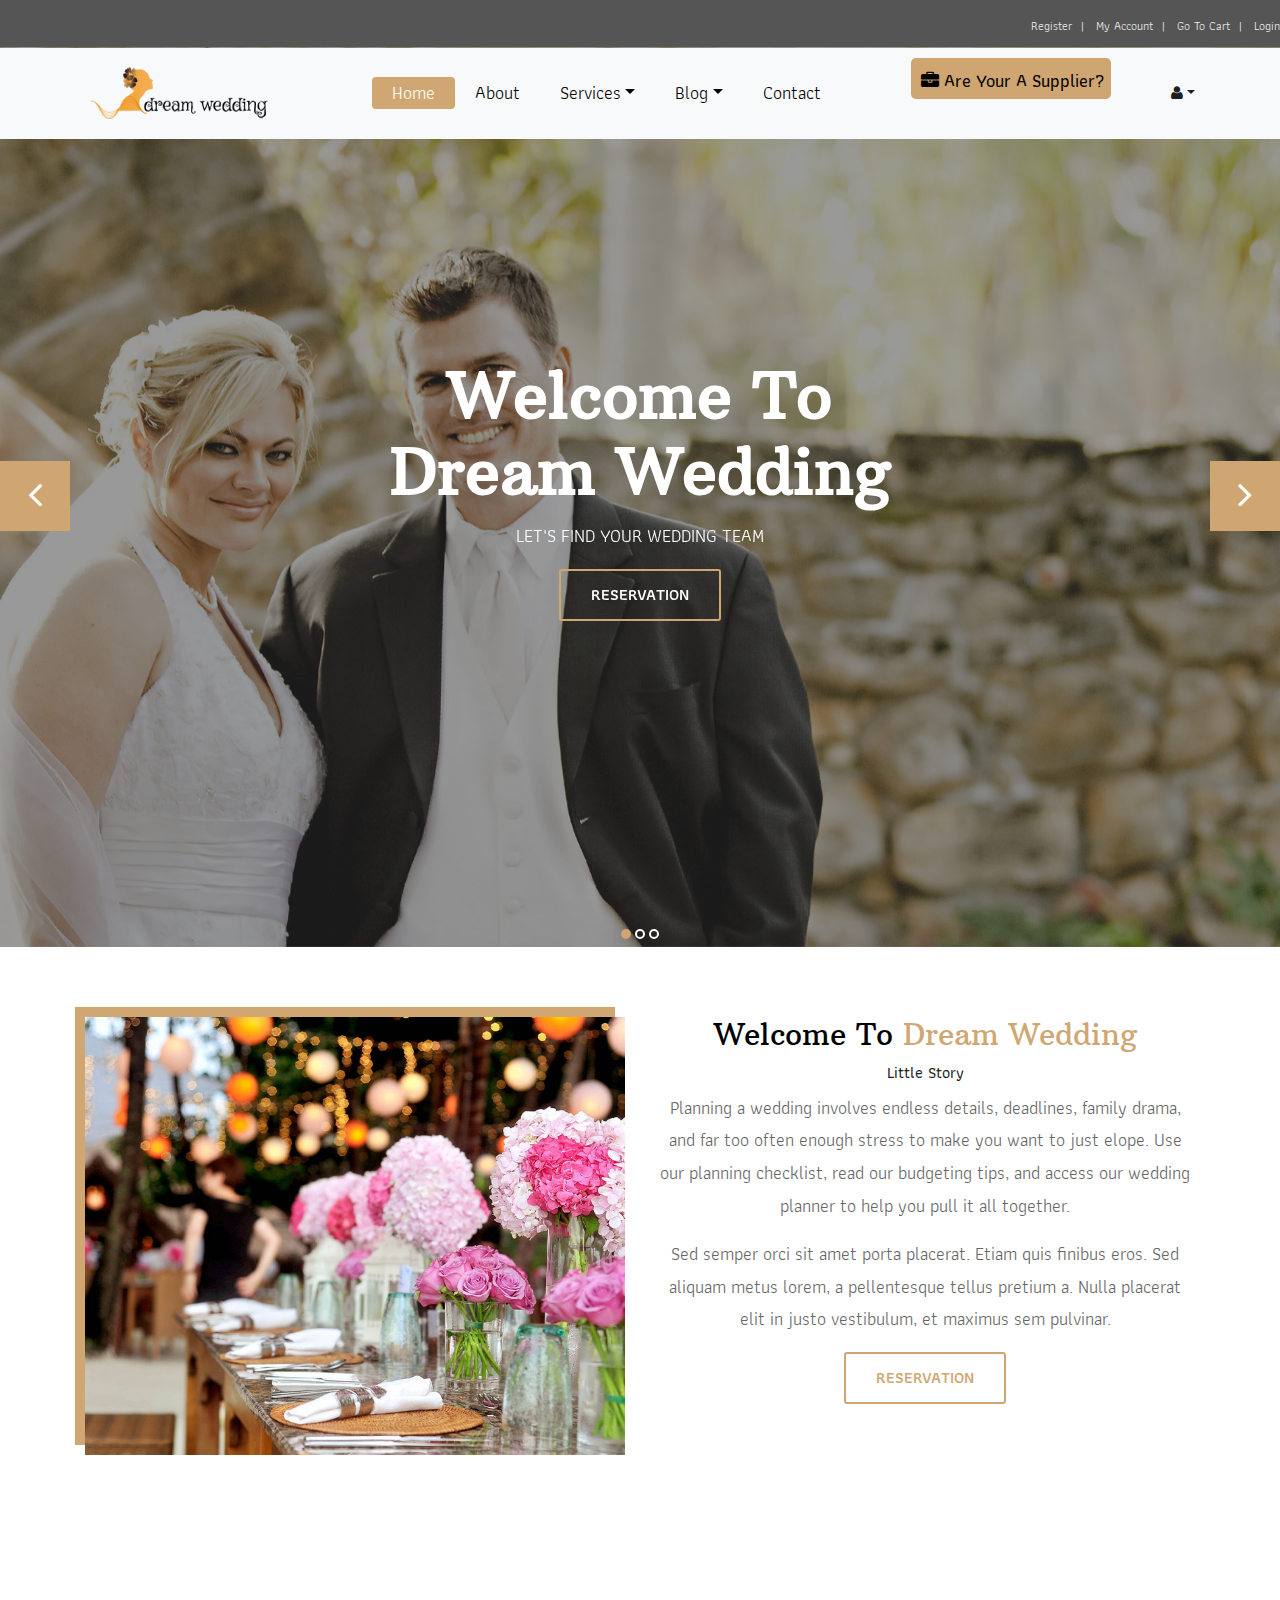
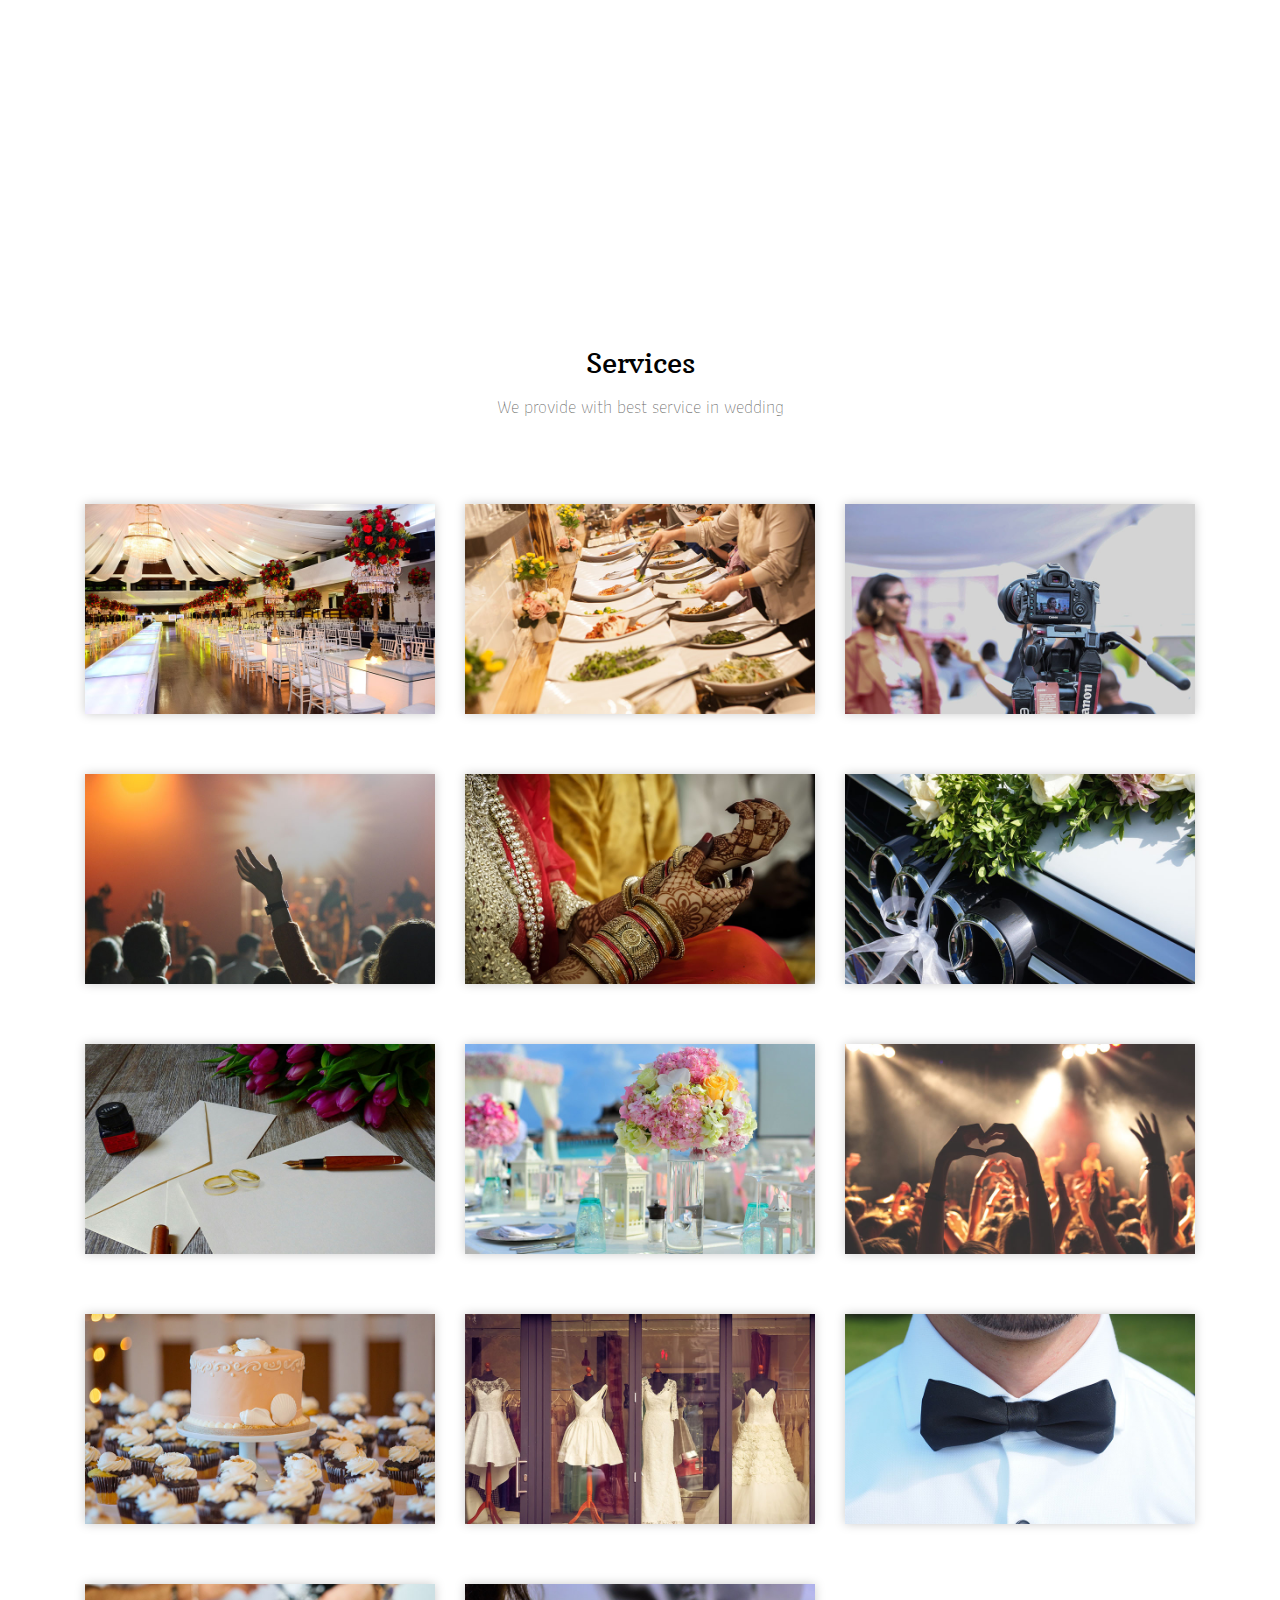
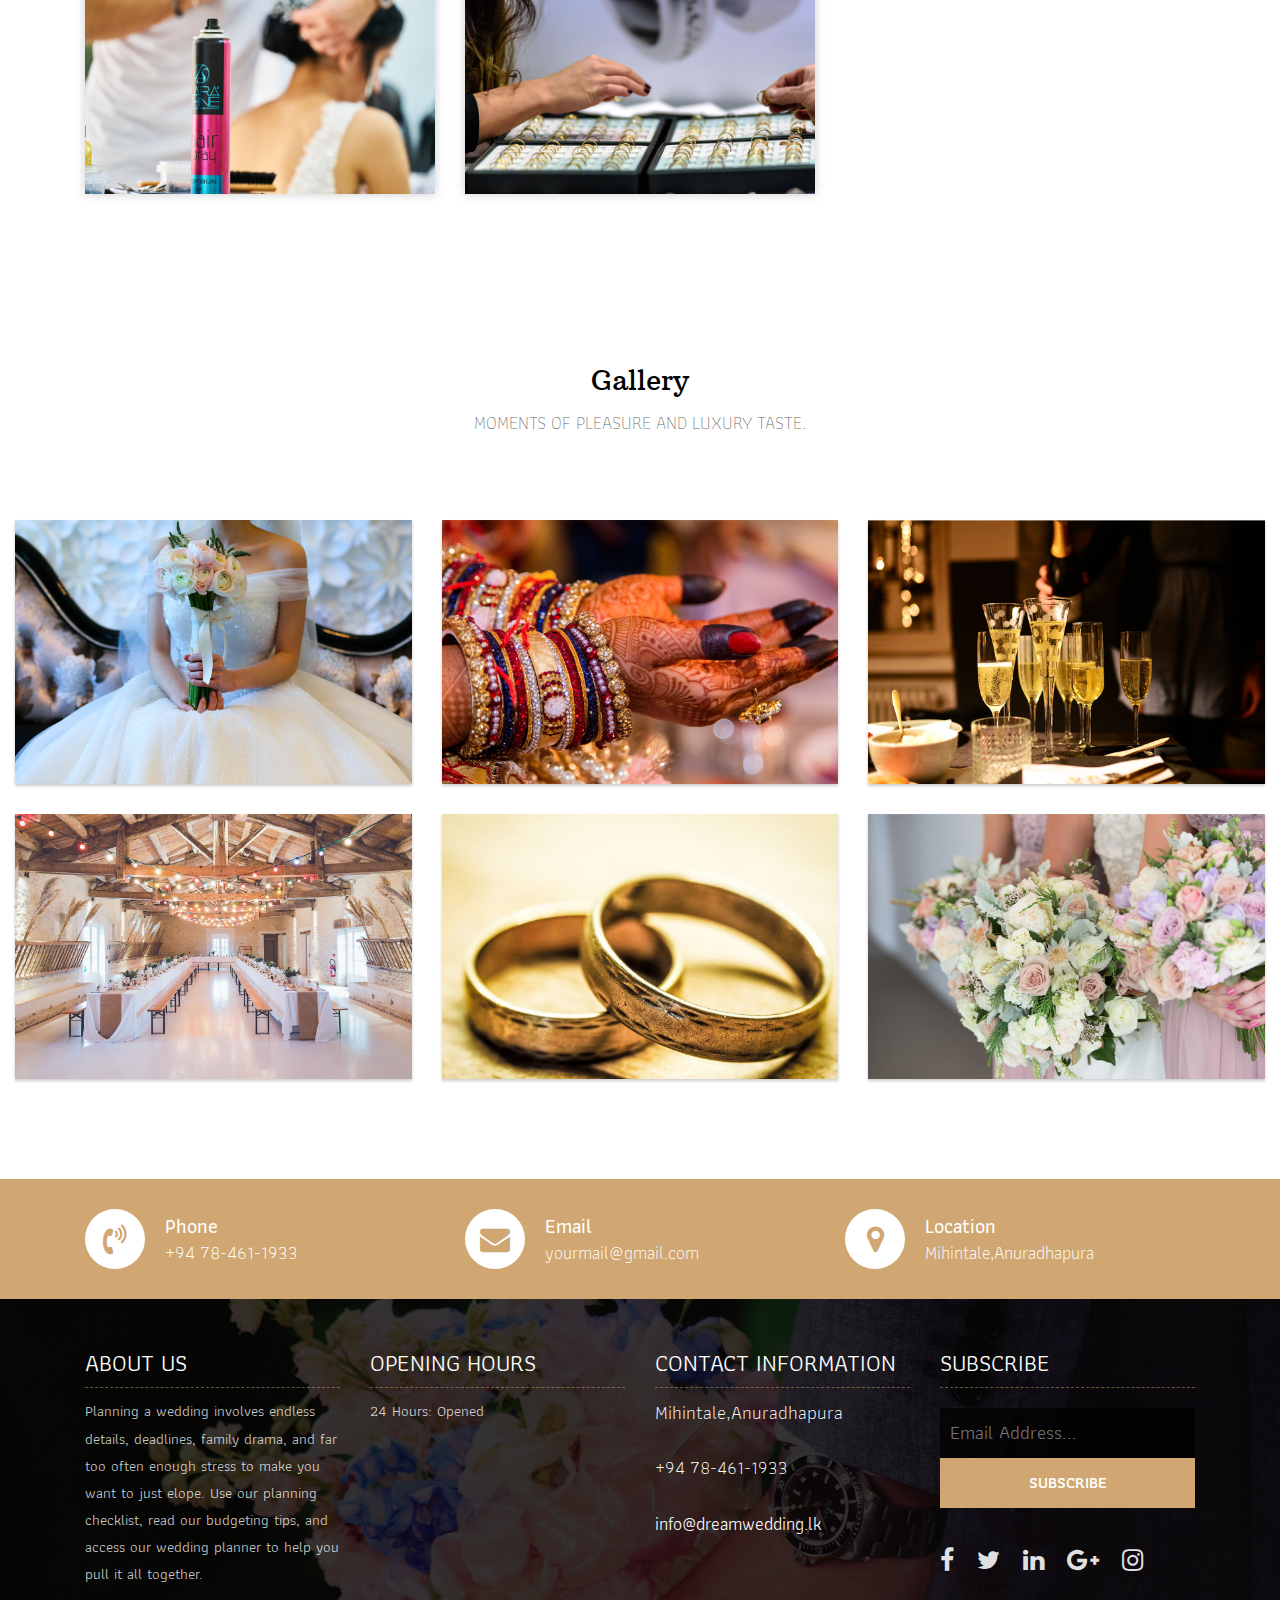
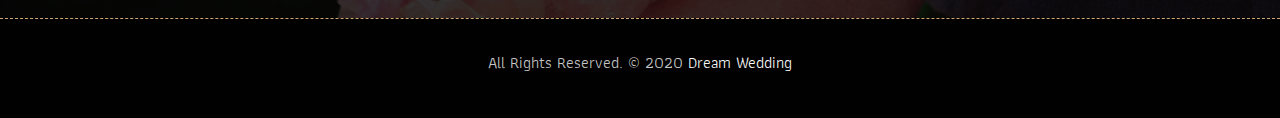
<file: index.html>
<!DOCTYPE html>
<html lang="en"><!-- Basic -->
<head>
	<meta charset="utf-8">
    <meta http-equiv="X-UA-Compatible" content="IE=edge">   
   
    <!-- Mobile Metas -->
    <meta name="viewport" content="width=device-width, initial-scale=1">
 
     <!-- Site Metas -->
    <title>Dream Wedding</title>  
    <meta name="keywords" content="">
    <meta name="description" content="">
    <meta name="author" content="">

    <!-- Site Icons -->
    <link rel="shortcut icon" href="images/favicon.ico" type="image/x-icon">
    <link rel="apple-touch-icon" href="images/apple-touch-icon.png">

    <!-- Bootstrap CSS -->
    <link rel="stylesheet" href="css/bootstrap.min.css">    
	<!-- Site CSS -->
    <link rel="stylesheet" href="css/style.css">    
    <!-- Responsive CSS -->
    <link rel="stylesheet" href="css/responsive.css">
    <!-- Custom CSS -->
    <link rel="stylesheet" href="css/custom.css">
    <script type="application/x-javascript"> addEventListener("load", function() { setTimeout(hideURLbar, 0); }, false);
		function hideURLbar(){ window.scrollTo(0,1); } </script>       

    <!--[if lt IE 9]>
      <script src="https://oss.maxcdn.com/libs/html5shiv/3.7.0/html5shiv.js"></script>
      <script src="https://oss.maxcdn.com/libs/respond.js/1.4.2/respond.min.js"></script>
    <![endif]-->

</head>

<body>
       <!-- Start header -->
     
   
   	<header class="top-navbar">
              
          <div id="top">
       
         
           
               <ul class="menu">
                   
                   <li>
                       <a href="../customer_register.php">Register</a>
                   </li>
                   <li>
                       <a href="my_account.php">My Account</a>
                   </li>
                   <li>
                       <a href="../cart.php">Go To Cart</a>
                   </li>
                   <li>
                       <a href="../checkout.php">Login</a>
                   </li>
                   
               </ul>
          
       
   </div>
		<nav class="navbar navbar-expand-lg navbar-light bg-light">
			<div class="container">
				<a class="navbar-brand" href="index.html">
					<img src="images/logo.png" alt="" />
				</a>
				<button class="navbar-toggler" type="button" data-toggle="collapse" data-target="#navbars-rs-food" aria-controls="navbars-rs-food" aria-expanded="false" aria-label="Toggle navigation">
				  <span class="navbar-toggler-icon"></span>
				</button>
				<div class="collapse navbar-collapse" id="navbars-rs-food">
					<ul class="navbar-nav ml-auto">
						<li class="nav-item active"><a class="nav-link" href="index.html">Home</a></li>
						
						<li class="nav-item"><a class="nav-link" href="about.html">About</a></li>
                         
                     <li class="nav-item dropdown">
							<a class="nav-link dropdown-toggle" href="#" id="dropdown-a" data-toggle="dropdown">Services</a>
							<div class="dropdown-menu" aria-labelledby="dropdown-a">
                                <a class="dropdown-item" href="reservation.html">Reservation</a>
                                <a class="dropdown-item" href="products.html">Products</a>        
								<a class="dropdown-item" href="checkout.html">Checkout</a>
                                <a class="dropdown-item" href="payment.html">Payment</a>    
                                <a class="dropdown-item" href="gallery.html">Gallery</a>
							</div>
						</li>       
                      
						<li class="nav-item dropdown">
							<a class="nav-link dropdown-toggle" href="#" id="dropdown-a" data-toggle="dropdown">Blog</a>
							<div class="dropdown-menu" aria-labelledby="dropdown-a">
								<a class="dropdown-item" href="blog.html">blog</a>
								<a class="dropdown-item" href="blog-details.html">blog Single</a>
							</div>
						</li>
						
                        
                    <li class="nav-item"><a class="nav-link" href="contact.html">Contact</a></li>         
					</ul>
                    <ul class="navbar-nav ml-auto">   
                    <div id="right"> <a href="sup/supjoin.php" class="right-link"><i class="fa fa-briefcase" aria-hidden="true"></i> Are Your A Supplier?</a>
                    </div>
                    </ul>
                 </div>
                   <div class="w3l_header_right">
			    <ul>
				<li class="dropdown profile_details_drop">
					<a href="#" class="dropdown-toggle" data-toggle="dropdown"><i class="fa fa-user" aria-hidden="true"></i><span class="caret"></span></a>
					<div class="mega-dropdown-menu">
						<div class="w3ls_vegetables">
							<ul class="dropdown-menu drp-mnu">
								<li><a href="user/login.php">Login</a></li> 
								<li><a href="user/join.php">Sign Up</a></li>
							</ul>
						</div>                  
					</div>	
				</li>
			    </ul>
		</div>
                   
			</div>
               
		</nav>
	</header>
	<!-- End header -->
       
	
	<!-- Start slides -->
	<div id="slides" class="cover-slides">
		<ul class="slides-container">
			<li class="text-center">
				<img src="images/slider-01.jpg" alt="">
				<div class="container">
					<div class="row">
						<div class="col-md-12">
							<h1 class="m-b-20"><strong>Welcome To <br> Dream Wedding</strong></h1>
							<p class="m-b-40">LET'S FIND YOUR WEDDING TEAM</p>
							<p><a class="btn btn-lg btn-circle btn-outline-new-white" href="reservation.html">Reservation</a></p>
						</div>
					</div>
				</div>
			</li>
			<li class="text-center">
				<img src="images/slider-02.jpg" alt="">
				<div class="container">
					<div class="row">
						<div class="col-md-12">
							<h1 class="m-b-20"><strong>Welcome To <br> Dream Wedding</strong></h1>
							<p class="m-b-40">GOOD PLANNING FOR GOOD MOMENTS</p>
							<p><a class="btn btn-lg btn-circle btn-outline-new-white" href="reservation.html">Reservation</a></p>
						</div>
					</div>
				</div>
			</li>
			<li class="text-center">
				<img src="images/slider-03.jpg" alt="">
				<div class="container">
					<div class="row">
						<div class="col-md-12">
							<h1 class="m-b-20"><strong>Welcome To <br> Dream Wedding</strong></h1>
							<p class="m-b-40">YOUR EVENT, YOUR CHOICE</p>
							<p><a class="btn btn-lg btn-circle btn-outline-new-white" href="reservation.html">Reservation</a></p>
						</div>
					</div>
				</div>
			</li>
		</ul>
		<div class="slides-navigation">
			<a href="#" class="next"><i class="fa fa-angle-right" aria-hidden="true"></i></a>
			<a href="#" class="prev"><i class="fa fa-angle-left" aria-hidden="true"></i></a>
		</div>
	</div>
	<!-- End slides -->
	
	<!-- Start About -->
	<div class="about-section-box">
		<div class="container">
			<div class="row">
				<div class="col-lg-6 col-md-6 col-sm-12">
					<img src="images/about-img.jpg" alt="" class="img-fluid">
				</div>
				<div class="col-lg-6 col-md-6 col-sm-12 text-center">
					<div class="inner-column">
						<h1>Welcome To <span>Dream Wedding</span></h1>
						<h4>Little Story</h4>
						<p>Planning a wedding involves endless details, deadlines, family drama, and far too often enough stress to make you want to just elope. Use our planning checklist, read our budgeting tips, and access our wedding planner to help you pull it all together. </p>
						<p>Sed semper orci sit amet porta placerat. Etiam quis finibus eros. Sed aliquam metus lorem, a pellentesque tellus pretium a. Nulla placerat elit in justo vestibulum, et maximus sem pulvinar.</p>
						<a class="btn btn-lg btn-circle btn-outline-new-white" href="reservation.html">Reservation</a>
					</div>
				</div>
			</div>
		</div>
	</div>
	<!-- End About -->
	
	<!-- Start QT -->
	<div class="qt-box qt-background">
		<div class="container">
			<div class="row">
				<div class="col-md-8 ml-auto mr-auto text-left">
					<p class="lead ">
						Visit the Sri Lankan's first luxury wedding department store and start your wedding journey with us.
					</p>
					
				</div>
			</div>
		</div>
	</div>
	<!-- End QT -->
	
	<!-- Start Services -->
	<div class="menu-box">
		<div class="container">
			<div class="row">
				<div class="col-lg-12">
					<div class="heading-title text-center">
						<h2>Services</h2>
						<p>We provide with best service in wedding</p>
					</div>
				</div>
			</div>
							
			<div class="row special-list">
				<div class="col-lg-4 col-md-6 special-grid drinks">
					<div class="gallery-single fix">
						<img src="images/reception.jpg" class="img-fluid" alt="Image">
						<div class="why-text">
							<h4>Reception</h4>
							<p>Sed id magna vitae eros sagittis euismod.</p>
							<h5> Rs 7.79</h5>
						</div>
					</div>
				</div>
				
				<div class="col-lg-4 col-md-6 special-grid drinks">
					<div class="gallery-single fix">
						<img src="images/Catering.jpg" class="img-fluid" alt="Image">
						<div class="why-text">
							<h4>Catering</h4>
							<p>Sed id magna vitae eros sagittis euismod.</p>
							<h5> Rs 9.79</h5>
						</div>
					</div>
				</div>
				
				<div class="col-lg-4 col-md-6 special-grid drinks">
					<div class="gallery-single fix">
						<img src="images/Photography%20&%20Vedio.jpg" class="img-fluid" alt="Image">
						<div class="why-text">
							<h4>Photography &amp; Vedio</h4>
							<p>Sed id magna vitae eros sagittis euismod.</p>
							<h5> Rs 10.79</h5>
						</div>
					</div>
				</div>
				
				<div class="col-lg-4 col-md-6 special-grid lunch">
					<div class="gallery-single fix">
						<img src="images/Music.jpg" class="img-fluid" alt="Image">
						<div class="why-text">
							<h4>Music</h4>
							<p>Sed id magna vitae eros sagittis euismod.</p>
							<h5> Rs 15.79</h5>
						</div>
					</div>
				</div>
				
				<div class="col-lg-4 col-md-6 special-grid lunch">
					<div class="gallery-single fix">
						<img src="images/Cultural%20Ceremonies.jpg" class="img-fluid" alt="Image">
						<div class="why-text">
							<h4>Cultural Ceremonies</h4>
							<p>Sed id magna vitae eros sagittis euismod.</p>
							<h5> Rs 18.79</h5>
						</div>
					</div>
				</div>
				
				<div class="col-lg-4 col-md-6 special-grid lunch">
					<div class="gallery-single fix">
						<img src="images/Wedding%20Car.jpg" class="img-fluid" alt="Image">
						<div class="why-text">
							<h4>Wedding Car</h4>
							<p>Sed id magna vitae eros sagittis euismod.</p>
							<h5> Rs 20.79</h5>
						</div>
					</div>
				</div>
				
				<div class="col-lg-4 col-md-6 special-grid dinner">
					<div class="gallery-single fix">
						<img src="images/Wedding%20Invitation.jpg" class="img-fluid" alt="Image">
						<div class="why-text">
							<h4>Wedding Invitation</h4>
							<p>Sed id magna vitae eros sagittis euismod.</p>
							<h5> Rs 25.79</h5>
						</div>
					</div>
				</div>
				
				<div class="col-lg-4 col-md-6 special-grid dinner">
					<div class="gallery-single fix">
						<img src="images/Flowers%20&%20Decoration.jpg" class="img-fluid" alt="Image">
						<div class="why-text">
							<h4>Flowers &amp; Decoration</h4>
							<p>Sed id magna vitae eros sagittis euismod.</p>
							<h5> Rs 22.79</h5>
						</div>
					</div>
				</div>
                   
               <div class="col-lg-4 col-md-6 special-grid lunch">
					<div class="gallery-single fix">
						<img src="images/Entertainment.jpg" class="img-fluid" alt="Image">
						<div class="why-text">
							<h4>Entertainment</h4>
							<p>Sed id magna vitae eros sagittis euismod.</p>
							<h5> Rs 20.79</h5>
						</div>
					</div>
				</div>
				
				<div class="col-lg-4 col-md-6 special-grid dinner">
					<div class="gallery-single fix">
						<img src="images/Wedding%20Cakes.jpg" class="img-fluid" alt="Image">
						<div class="why-text">
							<h4>Wedding Cakes</h4>
							<p>Sed id magna vitae eros sagittis euismod.</p>
							<h5> Rs 25.79</h5>
						</div>
					</div>
				</div>
				
				<div class="col-lg-4 col-md-6 special-grid dinner">
					<div class="gallery-single fix">
						<img src="images/Bridal%20Accessories.jpg" class="img-fluid" alt="Image">
						<div class="why-text">
							<h4>Bridal Accessories</h4>
							<p>Sed id magna vitae eros sagittis euismod.</p>
							<h5> Rs 22.79</h5>
						</div>
					</div>
				</div>
                   
                   <div class="col-lg-4 col-md-6 special-grid lunch">
					<div class="gallery-single fix">
						<img src="images/Groom's%20Accessories.jpg" class="img-fluid" alt="Image">
						<div class="why-text">
							<h4>Groom's Accessories</h4>
							<p>Sed id magna vitae eros sagittis euismod.</p>
							<h5> Rs 20.79</h5>
						</div>
					</div>
				</div>
				
				<div class="col-lg-4 col-md-6 special-grid dinner">
					<div class="gallery-single fix">
						<img src="images/Health%20&%20Beauty.jpg" class="img-fluid" alt="Image">
						<div class="why-text">
							<h4>Health &amp; Beauty</h4>
							<p>Sed id magna vitae eros sagittis euismod.</p>
							<h5> Rs 25.79</h5>
						</div>
					</div>
				</div>
				
				                   
				
				<div class="col-lg-4 col-md-6 special-grid dinner">
					<div class="gallery-single fix">
						<img src="images/jewelry.jpg" class="img-fluid" alt="Image">
						<div class="why-text">
							<h4>Jewelry</h4>
							<p>Sed id magna vitae eros sagittis euismod.</p>
							<h5> Rs 24.79</h5>
						</div>
					</div>
				</div>
				
			</div>
		</div>
	</div>
	<!-- End Services -->
	
	<!-- Start Gallery -->
	<div class="gallery-box">
		<div class="container-fluid">
			<div class="row">
				<div class="col-lg-12">
					<div class="heading-title text-center">
						<h2>Gallery</h2>
						<p>MOMENTS OF PLEASURE AND LUXURY TASTE.</p>
					</div>
				</div>
			</div>
			<div class="tz-gallery">
				<div class="row">
					<div class="col-sm-12 col-md-4 col-lg-4">
						<a class="lightbox" href="images/gallery-img-01.jpg">
							<img class="img-fluid" src="images/gallery-img-01.jpg" alt="Gallery Images">
						</a>
					</div>
					<div class="col-sm-6 col-md-4 col-lg-4">
						<a class="lightbox" href="images/gallery-img-02.jpg">
							<img class="img-fluid" src="images/gallery-img-02.jpg" alt="Gallery Images">
						</a>
					</div>
					<div class="col-sm-6 col-md-4 col-lg-4">
						<a class="lightbox" href="images/gallery-img-03.jpg">
							<img class="img-fluid" src="images/gallery-img-03.jpg" alt="Gallery Images">
						</a>
					</div>
					<div class="col-sm-12 col-md-4 col-lg-4">
						<a class="lightbox" href="images/gallery-img-04.jpg">
							<img class="img-fluid" src="images/gallery-img-04.jpg" alt="Gallery Images">
						</a>
					</div>
					<div class="col-sm-6 col-md-4 col-lg-4">
						<a class="lightbox" href="images/gallery-img-05.jpg">
							<img class="img-fluid" src="images/gallery-img-05.jpg" alt="Gallery Images">
						</a>
					</div> 
					<div class="col-sm-6 col-md-4 col-lg-4">
						<a class="lightbox" href="images/gallery-img-06.jpg">
							<img class="img-fluid" src="images/gallery-img-06.jpg" alt="Gallery Images">
						</a>
					</div>
				</div>
			</div>
		</div>
	</div>
	<!-- End Gallery -->
	
	
	
	<!-- Start Contact info -->
	<div class="contact-imfo-box">
		<div class="container">
			<div class="row">
				<div class="col-md-4">
					<i class="fa fa-volume-control-phone"></i>
					<div class="overflow-hidden">
						<h4>Phone</h4>
						<p class="lead">
							+94 78-461-1933
						</p>
					</div>
				</div>
				<div class="col-md-4">
					<i class="fa fa-envelope"></i>
					<div class="overflow-hidden">
						<h4>Email</h4>
						<p class="lead">
							yourmail@gmail.com
						</p>
					</div>
				</div>
				<div class="col-md-4">
					<i class="fa fa-map-marker"></i>
					<div class="overflow-hidden">
						<h4>Location</h4>
						<p class="lead">
							Mihintale,Anuradhapura
						</p>
					</div>
				</div>
			</div>
		</div>
	</div>
	<!-- End Contact info -->
	
	<!-- Start Footer -->
	<footer class="footer-area bg-f">
		<div class="container">
			<div class="row">
				<div class="col-lg-3 col-md-6">
					<h3>About Us</h3>
					<p>Planning a wedding involves endless details, deadlines, family drama, and far too often enough stress to make you want to just elope. Use our planning checklist, read our budgeting tips, and access our wedding planner to help you pull it all together.</p>
				</div>
				<div class="col-lg-3 col-md-6">
					<h3>Opening hours</h3>
					<p><span class="text-color">24 Hours: </span>Opened</p>
					
				</div>
				<div class="col-lg-3 col-md-6">
					<h3>Contact information</h3>
					<p class="lead">Mihintale,Anuradhapura</p>
					<p class="lead"><a href="#">+94 78-461-1933</a></p>
					<p><a href="#"> info@dreamwedding.lk</a></p>
				</div>
				<div class="col-lg-3 col-md-6">
					<h3>Subscribe</h3>
					<div class="subscribe_form">
						<form class="subscribe_form">
							<input name="EMAIL" id="subs-email" class="form_input" placeholder="Email Address..." type="email">
							<button type="submit" class="submit">SUBSCRIBE</button>
							<div class="clearfix"></div>
						</form>
					</div>
					<ul class="list-inline f-social">
						<li class="list-inline-item"><a href="#"><i class="fa fa-facebook" aria-hidden="true"></i></a></li>
						<li class="list-inline-item"><a href="#"><i class="fa fa-twitter" aria-hidden="true"></i></a></li>
						<li class="list-inline-item"><a href="#"><i class="fa fa-linkedin" aria-hidden="true"></i></a></li>
						<li class="list-inline-item"><a href="#"><i class="fa fa-google-plus" aria-hidden="true"></i></a></li>
						<li class="list-inline-item"><a href="#"><i class="fa fa-instagram" aria-hidden="true"></i></a></li>
					</ul>
				</div>
			</div>
		</div>
		
		<div class="copyright">
			<div class="container">
				<div class="row">
					<div class="col-lg-12">
						<p class="company-name">All Rights Reserved. &copy; 2020 <a href="#">Dream Wedding</a>  
					</div>
				</div>
			</div>
		</div>
		
	</footer>
	<!-- End Footer -->
       
    <!-- Bootstrap Core JavaScript -->
<script src="js/bootstrap.min.js"></script>
<script>
$(document).ready(function(){
    $(".dropdown").hover(            
        function() {
            $('.dropdown-menu', this).stop( true, true ).slideDown("fast");
            $(this).toggleClass('open');        
        },
        function() {
            $('.dropdown-menu', this).stop( true, true ).slideUp("fast");
            $(this).toggleClass('open');       
        }
    );
});
</script>
<!-- here stars scrolling icon -->
	<script type="text/javascript">
		$(document).ready(function() {
			/*
				var defaults = {
				containerID: 'toTop', // fading element id
				containerHoverID: 'toTopHover', // fading element hover id
				scrollSpeed: 1200,
				easingType: 'linear' 
				};
			*/
								
			$().UItoTop({ easingType: 'easeOutQuart' });
								
			});
	</script>
<!-- //here ends scrolling icon -->
<script src="js/minicart.js"></script>
<script>
		paypal.minicart.render();

		paypal.minicart.cart.on('checkout', function (evt) {
			var items = this.items(),
				len = items.length,
				total = 0,
				i;

			// Count the number of each item in the cart
			for (i = 0; i < len; i++) {
				total += items[i].get('quantity');
			}

			if (total < 3) {
				alert('The minimum order quantity is 3. Please add more to your shopping cart before checking out');
				evt.preventDefault();
			}
		});

	</script>   
       
       
	
	<a href="#" id="back-to-top" title="Back to top" style="display: none;">&uarr;</a>

	<!-- ALL JS FILES -->
	<script src="js/jquery-3.2.1.min.js"></script>
	<script src="js/popper.min.js"></script>
	<script src="js/bootstrap.min.js"></script>
    <!-- ALL PLUGINS -->
	<script src="js/jquery.superslides.min.js"></script>
	<script src="js/images-loded.min.js"></script>
	<script src="js/isotope.min.js"></script>
	<script src="js/baguetteBox.min.js"></script>
	<script src="js/form-validator.min.js"></script>
    <script src="js/contact-form-script.js"></script>
    <script src="js/custom.js"></script>
</body>
</html>
</file>
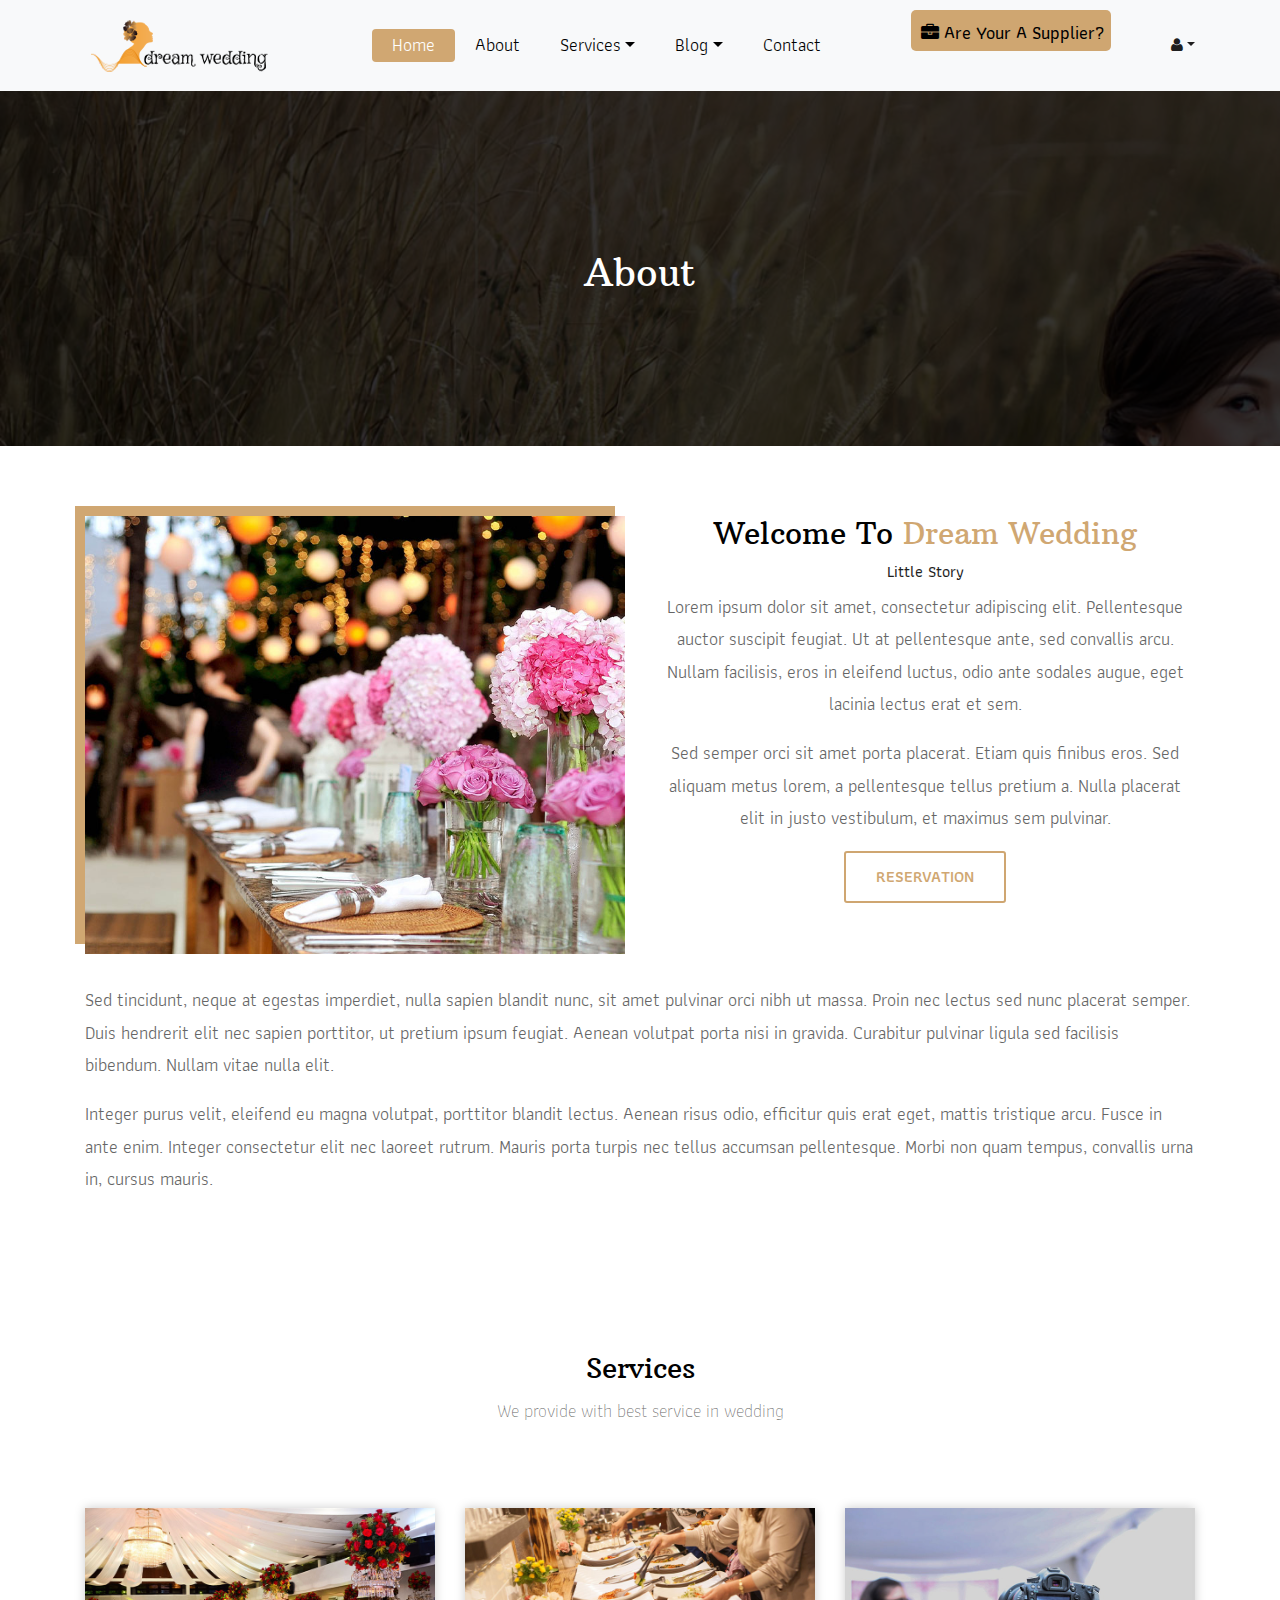
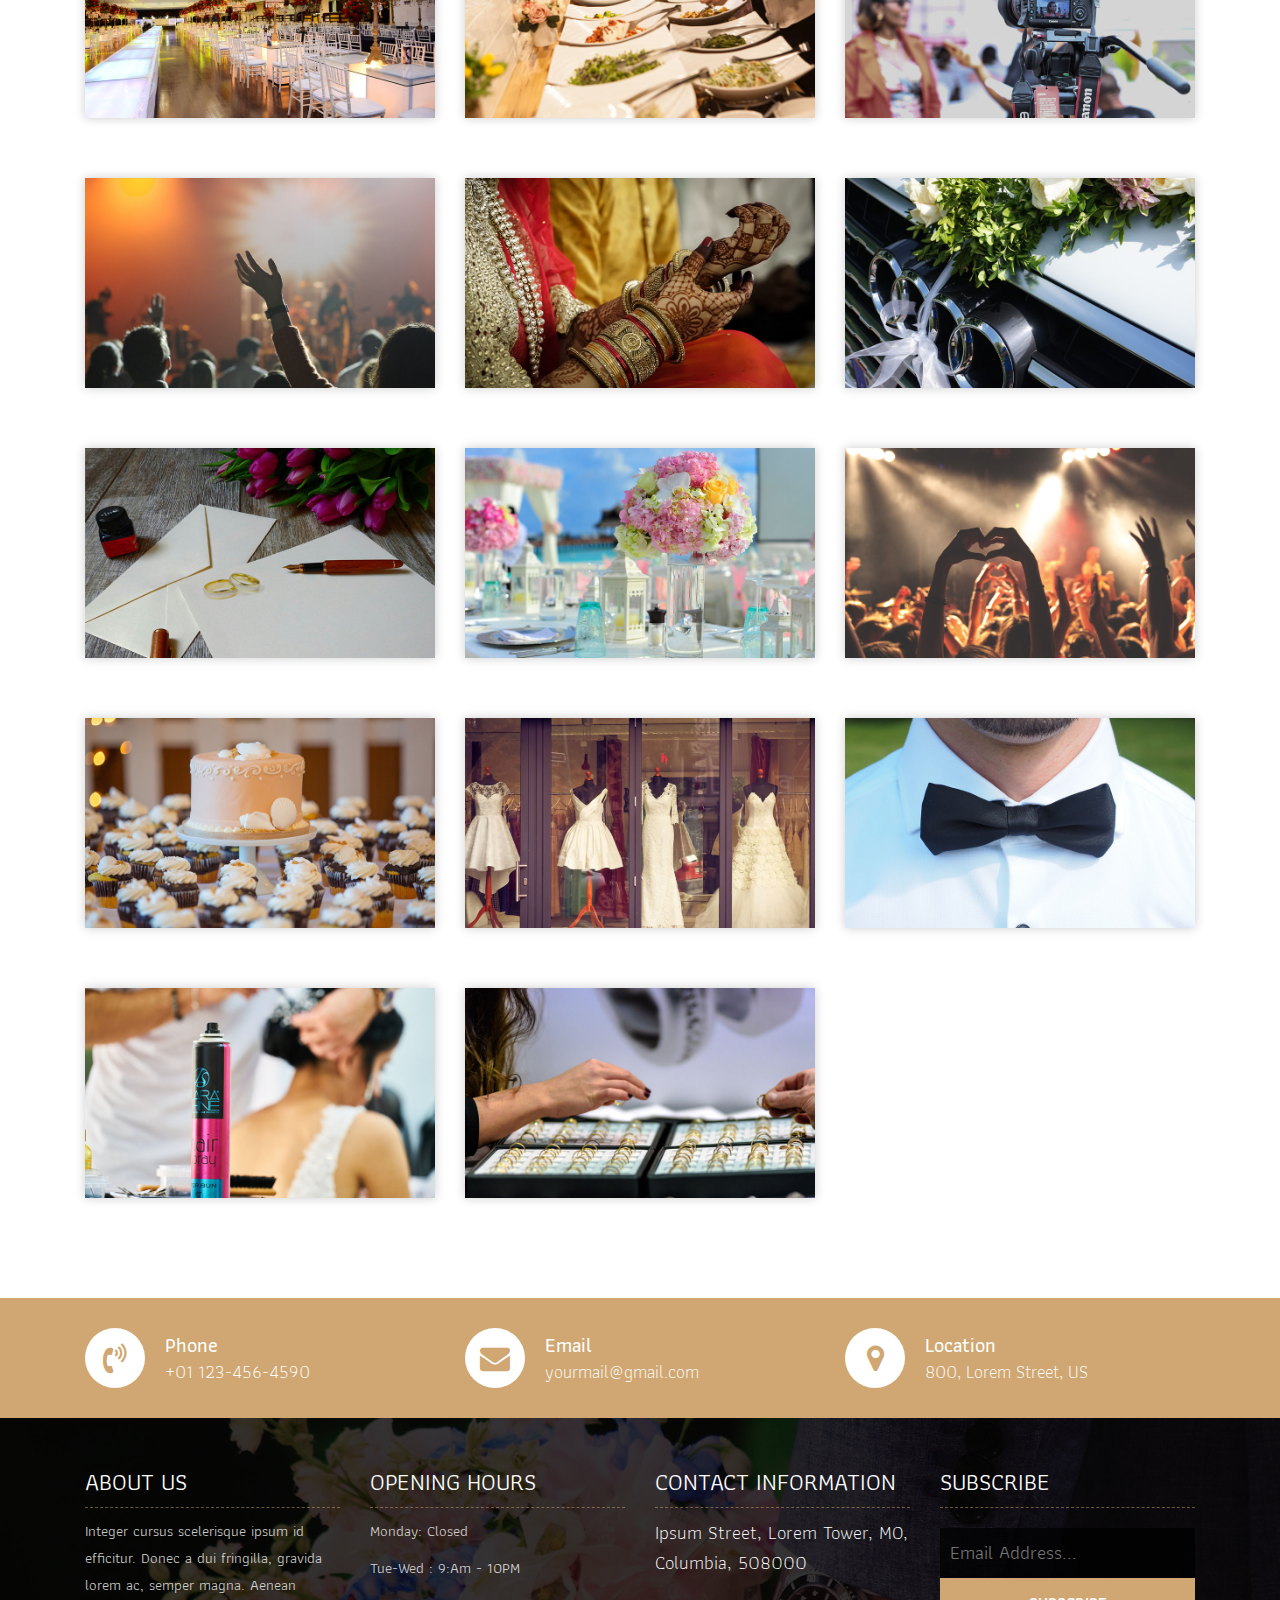
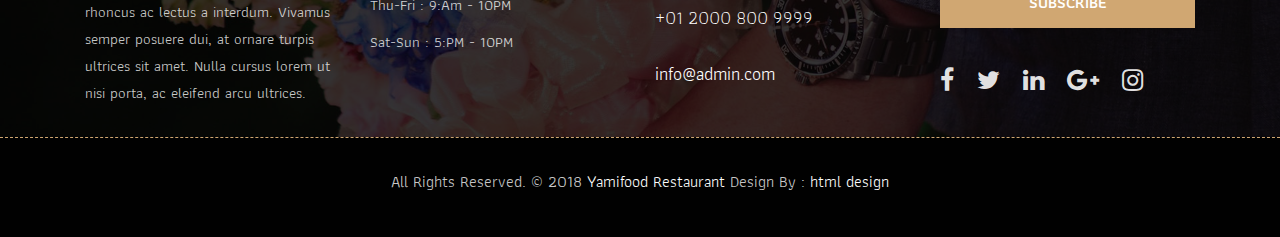
<file: about.html>
<!DOCTYPE html>
<html lang="en"><!-- Basic -->
<head>
	<meta charset="utf-8">
    <meta http-equiv="X-UA-Compatible" content="IE=edge">   
   
    <!-- Mobile Metas -->
    <meta name="viewport" content="width=device-width, initial-scale=1">
 
     <!-- Site Metas -->
    <title>Dream Wedding-About</title>  
    <meta name="keywords" content="">
    <meta name="description" content="">
    <meta name="author" content="">

    <!-- Site Icons -->
    <link rel="shortcut icon" href="images/favicon.ico" type="image/x-icon">
    <link rel="apple-touch-icon" href="images/apple-touch-icon.png">

    <!-- Bootstrap CSS -->
    <link rel="stylesheet" href="css/bootstrap.min.css">    
	<!-- Site CSS -->
    <link rel="stylesheet" href="css/style.css">    
    <!-- Responsive CSS -->
    <link rel="stylesheet" href="css/responsive.css">
    <!-- Custom CSS -->
    <link rel="stylesheet" href="css/custom.css">
           

    <!--[if lt IE 9]>
      <script src="https://oss.maxcdn.com/libs/html5shiv/3.7.0/html5shiv.js"></script>
      <script src="https://oss.maxcdn.com/libs/respond.js/1.4.2/respond.min.js"></script>
    <![endif]-->

</head>

<body>
       <!-- Start header -->
   	<header class="top-navbar">
		<nav class="navbar navbar-expand-lg navbar-light bg-light">
			<div class="container">
				<a class="navbar-brand" href="index.html">
					<img src="images/logo.png" alt="" />
				</a>
				<button class="navbar-toggler" type="button" data-toggle="collapse" data-target="#navbars-rs-food" aria-controls="navbars-rs-food" aria-expanded="false" aria-label="Toggle navigation">
				  <span class="navbar-toggler-icon"></span>
				</button>
				<div class="collapse navbar-collapse" id="navbars-rs-food">
					<ul class="navbar-nav ml-auto">
						<li class="nav-item active"><a class="nav-link" href="index.html">Home</a></li>
						
						<li class="nav-item"><a class="nav-link" href="about.html">About</a></li>
                         
                     <li class="nav-item dropdown">
							<a class="nav-link dropdown-toggle" href="#" id="dropdown-a" data-toggle="dropdown">Services</a>
							<div class="dropdown-menu" aria-labelledby="dropdown-a">
                               <a class="dropdown-item" href="reservation.html">Reservation</a>
                                <a class="dropdown-item" href="products.html">Products</a>        
								<a class="dropdown-item" href="checkout.html">Checkout</a>
                                <a class="dropdown-item" href="payment.html">Payment</a>    
                                <a class="dropdown-item" href="gallery.html">Gallery</a>
							</div>
						</li>       
                      
						<li class="nav-item dropdown">
							<a class="nav-link dropdown-toggle" href="#" id="dropdown-a" data-toggle="dropdown">Blog</a>
							<div class="dropdown-menu" aria-labelledby="dropdown-a">
								<a class="dropdown-item" href="blog.html">blog</a>
								<a class="dropdown-item" href="blog-details.html">blog Single</a>
							</div>
						</li>
						
                        
                    <li class="nav-item"><a class="nav-link" href="contact.html">Contact</a></li>         
					</ul>
                    <ul class="navbar-nav ml-auto">   
                    <div id="right"> <a href="sup/supjoin.php" class="right-link"><i class="fa fa-briefcase" aria-hidden="true"></i> Are Your A Supplier?</a>
                    </div>
                    </ul>
                 </div>
                   <div class="w3l_header_right">
			    <ul>
				<li class="dropdown profile_details_drop">
					<a href="#" class="dropdown-toggle" data-toggle="dropdown"><i class="fa fa-user" aria-hidden="true"></i><span class="caret"></span></a>
					<div class="mega-dropdown-menu">
						<div class="w3ls_vegetables">
							<ul class="dropdown-menu drp-mnu">
								<li><a href="user/login.php">Login</a></li> 
								<li><a href="user/join.php">Sign Up</a></li>
							</ul>
						</div>                  
					</div>	
				</li>
			    </ul>
		</div>
                   
			</div>
               
		</nav>
	</header>
	<!-- End header -->
	
	<!-- Start All Pages -->
	<div class="all-page-title page-breadcrumb">
		<div class="container text-center">
			<div class="row">
				<div class="col-lg-12">
					<h1>About</h1>
				</div>
			</div>
		</div>
	</div>
	<!-- End All Pages -->
	<!-- End header -->
	
	<!-- Start About -->
	<div class="about-section-box">
		<div class="container">
			<div class="row">
				<div class="col-lg-6 col-md-6">
					<img src="images/about-img.jpg" alt="" class="img-fluid">
				</div>
				<div class="col-lg-6 col-md-6 text-center">
					<div class="inner-column">
						<h1>Welcome To <span>Dream Wedding</span></h1>
						<h4>Little Story</h4>
						<p>Lorem ipsum dolor sit amet, consectetur adipiscing elit. Pellentesque auctor suscipit feugiat. Ut at pellentesque ante, sed convallis arcu. Nullam facilisis, eros in eleifend luctus, odio ante sodales augue, eget lacinia lectus erat et sem. </p>
						<p>Sed semper orci sit amet porta placerat. Etiam quis finibus eros. Sed aliquam metus lorem, a pellentesque tellus pretium a. Nulla placerat elit in justo vestibulum, et maximus sem pulvinar.</p>
						<a class="btn btn-lg btn-circle btn-outline-new-white" href="reservation.html">Reservation</a>
					</div>
				</div>
				<div class="col-md-12">
					<div class="inner-pt">
						<p>Sed tincidunt, neque at egestas imperdiet, nulla sapien blandit nunc, sit amet pulvinar orci nibh ut massa. Proin nec lectus sed nunc placerat semper. Duis hendrerit elit nec sapien porttitor, ut pretium ipsum feugiat. Aenean volutpat porta nisi in gravida. Curabitur pulvinar ligula sed facilisis bibendum. Nullam vitae nulla elit. </p>
						<p>Integer purus velit, eleifend eu magna volutpat, porttitor blandit lectus. Aenean risus odio, efficitur quis erat eget, mattis tristique arcu. Fusce in ante enim. Integer consectetur elit nec laoreet rutrum. Mauris porta turpis nec tellus accumsan pellentesque. Morbi non quam tempus, convallis urna in, cursus mauris. </p>
					</div>
				</div>
			</div>
		</div>
	</div>
	<!-- End About -->
	
	<!-- Start Services -->
	<div class="menu-box">
		<div class="container">
			<div class="row">
				<div class="col-lg-12">
					<div class="heading-title text-center">
						<h2>Services</h2>
						<p>We provide with best service in wedding</p>
					</div>
				</div>
			</div>
							
			<div class="row special-list">
				<div class="col-lg-4 col-md-6 special-grid drinks">
					<div class="gallery-single fix">
						<img src="images/reception.jpg" class="img-fluid" alt="Image">
						<div class="why-text">
							<h4>Reception</h4>
							<p>Sed id magna vitae eros sagittis euismod.</p>
							<h5> Rs 7.79</h5>
						</div>
					</div>
				</div>
				
				<div class="col-lg-4 col-md-6 special-grid drinks">
					<div class="gallery-single fix">
						<img src="images/Catering.jpg" class="img-fluid" alt="Image">
						<div class="why-text">
							<h4>Catering</h4>
							<p>Sed id magna vitae eros sagittis euismod.</p>
							<h5> Rs 9.79</h5>
						</div>
					</div>
				</div>
				
				<div class="col-lg-4 col-md-6 special-grid drinks">
					<div class="gallery-single fix">
						<img src="images/Photography%20&%20Vedio.jpg" class="img-fluid" alt="Image">
						<div class="why-text">
							<h4>Photography &amp; Vedio</h4>
							<p>Sed id magna vitae eros sagittis euismod.</p>
							<h5> Rs 10.79</h5>
						</div>
					</div>
				</div>
				
				<div class="col-lg-4 col-md-6 special-grid lunch">
					<div class="gallery-single fix">
						<img src="images/Music.jpg" class="img-fluid" alt="Image">
						<div class="why-text">
							<h4>Music</h4>
							<p>Sed id magna vitae eros sagittis euismod.</p>
							<h5> Rs 15.79</h5>
						</div>
					</div>
				</div>
				
				<div class="col-lg-4 col-md-6 special-grid lunch">
					<div class="gallery-single fix">
						<img src="images/Cultural%20Ceremonies.jpg" class="img-fluid" alt="Image">
						<div class="why-text">
							<h4>Cultural Ceremonies</h4>
							<p>Sed id magna vitae eros sagittis euismod.</p>
							<h5> Rs 18.79</h5>
						</div>
					</div>
				</div>
				
				<div class="col-lg-4 col-md-6 special-grid lunch">
					<div class="gallery-single fix">
						<img src="images/Wedding%20Car.jpg" class="img-fluid" alt="Image">
						<div class="why-text">
							<h4>Wedding Car</h4>
							<p>Sed id magna vitae eros sagittis euismod.</p>
							<h5> Rs 20.79</h5>
						</div>
					</div>
				</div>
				
				<div class="col-lg-4 col-md-6 special-grid dinner">
					<div class="gallery-single fix">
						<img src="images/Wedding%20Invitation.jpg" class="img-fluid" alt="Image">
						<div class="why-text">
							<h4>Wedding Invitation</h4>
							<p>Sed id magna vitae eros sagittis euismod.</p>
							<h5> Rs 25.79</h5>
						</div>
					</div>
				</div>
				
				<div class="col-lg-4 col-md-6 special-grid dinner">
					<div class="gallery-single fix">
						<img src="images/Flowers%20&%20Decoration.jpg" class="img-fluid" alt="Image">
						<div class="why-text">
							<h4>Flowers &amp; Decoration</h4>
							<p>Sed id magna vitae eros sagittis euismod.</p>
							<h5> Rs 22.79</h5>
						</div>
					</div>
				</div>
                   
               <div class="col-lg-4 col-md-6 special-grid lunch">
					<div class="gallery-single fix">
						<img src="images/Entertainment.jpg" class="img-fluid" alt="Image">
						<div class="why-text">
							<h4>Entertainment</h4>
							<p>Sed id magna vitae eros sagittis euismod.</p>
							<h5> Rs 20.79</h5>
						</div>
					</div>
				</div>
				
				<div class="col-lg-4 col-md-6 special-grid dinner">
					<div class="gallery-single fix">
						<img src="images/Wedding%20Cakes.jpg" class="img-fluid" alt="Image">
						<div class="why-text">
							<h4>Wedding Cakes</h4>
							<p>Sed id magna vitae eros sagittis euismod.</p>
							<h5> Rs 25.79</h5>
						</div>
					</div>
				</div>
				
				<div class="col-lg-4 col-md-6 special-grid dinner">
					<div class="gallery-single fix">
						<img src="images/Bridal%20Accessories.jpg" class="img-fluid" alt="Image">
						<div class="why-text">
							<h4>Bridal Accessories</h4>
							<p>Sed id magna vitae eros sagittis euismod.</p>
							<h5> Rs 22.79</h5>
						</div>
					</div>
				</div>
                   
                   <div class="col-lg-4 col-md-6 special-grid lunch">
					<div class="gallery-single fix">
						<img src="images/Groom's%20Accessories.jpg" class="img-fluid" alt="Image">
						<div class="why-text">
							<h4>Groom's Accessories</h4>
							<p>Sed id magna vitae eros sagittis euismod.</p>
							<h5> Rs 20.79</h5>
						</div>
					</div>
				</div>
				
				<div class="col-lg-4 col-md-6 special-grid dinner">
					<div class="gallery-single fix">
						<img src="images/Health%20&%20Beauty.jpg" class="img-fluid" alt="Image">
						<div class="why-text">
							<h4>Health &amp; Beauty</h4>
							<p>Sed id magna vitae eros sagittis euismod.</p>
							<h5> Rs 25.79</h5>
						</div>
					</div>
				</div>
				
				                   
				
				<div class="col-lg-4 col-md-6 special-grid dinner">
					<div class="gallery-single fix">
						<img src="images/jewelry.jpg" class="img-fluid" alt="Image">
						<div class="why-text">
							<h4>Jewelry</h4>
							<p>Sed id magna vitae eros sagittis euismod.</p>
							<h5> Rs 24.79</h5>
						</div>
					</div>
				</div>
				
			</div>
		</div>
	</div>
	<!-- End Services -->
	
	<!-- Start Contact info -->
	<div class="contact-imfo-box">
		<div class="container">
			<div class="row">
				<div class="col-md-4">
					<i class="fa fa-volume-control-phone"></i>
					<div class="overflow-hidden">
						<h4>Phone</h4>
						<p class="lead">
							+01 123-456-4590
						</p>
					</div>
				</div>
				<div class="col-md-4">
					<i class="fa fa-envelope"></i>
					<div class="overflow-hidden">
						<h4>Email</h4>
						<p class="lead">
							yourmail@gmail.com
						</p>
					</div>
				</div>
				<div class="col-md-4">
					<i class="fa fa-map-marker"></i>
					<div class="overflow-hidden">
						<h4>Location</h4>
						<p class="lead">
							800, Lorem Street, US
						</p>
					</div>
				</div>
			</div>
		</div>
	</div>
	<!-- End Contact info -->
	
	<!-- Start Footer -->
	<footer class="footer-area bg-f">
		<div class="container">
			<div class="row">
				<div class="col-lg-3 col-md-6">
					<h3>About Us</h3>
					<p>Integer cursus scelerisque ipsum id efficitur. Donec a dui fringilla, gravida lorem ac, semper magna. Aenean rhoncus ac lectus a interdum. Vivamus semper posuere dui, at ornare turpis ultrices sit amet. Nulla cursus lorem ut nisi porta, ac eleifend arcu ultrices.</p>
				</div>
				<div class="col-lg-3 col-md-6">
					<h3>Opening hours</h3>
					<p><span class="text-color">Monday: </span>Closed</p>
					<p><span class="text-color">Tue-Wed :</span> 9:Am - 10PM</p>
					<p><span class="text-color">Thu-Fri :</span> 9:Am - 10PM</p>
					<p><span class="text-color">Sat-Sun :</span> 5:PM - 10PM</p>
				</div>
				<div class="col-lg-3 col-md-6">
					<h3>Contact information</h3>
					<p class="lead">Ipsum Street, Lorem Tower, MO, Columbia, 508000</p>
					<p class="lead"><a href="#">+01 2000 800 9999</a></p>
					<p><a href="#"> info@admin.com</a></p>
				</div>
				<div class="col-lg-3 col-md-6">
					<h3>Subscribe</h3>
					<div class="subscribe_form">
						<form class="subscribe_form">
							<input name="EMAIL" id="subs-email" class="form_input" placeholder="Email Address..." type="email">
							<button type="submit" class="submit">SUBSCRIBE</button>
							<div class="clearfix"></div>
						</form>
					</div>
					<ul class="list-inline f-social">
						<li class="list-inline-item"><a href="#"><i class="fa fa-facebook" aria-hidden="true"></i></a></li>
						<li class="list-inline-item"><a href="#"><i class="fa fa-twitter" aria-hidden="true"></i></a></li>
						<li class="list-inline-item"><a href="#"><i class="fa fa-linkedin" aria-hidden="true"></i></a></li>
						<li class="list-inline-item"><a href="#"><i class="fa fa-google-plus" aria-hidden="true"></i></a></li>
						<li class="list-inline-item"><a href="#"><i class="fa fa-instagram" aria-hidden="true"></i></a></li>
					</ul>
				</div>
			</div>
		</div>
		
		<div class="copyright">
			<div class="container">
				<div class="row">
					<div class="col-lg-12">
						<p class="company-name">All Rights Reserved. &copy; 2018 <a href="#">Yamifood Restaurant</a> Design By : 
					<a href="https://html.design/">html design</a></p>
					</div>
				</div>
			</div>
		</div>
		
	</footer>
	<!-- End Footer -->
	
	<a href="#" id="back-to-top" title="Back to top" style="display: none;">&uarr;</a>

	<!-- ALL JS FILES -->
	<script src="js/jquery-3.2.1.min.js"></script>
	<script src="js/popper.min.js"></script>
	<script src="js/bootstrap.min.js"></script>
    <!-- ALL PLUGINS -->
	<script src="js/jquery.superslides.min.js"></script>
	<script src="js/images-loded.min.js"></script>
	<script src="js/isotope.min.js"></script>
	<script src="js/baguetteBox.min.js"></script>
	<script src="js/form-validator.min.js"></script>
    <script src="js/contact-form-script.js"></script>
    <script src="js/custom.js"></script>
</body>
</html>
</file>
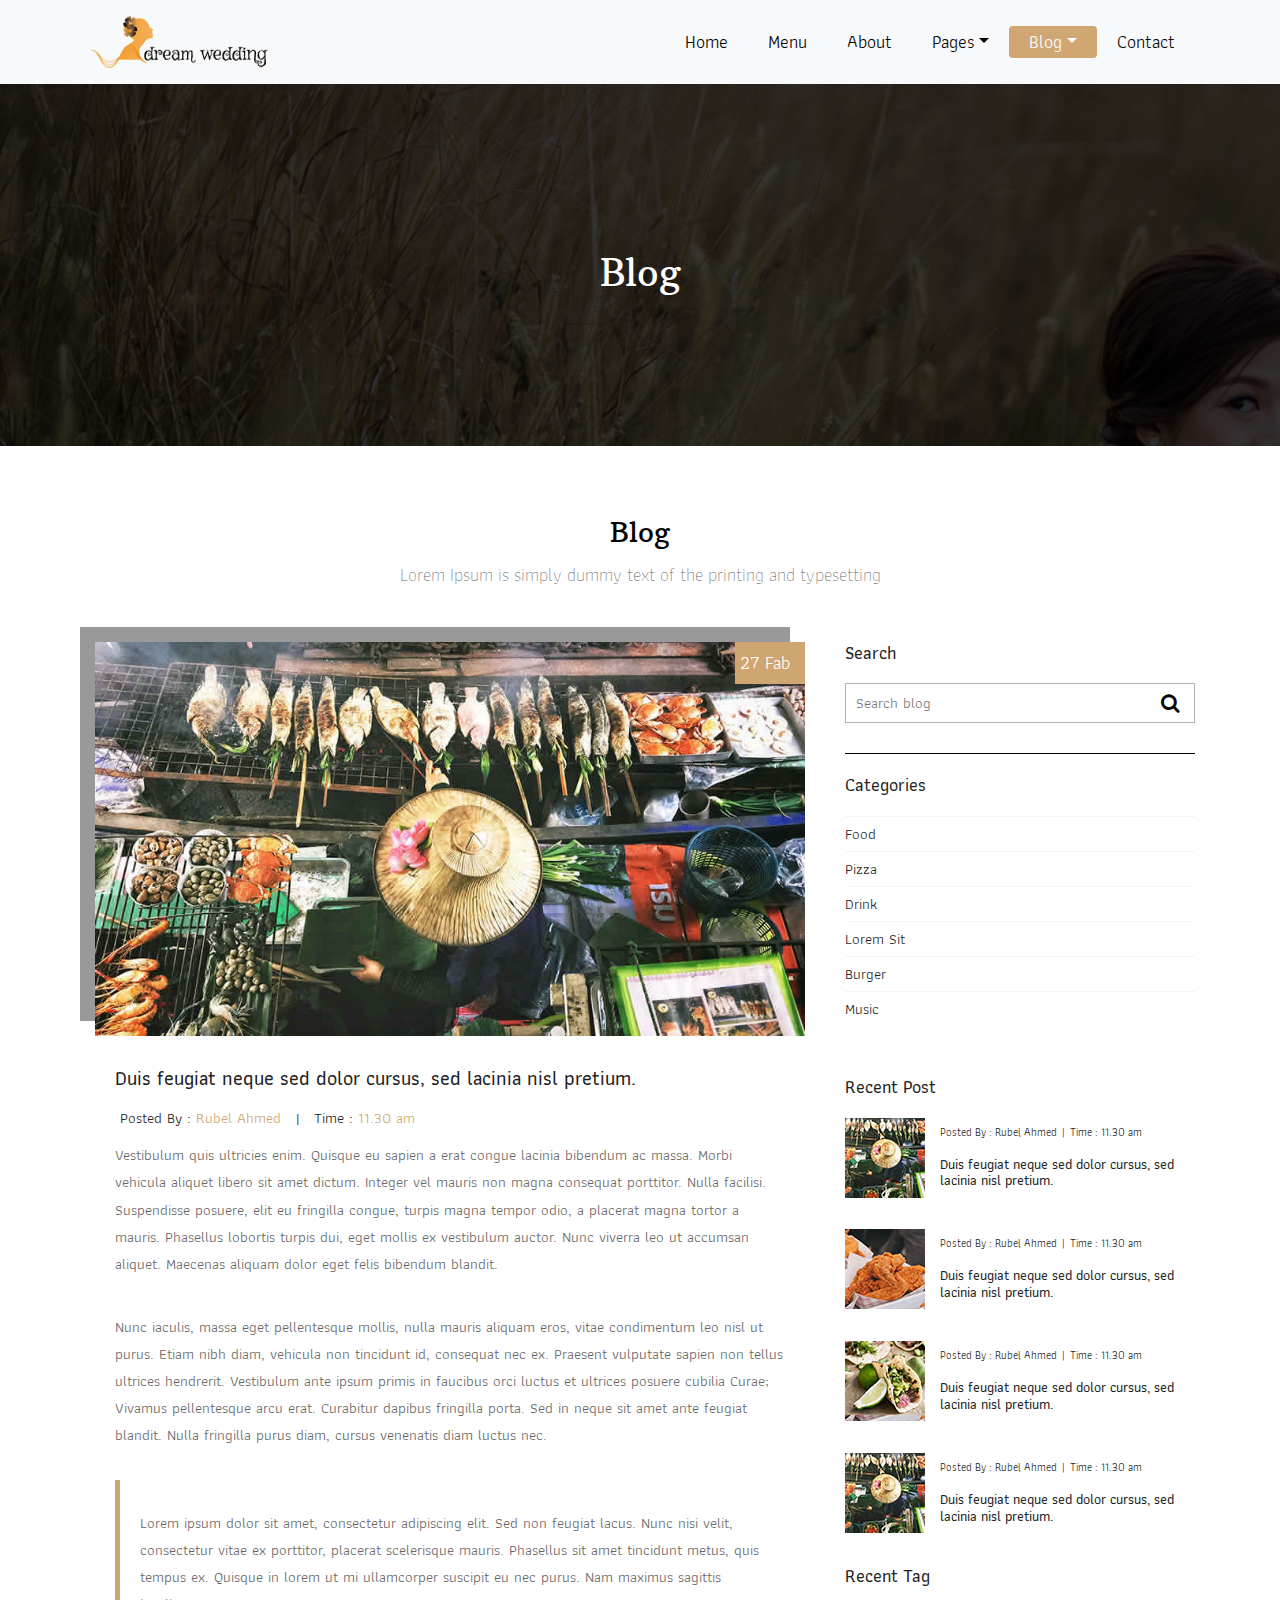
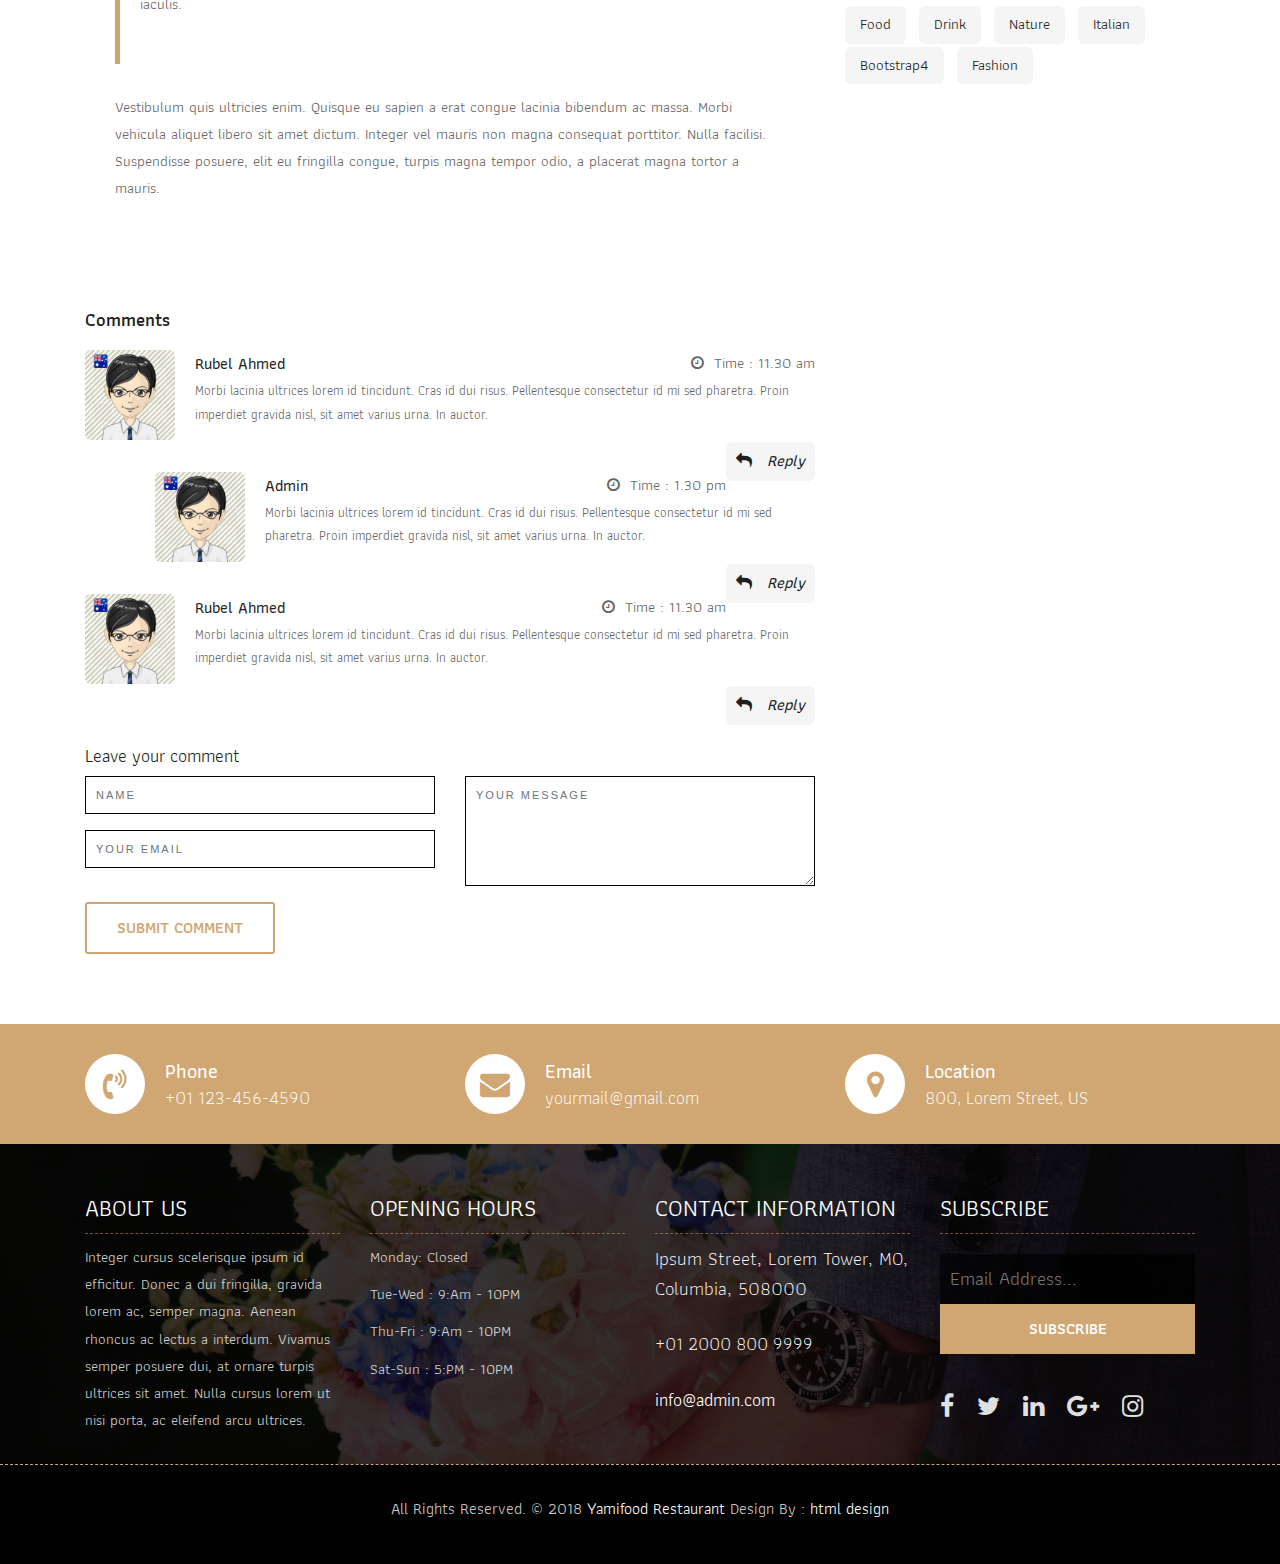
<file: blog-details.html>
<!DOCTYPE html>
<html lang="en"><!-- Basic -->
<head>
	<meta charset="utf-8">
    <meta http-equiv="X-UA-Compatible" content="IE=edge">   
   
    <!-- Mobile Metas -->
    <meta name="viewport" content="width=device-width, initial-scale=1">
 
     <!-- Site Metas -->
    <title>Yamifood Restaurant - Responsive HTML5 Template</title>  
    <meta name="keywords" content="">
    <meta name="description" content="">
    <meta name="author" content="">

    <!-- Site Icons -->
    <link rel="shortcut icon" href="images/favicon.ico" type="image/x-icon">
    <link rel="apple-touch-icon" href="images/apple-touch-icon.png">

    <!-- Bootstrap CSS -->
    <link rel="stylesheet" href="css/bootstrap.min.css">    
	<!-- Site CSS -->
    <link rel="stylesheet" href="css/style.css">    
    <!-- Responsive CSS -->
    <link rel="stylesheet" href="css/responsive.css">
    <!-- Custom CSS -->
    <link rel="stylesheet" href="css/custom.css">

    <!--[if lt IE 9]>
      <script src="https://oss.maxcdn.com/libs/html5shiv/3.7.0/html5shiv.js"></script>
      <script src="https://oss.maxcdn.com/libs/respond.js/1.4.2/respond.min.js"></script>
    <![endif]-->

</head>

<body>
	<!-- Start header -->
	<header class="top-navbar">
		<nav class="navbar navbar-expand-lg navbar-light bg-light">
			<div class="container">
				<a class="navbar-brand" href="index.html">
					<img src="images/logo.png" alt="" />
				</a>
				<button class="navbar-toggler" type="button" data-toggle="collapse" data-target="#navbars-rs-food" aria-controls="navbars-rs-food" aria-expanded="false" aria-label="Toggle navigation">
				  <span class="navbar-toggler-icon"></span>
				</button>
				<div class="collapse navbar-collapse" id="navbars-rs-food">
					<ul class="navbar-nav ml-auto">
						<li class="nav-item"><a class="nav-link" href="index.html">Home</a></li>
						<li class="nav-item"><a class="nav-link" href="menu.html">Menu</a></li>
						<li class="nav-item"><a class="nav-link" href="about.html">About</a></li>
						<li class="nav-item dropdown">
							<a class="nav-link dropdown-toggle" href="#" id="dropdown-a" data-toggle="dropdown">Pages</a>
							<div class="dropdown-menu" aria-labelledby="dropdown-a">
								<a class="dropdown-item" href="reservation.html">Reservation</a>
								<a class="dropdown-item" href="stuff.html">Stuff</a>
								<a class="dropdown-item" href="gallery.html">Gallery</a>
							</div>
						</li>
						<li class="nav-item active dropdown">
							<a class="nav-link dropdown-toggle" href="#" id="dropdown-a" data-toggle="dropdown">Blog</a>
							<div class="dropdown-menu" aria-labelledby="dropdown-a">
								<a class="dropdown-item" href="blog.html">blog</a>
								<a class="dropdown-item" href="blog-details.html">blog Single</a>
							</div>
						</li>
						<li class="nav-item"><a class="nav-link" href="contact.html">Contact</a></li>
					</ul>
				</div>
			</div>
		</nav>
	</header>
	<!-- End header -->
	
	<!-- Start All Pages -->
	<div class="all-page-title page-breadcrumb">
		<div class="container text-center">
			<div class="row">
				<div class="col-lg-12">
					<h1>Blog</h1>
				</div>
			</div>
		</div>
	</div>
	<!-- End All Pages -->
	
	<!-- Start blog details -->
	<div class="blog-box">
		<div class="container">
			<div class="row">
				<div class="col-lg-12">
					<div class="heading-title text-center">
						<h2>Blog</h2>
						<p>Lorem Ipsum is simply dummy text of the printing and typesetting</p>
					</div>
				</div>
			</div>
			<div class="row">
				<div class="col-xl-8 col-lg-8 col-12">
					<div class="blog-inner-details-page">
						<div class="blog-inner-box">
							<div class="side-blog-img">
								<img class="img-fluid" src="images/inner-blog-img.jpg" alt="">							
								<div class="date-blog-up">
									27 Fab
								</div>
							</div>
							<div class="inner-blog-detail details-page">
								<h3>Duis feugiat neque sed dolor cursus, sed lacinia nisl pretium.</h3>
								<ul>
									<li><i class="zmdi zmdi-account"></i>Posted By : <span>Rubel Ahmed</span></li>
									<li>|</li>
									<li><i class="zmdi zmdi-time"></i>Time : <span>11.30 am</span></li>
								</ul>
								<p>Vestibulum quis ultricies enim. Quisque eu sapien a erat congue lacinia bibendum ac massa. Morbi vehicula aliquet libero sit amet dictum. Integer vel mauris non magna consequat porttitor. Nulla facilisi. Suspendisse posuere, elit eu fringilla congue, turpis magna tempor odio, a placerat magna tortor a mauris. Phasellus lobortis turpis dui, eget mollis ex vestibulum auctor. Nunc viverra leo ut accumsan aliquet. Maecenas aliquam dolor eget felis bibendum blandit.</p>
								<p>Nunc iaculis, massa eget pellentesque mollis, nulla mauris aliquam eros, vitae condimentum leo nisl ut purus. Etiam nibh diam, vehicula non tincidunt id, consequat nec ex. Praesent vulputate sapien non tellus ultrices hendrerit. Vestibulum ante ipsum primis in faucibus orci luctus et ultrices posuere cubilia Curae; Vivamus pellentesque arcu erat. Curabitur dapibus fringilla porta. Sed in neque sit amet ante feugiat blandit. Nulla fringilla purus diam, cursus venenatis diam luctus nec.</p>
								<blockquote>
									<p>Lorem ipsum dolor sit amet, consectetur adipiscing elit. Sed non feugiat lacus. Nunc nisi velit, consectetur vitae ex porttitor, placerat scelerisque mauris. Phasellus sit amet tincidunt metus, quis tempus ex. Quisque in lorem ut mi ullamcorper suscipit eu nec purus. Nam maximus sagittis iaculis.</p>
								</blockquote>
								<p>Vestibulum quis ultricies enim. Quisque eu sapien a erat congue lacinia bibendum ac massa. Morbi vehicula aliquet libero sit amet dictum. Integer vel mauris non magna consequat porttitor. Nulla facilisi. Suspendisse posuere, elit eu fringilla congue, turpis magna tempor odio, a placerat magna tortor a mauris.</p>
							</div>
						</div>
						<div class="blog-comment-box">
							<h3>Comments</h3>
							<div class="comment-item">
								<div class="comment-item-left">
									<img src="images/avt-img.jpg" alt="">
								</div>
								<div class="comment-item-right">
									<div class="pull-left">
										<a href="#">Rubel Ahmed</a>
									</div>
									<div class="pull-right">
										<i class="fa fa-clock-o" aria-hidden="true"></i>Time : <span>11.30 am</span>
									</div>
									<div class="des-l">
										<p>Morbi lacinia ultrices lorem id tincidunt. Cras id dui risus. Pellentesque consectetur id mi sed pharetra. Proin imperdiet gravida nisl, sit amet varius urna. In auctor.</p>
									</div>
									<a href="#" class="right-btn-re"><i class="fa fa-reply" aria-hidden="true"></i> Reply</a>
								</div>
							</div>
							<div class="comment-item children">
								<div class="comment-item-left">
									<img src="images/avt-img.jpg" alt="">
								</div>
								<div class="comment-item-right">
									<div class="pull-left">
										<a href="#">Admin</a>
									</div>
									<div class="pull-right">
										<i class="fa fa-clock-o" aria-hidden="true"></i>Time : <span>1.30 pm</span>
									</div>
									<div class="des-l">
										<p>Morbi lacinia ultrices lorem id tincidunt. Cras id dui risus. Pellentesque consectetur id mi sed pharetra. Proin imperdiet gravida nisl, sit amet varius urna. In auctor.</p>
									</div>
									<a href="#" class="right-btn-re"><i class="fa fa-reply" aria-hidden="true"></i> Reply</a>
								</div>
							</div>
							<div class="comment-item">
								<div class="comment-item-left">
									<img src="images/avt-img.jpg" alt="">
								</div>
								<div class="comment-item-right">
									<div class="pull-left">
										<a href="#">Rubel Ahmed</a>
									</div>
									<div class="pull-right">
										<i class="fa fa-clock-o" aria-hidden="true"></i>Time : <span>11.30 am</span>
									</div>
									<div class="des-l">
										<p>Morbi lacinia ultrices lorem id tincidunt. Cras id dui risus. Pellentesque consectetur id mi sed pharetra. Proin imperdiet gravida nisl, sit amet varius urna. In auctor.</p>
									</div>
									<a href="#" class="right-btn-re"><i class="fa fa-reply" aria-hidden="true"></i> Reply</a>
								</div>
							</div>
						</div>
						<div class="comment-respond-box">
							<h3>Leave your comment </h3>
							<div class="comment-respond-form">
								<form id="commentrespondform" class="comment-form-respond row" method="post">
									<div class="col-lg-6 col-md-6 col-sm-6">
										<div class="form-group">
											<input id="name_com" class="form-control" name="name" placeholder="Name" type="text">
										</div>
										<div class="form-group">
											<input id="email_com" class="form-control" name="email" placeholder="Your Email" type="email">
										</div>
									</div>
									<div class="col-lg-6 col-md-6 col-sm-6">
										<div class="form-group">
											<textarea class="form-control" id="textarea_com" placeholder="Your Message" rows="2"></textarea>
										</div>
									</div>
									<div class="col-lg-12 col-md-12 col-sm-12">
										<button class="btn btn-submit">Submit comment</button>
									</div>
								</form>
							</div>
						</div>
					</div>
				</div>
			
				<div class="col-xl-4 col-lg-4 col-md-6 col-sm-8 col-12 blog-sidebar">
					<div class="right-side-blog">
						<h3>Search</h3>
						<div class="blog-search-form">
							<input name="search" placeholder="Search blog" type="text">
							<button class="search-btn">
								<i class="fa fa-search" aria-hidden="true"></i>
							</button>
						</div>
						<h3>Categories</h3>
						<div class="blog-categories">
							<ul>
								<li><a href="#"><span>Food</span></a></li>
								<li><a href="#"><span>Pizza</span></a></li>
								<li><a href="#"><span>Drink</span></a></li>
								<li><a href="#"><span>Lorem Sit</span></a></li>
								<li><a href="#"><span>Burger</span></a></li>
								<li><a href="#"><span>Music</span></a></li>
							</ul>
						</div>
						<h3>Recent Post</h3>
						<div class="post-box-blog">
							<div class="recent-post-box">
								<div class="recent-box-blog">
									<div class="recent-img">
										<img class="img-fluid" src="images/post-img-01.jpg" alt="">
									</div>
									<div class="recent-info">
										<ul>
											<li><i class="zmdi zmdi-account"></i>Posted By : <span>Rubel Ahmed</span></li>
											<li>|</li>
											<li><i class="zmdi zmdi-time"></i>Time : <span>11.30 am</span></li>
										</ul>
										<h4>Duis feugiat neque sed dolor cursus, sed lacinia nisl pretium.</h4>
									</div>
								</div>
								<div class="recent-box-blog">
									<div class="recent-img">
										<img class="img-fluid" src="images/post-img-02.jpg" alt="">
									</div>
									<div class="recent-info">
										<ul>
											<li><i class="zmdi zmdi-account"></i>Posted By : <span>Rubel Ahmed</span></li>
											<li>|</li>
											<li><i class="zmdi zmdi-time"></i>Time : <span>11.30 am</span></li>
										</ul>
										<h4>Duis feugiat neque sed dolor cursus, sed lacinia nisl pretium.</h4>
									</div>
								</div>
								<div class="recent-box-blog">
									<div class="recent-img">
										<img class="img-fluid" src="images/post-img-03.jpg" alt="">
									</div>
									<div class="recent-info">
										<ul>
											<li><i class="zmdi zmdi-account"></i>Posted By : <span>Rubel Ahmed</span></li>
											<li>|</li>
											<li><i class="zmdi zmdi-time"></i>Time : <span>11.30 am</span></li>
										</ul>
										<h4>Duis feugiat neque sed dolor cursus, sed lacinia nisl pretium.</h4>
									</div>
								</div>
								<div class="recent-box-blog">
									<div class="recent-img">
										<img class="img-fluid" src="images/post-img-01.jpg" alt="">
									</div>
									<div class="recent-info">
										<ul>
											<li><i class="zmdi zmdi-account"></i>Posted By : <span>Rubel Ahmed</span></li>
											<li>|</li>
											<li><i class="zmdi zmdi-time"></i>Time : <span>11.30 am</span></li>
										</ul>
										<h4>Duis feugiat neque sed dolor cursus, sed lacinia nisl pretium.</h4>
									</div>
								</div>
							</div>
						</div>
						<h3>Recent Tag</h3>
						<div class="blog-tag-box">
							<ul class="list-inline tag-list">
								<li class="list-inline-item"><a href="#">Food</a></li>
								<li class="list-inline-item"><a href="#">Drink</a></li>
								<li class="list-inline-item"><a href="#">Nature</a></li>
								<li class="list-inline-item"><a href="#">Italian</a></li>
								<li class="list-inline-item"><a href="#">Bootstrap4</a></li>
								<li class="list-inline-item"><a href="#">Fashion</a></li>
							</ul>
						</div>
					</div>
				</div>
			
			</div>
		</div>
	</div>
	<!-- End details -->
	
	<!-- Start Contact info -->
	<div class="contact-imfo-box">
		<div class="container">
			<div class="row">
				<div class="col-md-4">
					<i class="fa fa-volume-control-phone"></i>
					<div class="overflow-hidden">
						<h4>Phone</h4>
						<p class="lead">
							+01 123-456-4590
						</p>
					</div>
				</div>
				<div class="col-md-4">
					<i class="fa fa-envelope"></i>
					<div class="overflow-hidden">
						<h4>Email</h4>
						<p class="lead">
							yourmail@gmail.com
						</p>
					</div>
				</div>
				<div class="col-md-4">
					<i class="fa fa-map-marker"></i>
					<div class="overflow-hidden">
						<h4>Location</h4>
						<p class="lead">
							800, Lorem Street, US
						</p>
					</div>
				</div>
			</div>
		</div>
	</div>
	<!-- End Contact info -->
	
	<!-- Start Footer -->
	<footer class="footer-area bg-f">
		<div class="container">
			<div class="row">
				<div class="col-lg-3 col-md-6">
					<h3>About Us</h3>
					<p>Integer cursus scelerisque ipsum id efficitur. Donec a dui fringilla, gravida lorem ac, semper magna. Aenean rhoncus ac lectus a interdum. Vivamus semper posuere dui, at ornare turpis ultrices sit amet. Nulla cursus lorem ut nisi porta, ac eleifend arcu ultrices.</p>
				</div>
				<div class="col-lg-3 col-md-6">
					<h3>Opening hours</h3>
					<p><span class="text-color">Monday: </span>Closed</p>
					<p><span class="text-color">Tue-Wed :</span> 9:Am - 10PM</p>
					<p><span class="text-color">Thu-Fri :</span> 9:Am - 10PM</p>
					<p><span class="text-color">Sat-Sun :</span> 5:PM - 10PM</p>
				</div>
				<div class="col-lg-3 col-md-6">
					<h3>Contact information</h3>
					<p class="lead">Ipsum Street, Lorem Tower, MO, Columbia, 508000</p>
					<p class="lead"><a href="#">+01 2000 800 9999</a></p>
					<p><a href="#"> info@admin.com</a></p>
				</div>
				<div class="col-lg-3 col-md-6">
					<h3>Subscribe</h3>
					<div class="subscribe_form">
						<form class="subscribe_form">
							<input name="EMAIL" id="subs-email" class="form_input" placeholder="Email Address..." type="email">
							<button type="submit" class="submit">SUBSCRIBE</button>
							<div class="clearfix"></div>
						</form>
					</div>
					<ul class="list-inline f-social">
						<li class="list-inline-item"><a href="#"><i class="fa fa-facebook" aria-hidden="true"></i></a></li>
						<li class="list-inline-item"><a href="#"><i class="fa fa-twitter" aria-hidden="true"></i></a></li>
						<li class="list-inline-item"><a href="#"><i class="fa fa-linkedin" aria-hidden="true"></i></a></li>
						<li class="list-inline-item"><a href="#"><i class="fa fa-google-plus" aria-hidden="true"></i></a></li>
						<li class="list-inline-item"><a href="#"><i class="fa fa-instagram" aria-hidden="true"></i></a></li>
					</ul>
				</div>
			</div>
		</div>
		
		<div class="copyright">
			<div class="container">
				<div class="row">
					<div class="col-lg-12">
						<p class="company-name">All Rights Reserved. &copy; 2018 <a href="#">Yamifood Restaurant</a> Design By : 
					<a href="https://html.design/">html design</a></p>
					</div>
				</div>
			</div>
		</div>
		
	</footer>
	<!-- End Footer -->
	
	<a href="#" id="back-to-top" title="Back to top" style="display: none;">&uarr;</a>

	<!-- ALL JS FILES -->
	<script src="js/jquery-3.2.1.min.js"></script>
	<script src="js/popper.min.js"></script>
	<script src="js/bootstrap.min.js"></script>
    <!-- ALL PLUGINS -->
	
	<script src="js/jquery.superslides.min.js"></script>
	<script src="js/images-loded.min.js"></script>
	<script src="js/isotope.min.js"></script>
	<script src="js/baguetteBox.min.js"></script>
	<script src="js/form-validator.min.js"></script>
    <script src="js/contact-form-script.js"></script>
    <script src="js/custom.js"></script>
</body>
</html>
</file>
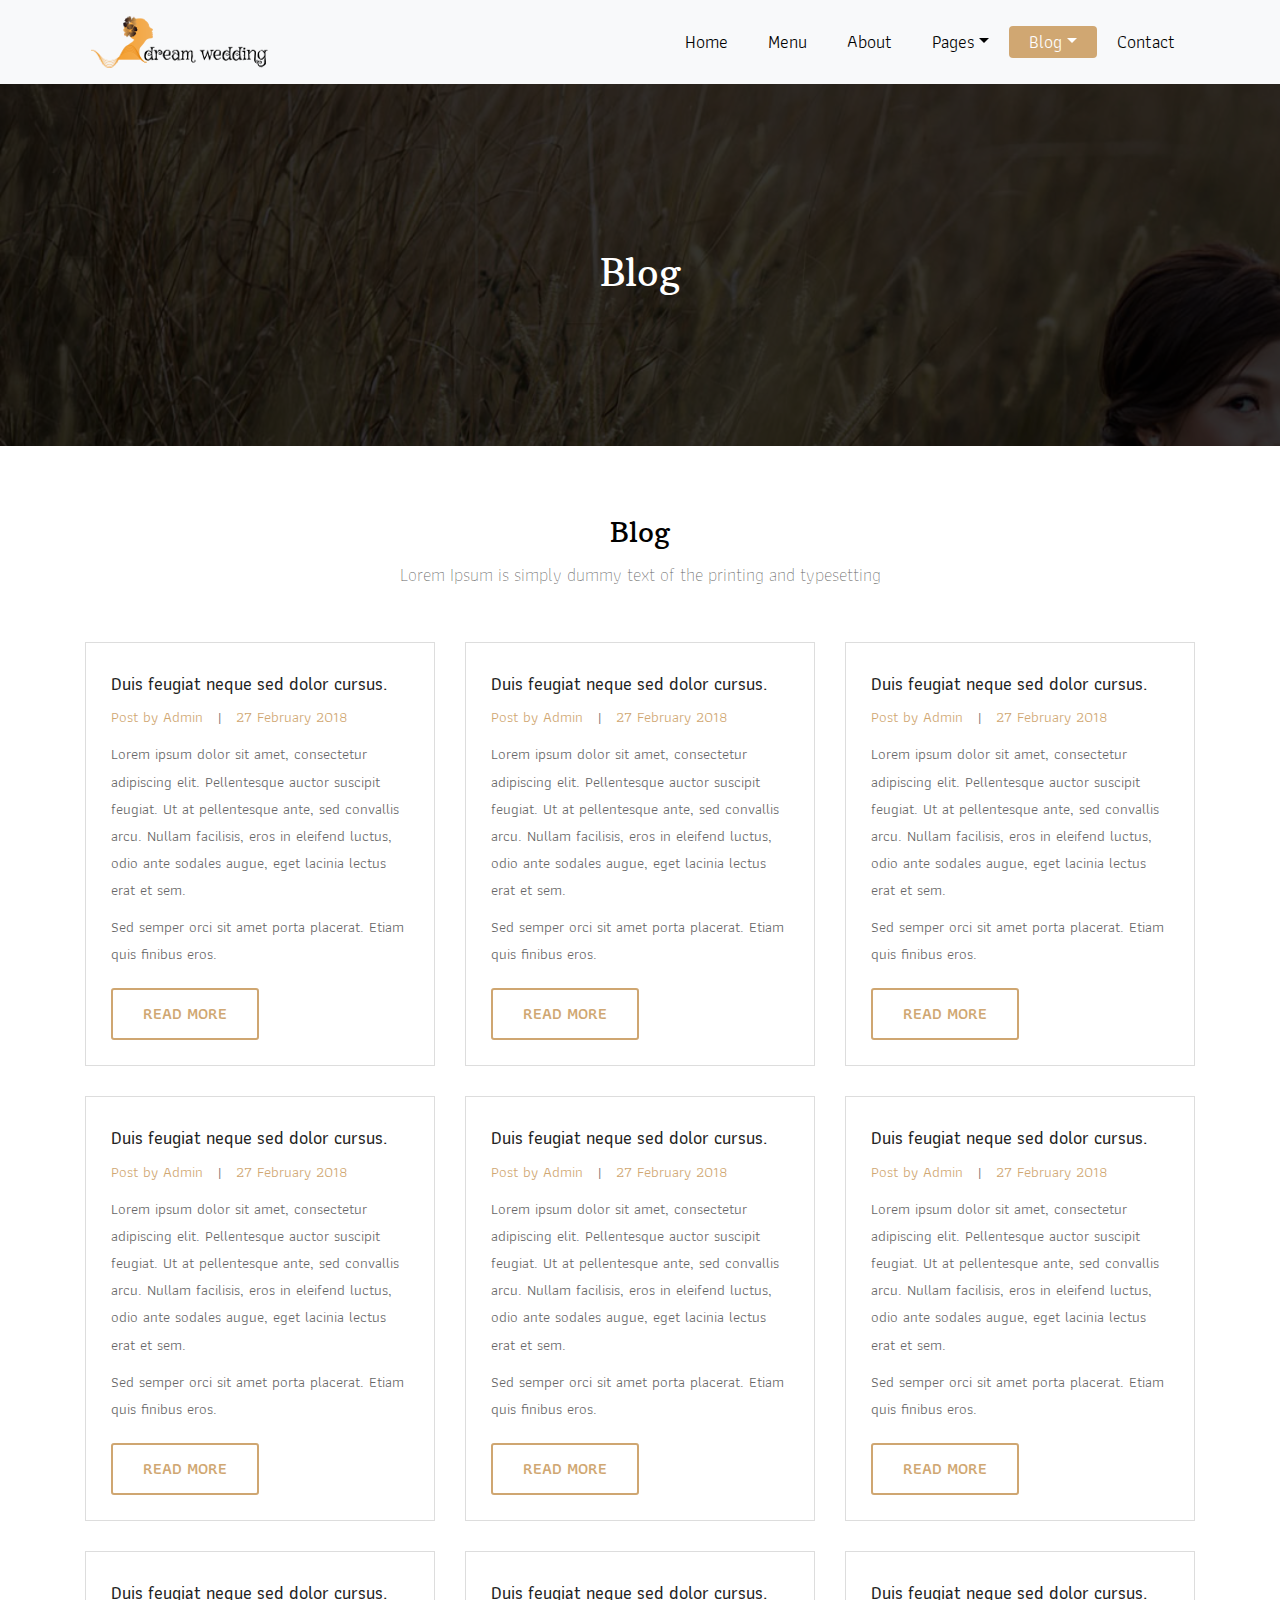
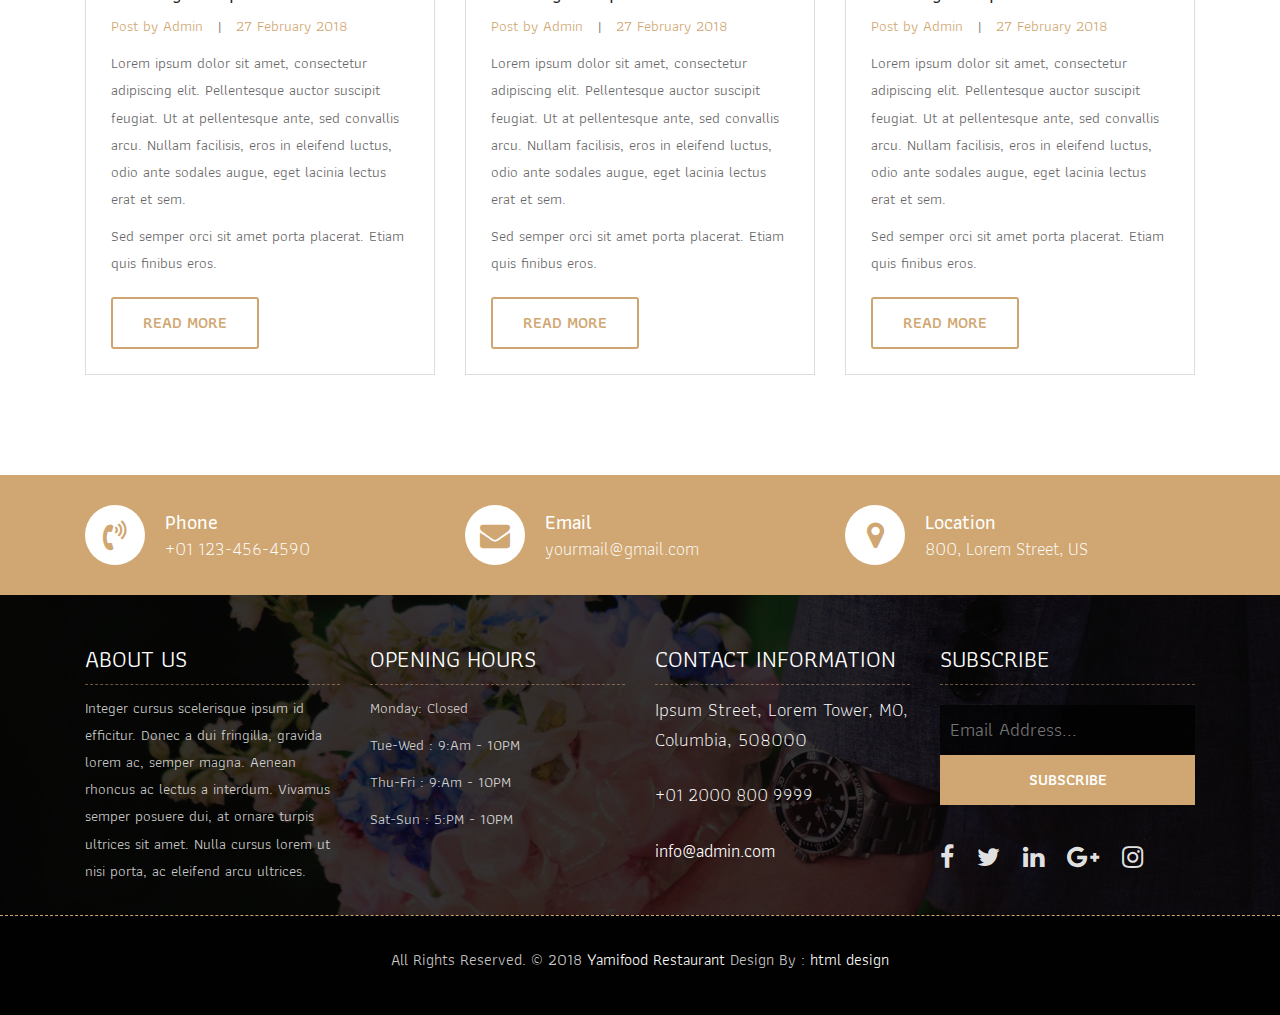
<file: blog.html>
<!DOCTYPE html>
<html lang="en"><!-- Basic -->
<head>
	<meta charset="utf-8">
    <meta http-equiv="X-UA-Compatible" content="IE=edge">   
   
    <!-- Mobile Metas -->
    <meta name="viewport" content="width=device-width, initial-scale=1">
 
     <!-- Site Metas -->
    <title>Yamifood Restaurant - Responsive HTML5 Template</title>  
    <meta name="keywords" content="">
    <meta name="description" content="">
    <meta name="author" content="">

    <!-- Site Icons -->
    <link rel="shortcut icon" href="images/favicon.ico" type="image/x-icon">
    <link rel="apple-touch-icon" href="images/apple-touch-icon.png">

    <!-- Bootstrap CSS -->
    <link rel="stylesheet" href="css/bootstrap.min.css">    
	<!-- Site CSS -->
    <link rel="stylesheet" href="css/style.css">    
    <!-- Responsive CSS -->
    <link rel="stylesheet" href="css/responsive.css">
    <!-- Custom CSS -->
    <link rel="stylesheet" href="css/custom.css">

    <!--[if lt IE 9]>
      <script src="https://oss.maxcdn.com/libs/html5shiv/3.7.0/html5shiv.js"></script>
      <script src="https://oss.maxcdn.com/libs/respond.js/1.4.2/respond.min.js"></script>
    <![endif]-->

</head>

<body>
	<!-- Start header -->
	<header class="top-navbar">
		<nav class="navbar navbar-expand-lg navbar-light bg-light">
			<div class="container">
				<a class="navbar-brand" href="index.html">
					<img src="images/logo.png" alt="" />
				</a>
				<button class="navbar-toggler" type="button" data-toggle="collapse" data-target="#navbars-rs-food" aria-controls="navbars-rs-food" aria-expanded="false" aria-label="Toggle navigation">
				  <span class="navbar-toggler-icon"></span>
				</button>
				<div class="collapse navbar-collapse" id="navbars-rs-food">
					<ul class="navbar-nav ml-auto">
						<li class="nav-item"><a class="nav-link" href="index.html">Home</a></li>
						<li class="nav-item"><a class="nav-link" href="menu.html">Menu</a></li>
						<li class="nav-item"><a class="nav-link" href="about.html">About</a></li>
						<li class="nav-item dropdown">
							<a class="nav-link dropdown-toggle" href="#" id="dropdown-a" data-toggle="dropdown">Pages</a>
							<div class="dropdown-menu" aria-labelledby="dropdown-a">
								<a class="dropdown-item" href="reservation.html">Reservation</a>
								<a class="dropdown-item" href="stuff.html">Stuff</a>
								<a class="dropdown-item" href="gallery.html">Gallery</a>
							</div>
						</li>
						<li class="nav-item active dropdown">
							<a class="nav-link dropdown-toggle" href="#" id="dropdown-a" data-toggle="dropdown">Blog</a>
							<div class="dropdown-menu" aria-labelledby="dropdown-a">
								<a class="dropdown-item" href="blog.html">blog</a>
								<a class="dropdown-item" href="blog-details.html">blog Single</a>
							</div>
						</li>
						<li class="nav-item"><a class="nav-link" href="contact.html">Contact</a></li>
					</ul>
				</div>
			</div>
		</nav>
	</header>
	<!-- End header -->
	
	<!-- Start All Pages -->
	<div class="all-page-title page-breadcrumb">
		<div class="container text-center">
			<div class="row">
				<div class="col-lg-12">
					<h1>Blog</h1>
				</div>
			</div>
		</div>
	</div>
	<!-- End All Pages -->
	
	<!-- Start blog -->
	<div class="blog-box">
		<div class="container">
			<div class="row">
				<div class="col-lg-12">
					<div class="heading-title text-center">
						<h2>Blog</h2>
						<p>Lorem Ipsum is simply dummy text of the printing and typesetting</p>
					</div>
				</div>
			</div>
			<div class="row">
				<div class="col-lg-4 col-md-6 col-12">
					<div class="blog-box-inner">
						<div class="blog-img-box">
							<img class="img-fluid" src="images/blog-img-01.jpg" alt="">
						</div>
						<div class="blog-detail">
							<h4>Duis feugiat neque sed dolor cursus.</h4>
							<ul>
								<li><span>Post by Admin</span></li>
								<li>|</li>
								<li><span>27 February 2018</span></li>
							</ul>
							<p>Lorem ipsum dolor sit amet, consectetur adipiscing elit. Pellentesque auctor suscipit feugiat. Ut at pellentesque ante, sed convallis arcu. Nullam facilisis, eros in eleifend luctus, odio ante sodales augue, eget lacinia lectus erat et sem. </p>
							<p>Sed semper orci sit amet porta placerat. Etiam quis finibus eros. </p>
							<a class="btn btn-lg btn-circle btn-outline-new-white" href="#">Read More</a>
						</div>
					</div>
				</div>
				<div class="col-lg-4 col-md-6 col-12">
					<div class="blog-box-inner">
						<div class="blog-img-box">
							<img class="img-fluid" src="images/blog-img-02.jpg" alt="">
						</div>
						<div class="blog-detail">
							<h4>Duis feugiat neque sed dolor cursus.</h4>
							<ul>
								<li><span>Post by Admin</span></li>
								<li>|</li>
								<li><span>27 February 2018</span></li>
							</ul>
							<p>Lorem ipsum dolor sit amet, consectetur adipiscing elit. Pellentesque auctor suscipit feugiat. Ut at pellentesque ante, sed convallis arcu. Nullam facilisis, eros in eleifend luctus, odio ante sodales augue, eget lacinia lectus erat et sem. </p>
							<p>Sed semper orci sit amet porta placerat. Etiam quis finibus eros. </p>
							<a class="btn btn-lg btn-circle btn-outline-new-white" href="#">Read More</a>
						</div>
					</div>
				</div>
				<div class="col-lg-4 col-md-6 col-12">
					<div class="blog-box-inner">
						<div class="blog-img-box">
							<img class="img-fluid" src="images/blog-img-03.jpg" alt="">
						</div>
						<div class="blog-detail">
							<h4>Duis feugiat neque sed dolor cursus.</h4>
							<ul>
								<li><span>Post by Admin</span></li>
								<li>|</li>
								<li><span>27 February 2018</span></li>
							</ul>
							<p>Lorem ipsum dolor sit amet, consectetur adipiscing elit. Pellentesque auctor suscipit feugiat. Ut at pellentesque ante, sed convallis arcu. Nullam facilisis, eros in eleifend luctus, odio ante sodales augue, eget lacinia lectus erat et sem. </p>
							<p>Sed semper orci sit amet porta placerat. Etiam quis finibus eros. </p>
							<a class="btn btn-lg btn-circle btn-outline-new-white" href="#">Read More</a>
						</div>
					</div>
				</div>
				<div class="col-lg-4 col-md-6 col-12">
					<div class="blog-box-inner">
						<div class="blog-img-box">
							<img class="img-fluid" src="images/blog-img-04.jpg" alt="">
						</div>
						<div class="blog-detail">
							<h4>Duis feugiat neque sed dolor cursus.</h4>
							<ul>
								<li><span>Post by Admin</span></li>
								<li>|</li>
								<li><span>27 February 2018</span></li>
							</ul>
							<p>Lorem ipsum dolor sit amet, consectetur adipiscing elit. Pellentesque auctor suscipit feugiat. Ut at pellentesque ante, sed convallis arcu. Nullam facilisis, eros in eleifend luctus, odio ante sodales augue, eget lacinia lectus erat et sem. </p>
							<p>Sed semper orci sit amet porta placerat. Etiam quis finibus eros. </p>
							<a class="btn btn-lg btn-circle btn-outline-new-white" href="#">Read More</a>
						</div>
					</div>
				</div>
				<div class="col-lg-4 col-md-6 col-12">
					<div class="blog-box-inner">
						<div class="blog-img-box">
							<img class="img-fluid" src="images/blog-img-05.jpg" alt="">
						</div>
						<div class="blog-detail">
							<h4>Duis feugiat neque sed dolor cursus.</h4>
							<ul>
								<li><span>Post by Admin</span></li>
								<li>|</li>
								<li><span>27 February 2018</span></li>
							</ul>
							<p>Lorem ipsum dolor sit amet, consectetur adipiscing elit. Pellentesque auctor suscipit feugiat. Ut at pellentesque ante, sed convallis arcu. Nullam facilisis, eros in eleifend luctus, odio ante sodales augue, eget lacinia lectus erat et sem. </p>
							<p>Sed semper orci sit amet porta placerat. Etiam quis finibus eros. </p>
							<a class="btn btn-lg btn-circle btn-outline-new-white" href="#">Read More</a>
						</div>
					</div>
				</div>
				<div class="col-lg-4 col-md-6 col-12">
					<div class="blog-box-inner">
						<div class="blog-img-box">
							<img class="img-fluid" src="images/blog-img-06.jpg" alt="">
						</div>
						<div class="blog-detail">
							<h4>Duis feugiat neque sed dolor cursus.</h4>
							<ul>
								<li><span>Post by Admin</span></li>
								<li>|</li>
								<li><span>27 February 2018</span></li>
							</ul>
							<p>Lorem ipsum dolor sit amet, consectetur adipiscing elit. Pellentesque auctor suscipit feugiat. Ut at pellentesque ante, sed convallis arcu. Nullam facilisis, eros in eleifend luctus, odio ante sodales augue, eget lacinia lectus erat et sem. </p>
							<p>Sed semper orci sit amet porta placerat. Etiam quis finibus eros. </p>
							<a class="btn btn-lg btn-circle btn-outline-new-white" href="#">Read More</a>
						</div>
					</div>
				</div>
				<div class="col-lg-4 col-md-6 col-12">
					<div class="blog-box-inner">
						<div class="blog-img-box">
							<img class="img-fluid" src="images/blog-img-07.jpg" alt="">
						</div>
						<div class="blog-detail">
							<h4>Duis feugiat neque sed dolor cursus.</h4>
							<ul>
								<li><span>Post by Admin</span></li>
								<li>|</li>
								<li><span>27 February 2018</span></li>
							</ul>
							<p>Lorem ipsum dolor sit amet, consectetur adipiscing elit. Pellentesque auctor suscipit feugiat. Ut at pellentesque ante, sed convallis arcu. Nullam facilisis, eros in eleifend luctus, odio ante sodales augue, eget lacinia lectus erat et sem. </p>
							<p>Sed semper orci sit amet porta placerat. Etiam quis finibus eros. </p>
							<a class="btn btn-lg btn-circle btn-outline-new-white" href="#">Read More</a>
						</div>
					</div>
				</div>
				<div class="col-lg-4 col-md-6 col-12">
					<div class="blog-box-inner">
						<div class="blog-img-box">
							<img class="img-fluid" src="images/blog-img-08.jpg" alt="">
						</div>
						<div class="blog-detail">
							<h4>Duis feugiat neque sed dolor cursus.</h4>
							<ul>
								<li><span>Post by Admin</span></li>
								<li>|</li>
								<li><span>27 February 2018</span></li>
							</ul>
							<p>Lorem ipsum dolor sit amet, consectetur adipiscing elit. Pellentesque auctor suscipit feugiat. Ut at pellentesque ante, sed convallis arcu. Nullam facilisis, eros in eleifend luctus, odio ante sodales augue, eget lacinia lectus erat et sem. </p>
							<p>Sed semper orci sit amet porta placerat. Etiam quis finibus eros. </p>
							<a class="btn btn-lg btn-circle btn-outline-new-white" href="#">Read More</a>
						</div>
					</div>
				</div>
				<div class="col-lg-4 col-md-6 col-12">
					<div class="blog-box-inner">
						<div class="blog-img-box">
							<img class="img-fluid" src="images/blog-img-09.jpg" alt="">
						</div>
						<div class="blog-detail">
							<h4>Duis feugiat neque sed dolor cursus.</h4>
							<ul>
								<li><span>Post by Admin</span></li>
								<li>|</li>
								<li><span>27 February 2018</span></li>
							</ul>
							<p>Lorem ipsum dolor sit amet, consectetur adipiscing elit. Pellentesque auctor suscipit feugiat. Ut at pellentesque ante, sed convallis arcu. Nullam facilisis, eros in eleifend luctus, odio ante sodales augue, eget lacinia lectus erat et sem. </p>
							<p>Sed semper orci sit amet porta placerat. Etiam quis finibus eros. </p>
							<a class="btn btn-lg btn-circle btn-outline-new-white" href="#">Read More</a>
						</div>
					</div>
				</div>
			</div>
		</div>
	</div>
	<!-- End blog -->
	
	<!-- Start Contact info -->
	<div class="contact-imfo-box">
		<div class="container">
			<div class="row">
				<div class="col-md-4">
					<i class="fa fa-volume-control-phone"></i>
					<div class="overflow-hidden">
						<h4>Phone</h4>
						<p class="lead">
							+01 123-456-4590
						</p>
					</div>
				</div>
				<div class="col-md-4">
					<i class="fa fa-envelope"></i>
					<div class="overflow-hidden">
						<h4>Email</h4>
						<p class="lead">
							yourmail@gmail.com
						</p>
					</div>
				</div>
				<div class="col-md-4">
					<i class="fa fa-map-marker"></i>
					<div class="overflow-hidden">
						<h4>Location</h4>
						<p class="lead">
							800, Lorem Street, US
						</p>
					</div>
				</div>
			</div>
		</div>
	</div>
	<!-- End Contact info -->
	
	<!-- Start Footer -->
	<footer class="footer-area bg-f">
		<div class="container">
			<div class="row">
				<div class="col-lg-3 col-md-6">
					<h3>About Us</h3>
					<p>Integer cursus scelerisque ipsum id efficitur. Donec a dui fringilla, gravida lorem ac, semper magna. Aenean rhoncus ac lectus a interdum. Vivamus semper posuere dui, at ornare turpis ultrices sit amet. Nulla cursus lorem ut nisi porta, ac eleifend arcu ultrices.</p>
				</div>
				<div class="col-lg-3 col-md-6">
					<h3>Opening hours</h3>
					<p><span class="text-color">Monday: </span>Closed</p>
					<p><span class="text-color">Tue-Wed :</span> 9:Am - 10PM</p>
					<p><span class="text-color">Thu-Fri :</span> 9:Am - 10PM</p>
					<p><span class="text-color">Sat-Sun :</span> 5:PM - 10PM</p>
				</div>
				<div class="col-lg-3 col-md-6">
					<h3>Contact information</h3>
					<p class="lead">Ipsum Street, Lorem Tower, MO, Columbia, 508000</p>
					<p class="lead"><a href="#">+01 2000 800 9999</a></p>
					<p><a href="#"> info@admin.com</a></p>
				</div>
				<div class="col-lg-3 col-md-6">
					<h3>Subscribe</h3>
					<div class="subscribe_form">
						<form class="subscribe_form">
							<input name="EMAIL" id="subs-email" class="form_input" placeholder="Email Address..." type="email">
							<button type="submit" class="submit">SUBSCRIBE</button>
							<div class="clearfix"></div>
						</form>
					</div>
					<ul class="list-inline f-social">
						<li class="list-inline-item"><a href="#"><i class="fa fa-facebook" aria-hidden="true"></i></a></li>
						<li class="list-inline-item"><a href="#"><i class="fa fa-twitter" aria-hidden="true"></i></a></li>
						<li class="list-inline-item"><a href="#"><i class="fa fa-linkedin" aria-hidden="true"></i></a></li>
						<li class="list-inline-item"><a href="#"><i class="fa fa-google-plus" aria-hidden="true"></i></a></li>
						<li class="list-inline-item"><a href="#"><i class="fa fa-instagram" aria-hidden="true"></i></a></li>
					</ul>
				</div>
			</div>
		</div>
		
		<div class="copyright">
			<div class="container">
				<div class="row">
					<div class="col-lg-12">
						<p class="company-name">All Rights Reserved. &copy; 2018 <a href="#">Yamifood Restaurant</a> Design By : 
					<a href="https://html.design/">html design</a></p>
					</div>
				</div>
			</div>
		</div>
		
	</footer>
	<!-- End Footer -->
	
	<a href="#" id="back-to-top" title="Back to top" style="display: none;">&uarr;</a>

	<!-- ALL JS FILES -->
	<script src="js/jquery-3.2.1.min.js"></script>
	<script src="js/popper.min.js"></script>
	<script src="js/bootstrap.min.js"></script>
    <!-- ALL PLUGINS -->
	
	<script src="js/jquery.superslides.min.js"></script>
	<script src="js/images-loded.min.js"></script>
	<script src="js/isotope.min.js"></script>
	<script src="js/baguetteBox.min.js"></script>
	<script src="js/form-validator.min.js"></script>
    <script src="js/contact-form-script.js"></script>
    <script src="js/custom.js"></script>
</body>
</html>
</file>
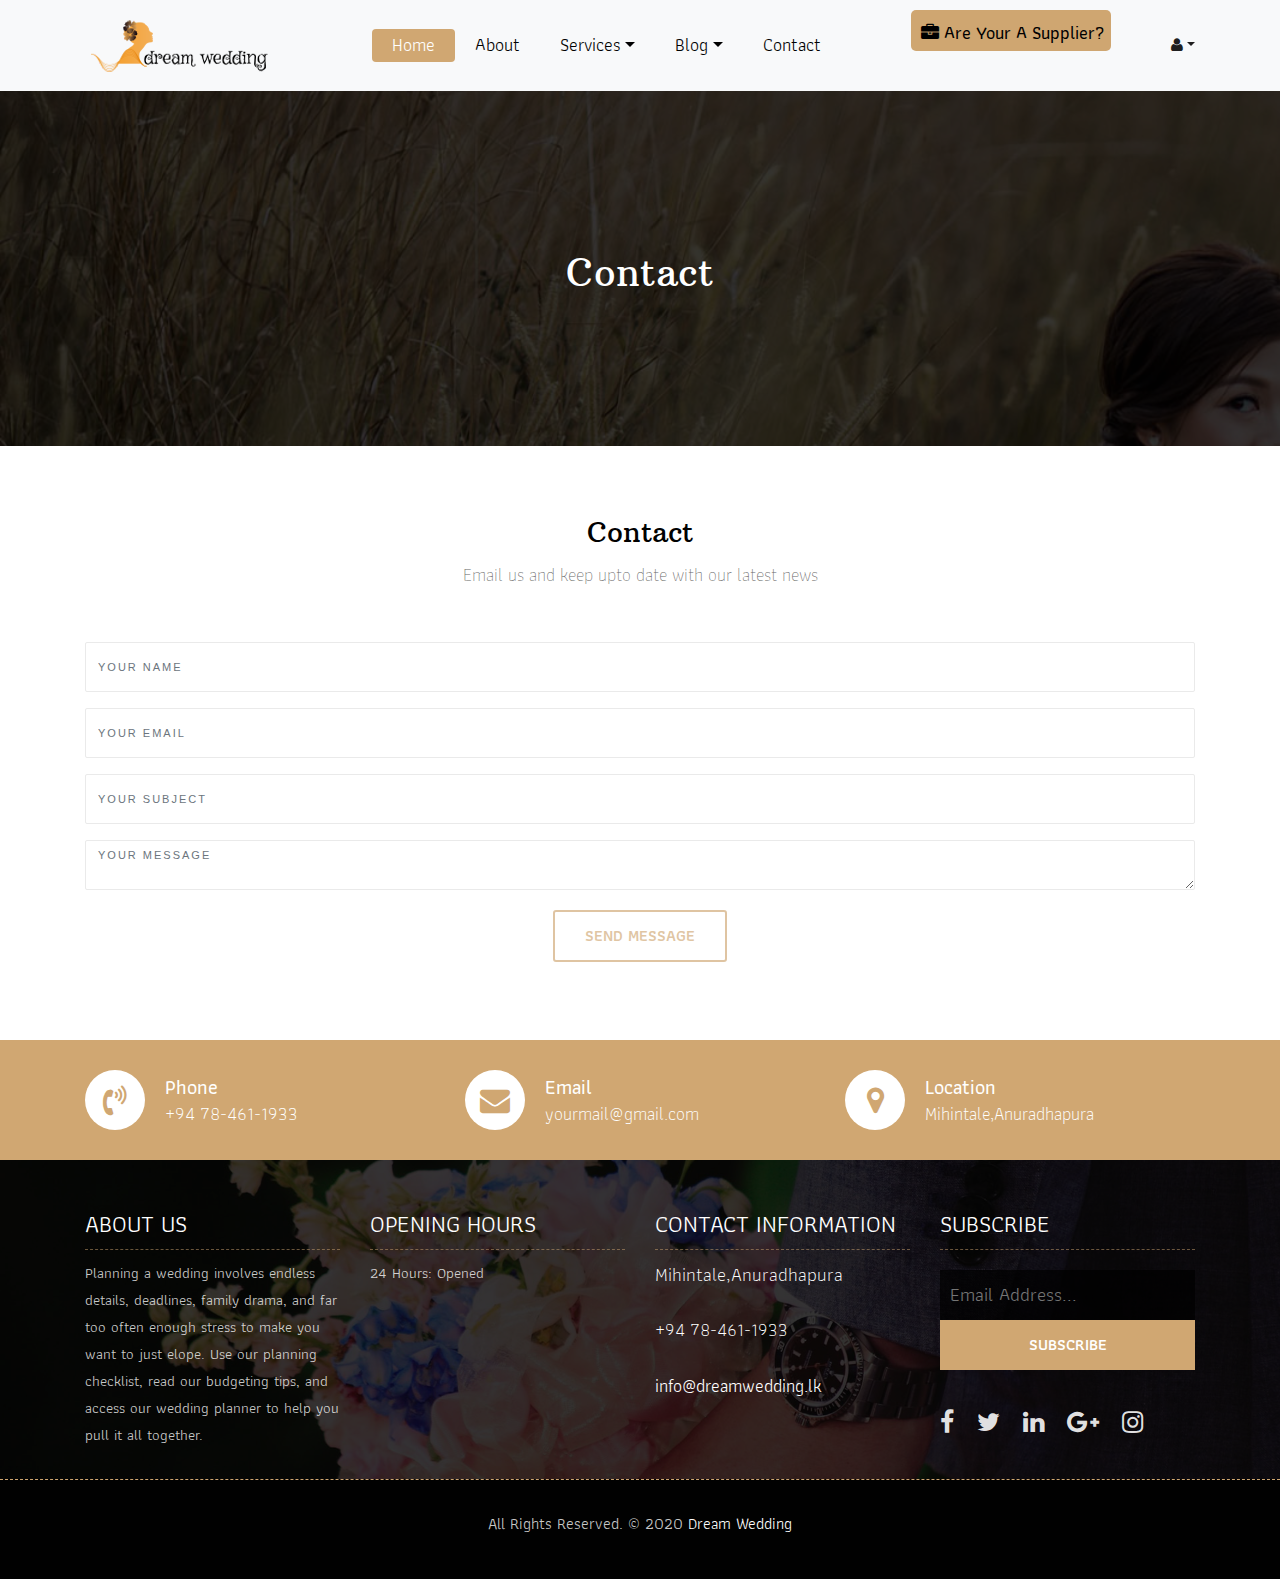
<file: contact.html>
<!DOCTYPE html>
<html lang="en"><!-- Basic -->
<head>
	<meta charset="utf-8">
    <meta http-equiv="X-UA-Compatible" content="IE=edge">   
   
    <!-- Mobile Metas -->
    <meta name="viewport" content="width=device-width, initial-scale=1">
 
     <!-- Site Metas -->
    <title>Dream Wedding-Contact</title>  
    <meta name="keywords" content="">
    <meta name="description" content="">
    <meta name="author" content="">

    <!-- Site Icons -->
    <link rel="shortcut icon" href="images/favicon.ico" type="image/x-icon">
    <link rel="apple-touch-icon" href="images/apple-touch-icon.png">

    <!-- Bootstrap CSS -->
    <link rel="stylesheet" href="css/bootstrap.min.css">    
	<!-- Site CSS -->
    <link rel="stylesheet" href="css/style.css">    
    <!-- Responsive CSS -->
    <link rel="stylesheet" href="css/responsive.css">
    <!-- Custom CSS -->
    <link rel="stylesheet" href="css/custom.css">
           

    <!--[if lt IE 9]>
      <script src="https://oss.maxcdn.com/libs/html5shiv/3.7.0/html5shiv.js"></script>
      <script src="https://oss.maxcdn.com/libs/respond.js/1.4.2/respond.min.js"></script>
    <![endif]-->

</head>

<body>
       <!-- Start header -->
   	<header class="top-navbar">
		<nav class="navbar navbar-expand-lg navbar-light bg-light">
			<div class="container">
				<a class="navbar-brand" href="index.html">
					<img src="images/logo.png" alt="" />
				</a>
				<button class="navbar-toggler" type="button" data-toggle="collapse" data-target="#navbars-rs-food" aria-controls="navbars-rs-food" aria-expanded="false" aria-label="Toggle navigation">
				  <span class="navbar-toggler-icon"></span>
				</button>
				<div class="collapse navbar-collapse" id="navbars-rs-food">
					<ul class="navbar-nav ml-auto">
						<li class="nav-item active"><a class="nav-link" href="index.html">Home</a></li>
						
						<li class="nav-item"><a class="nav-link" href="about.html">About</a></li>
                         
                     <li class="nav-item dropdown">
							<a class="nav-link dropdown-toggle" href="#" id="dropdown-a" data-toggle="dropdown">Services</a>
							<div class="dropdown-menu" aria-labelledby="dropdown-a">
                               <a class="dropdown-item" href="reservation.html">Reservation</a>
                                <a class="dropdown-item" href="products.html">Products</a>        
								<a class="dropdown-item" href="checkout.html">Checkout</a>
                                <a class="dropdown-item" href="payment.html">Payment</a>    
                                <a class="dropdown-item" href="gallery.html">Gallery</a>
							</div>
						</li>       
                      
						<li class="nav-item dropdown">
							<a class="nav-link dropdown-toggle" href="#" id="dropdown-a" data-toggle="dropdown">Blog</a>
							<div class="dropdown-menu" aria-labelledby="dropdown-a">
								<a class="dropdown-item" href="blog.html">blog</a>
								<a class="dropdown-item" href="blog-details.html">blog Single</a>
							</div>
						</li>
						
                        
                    <li class="nav-item"><a class="nav-link" href="contact.html">Contact</a></li>         
					</ul>
                    <ul class="navbar-nav ml-auto">   
                    <div id="right"> <a href="sup/supjoin.php" class="right-link"><i class="fa fa-briefcase" aria-hidden="true"></i> Are Your A Supplier?</a>
                    </div>
                    </ul>
                 </div>
                   <div class="w3l_header_right">
			    <ul>
				<li class="dropdown profile_details_drop">
					<a href="#" class="dropdown-toggle" data-toggle="dropdown"><i class="fa fa-user" aria-hidden="true"></i><span class="caret"></span></a>
					<div class="mega-dropdown-menu">
						<div class="w3ls_vegetables">
							<ul class="dropdown-menu drp-mnu">
								<li><a href="user/login.php">Login</a></li> 
								<li><a href="user/join.php">Sign Up</a></li>
							</ul>
						</div>                  
					</div>	
				</li>
			    </ul>
		</div>
                   
			</div>
               
		</nav>
	</header>
	<!-- End header -->
	
	<!-- Start All Pages -->
	<div class="all-page-title page-breadcrumb">
		<div class="container text-center">
			<div class="row">
				<div class="col-lg-12">
					<h1>Contact</h1>
				</div>
			</div>
		</div>
	</div>
	<!-- End All Pages -->
	
	<!-- Start Contact -->
	
	<div class="contact-box">
		<div class="container">
			<div class="row">
				<div class="col-lg-12">
					<div class="heading-title text-center">
						<h2>Contact</h2>
						<p>Email us and keep upto date with our latest news</p>
					</div>
				</div>
			</div>
			<div class="row">
				<div class="col-lg-12">
					<form id="contactForm">
						<div class="row">
							<div class="col-md-12">
								<div class="form-group">
									<input type="text" class="form-control" id="name" name="name" placeholder="Your Name" required data-error="Please enter your name">
									<div class="help-block with-errors"></div>
								</div>                                 
							</div>
							<div class="col-md-12">
								<div class="form-group">
									<input type="text" placeholder="Your Email" id="email" class="form-control" name="name" required data-error="Please enter your email">
									<div class="help-block with-errors"></div>
								</div> 
							</div>
                               
                               <div class="col-md-12">
								<div class="form-group">
									<input type="text" placeholder="Your Subject" id="subject" class="form-control" name="subject" required data-error="Please enter your subject">
									<div class="help-block with-errors"></div>
								</div> 
							</div>
                               
							<div class="col-md-12">
								<div class="form-group"> 
									<textarea class="form-control" id="message" placeholder="Your Message" rows="4" data-error="Write your message" required></textarea>
									<div class="help-block with-errors"></div>
								</div>
								<div class="submit-button text-center">
									<button class="btn btn-common" id="submit" type="submit">Send Message</button>
									<div id="msgSubmit" class="h3 text-center hidden"></div> 
									<div class="clearfix"></div> 
								</div>
							</div>
						</div>            
					</form>
				</div>
			</div>
		</div>
	</div>
	<!-- End Contact -->
	
	<!-- Start Contact info -->
	<div class="contact-imfo-box">
		<div class="container">
			<div class="row">
				<div class="col-md-4">
					<i class="fa fa-volume-control-phone"></i>
					<div class="overflow-hidden">
						<h4>Phone</h4>
						<p class="lead">
							+94 78-461-1933
						</p>
					</div>
				</div>
				<div class="col-md-4">
					<i class="fa fa-envelope"></i>
					<div class="overflow-hidden">
						<h4>Email</h4>
						<p class="lead">
							yourmail@gmail.com
						</p>
					</div>
				</div>
				<div class="col-md-4">
					<i class="fa fa-map-marker"></i>
					<div class="overflow-hidden">
						<h4>Location</h4>
						<p class="lead">
							Mihintale,Anuradhapura
						</p>
					</div>
				</div>
			</div>
		</div>
	</div>
	<!-- End Contact info -->
	
	<!-- Start Footer -->
	<footer class="footer-area bg-f">
		<div class="container">
			<div class="row">
				<div class="col-lg-3 col-md-6">
					<h3>About Us</h3>
					<p>Planning a wedding involves endless details, deadlines, family drama, and far too often enough stress to make you want to just elope. Use our planning checklist, read our budgeting tips, and access our wedding planner to help you pull it all together.</p>
				</div>
				<div class="col-lg-3 col-md-6">
					<h3>Opening hours</h3>
					<p><span class="text-color">24 Hours: </span>Opened</p>
					
				</div>
				<div class="col-lg-3 col-md-6">
					<h3>Contact information</h3>
					<p class="lead">Mihintale,Anuradhapura</p>
					<p class="lead"><a href="#">+94 78-461-1933</a></p>
					<p><a href="#"> info@dreamwedding.lk</a></p>
				</div>
				<div class="col-lg-3 col-md-6">
					<h3>Subscribe</h3>
					<div class="subscribe_form">
						<form class="subscribe_form">
							<input name="EMAIL" id="subs-email" class="form_input" placeholder="Email Address..." type="email">
							<button type="submit" class="submit">SUBSCRIBE</button>
							<div class="clearfix"></div>
						</form>
					</div>
					<ul class="list-inline f-social">
						<li class="list-inline-item"><a href="#"><i class="fa fa-facebook" aria-hidden="true"></i></a></li>
						<li class="list-inline-item"><a href="#"><i class="fa fa-twitter" aria-hidden="true"></i></a></li>
						<li class="list-inline-item"><a href="#"><i class="fa fa-linkedin" aria-hidden="true"></i></a></li>
						<li class="list-inline-item"><a href="#"><i class="fa fa-google-plus" aria-hidden="true"></i></a></li>
						<li class="list-inline-item"><a href="#"><i class="fa fa-instagram" aria-hidden="true"></i></a></li>
					</ul>
				</div>
			</div>
		</div>
		
		<div class="copyright">
			<div class="container">
				<div class="row">
					<div class="col-lg-12">
						<p class="company-name">All Rights Reserved. &copy; 2020 <a href="#">Dream Wedding</a>  
					</div>
				</div>
			</div>
		</div>
		
	</footer>
	<!-- End Footer -->
	
	<a href="#" id="back-to-top" title="Back to top" style="display: none;">&uarr;</a>

	<!-- ALL JS FILES -->
	<script src="js/jquery-3.2.1.min.js"></script>
	<script src="js/popper.min.js"></script>
	<script src="js/bootstrap.min.js"></script>
    <!-- ALL PLUGINS -->
	
	<script src="js/jquery.superslides.min.js"></script>
	<script src="js/images-loded.min.js"></script>
	<script src="js/isotope.min.js"></script>
	<script src="js/baguetteBox.min.js"></script>
	<script src="js/jquery.mapify.js"></script>
	<script src="js/form-validator.min.js"></script>
    <script src="js/contact-form-script.js"></script>
    <script src="js/custom.js"></script>
	<script>
		$('.map-full').mapify({
			points: [
				{
					lat: 40.7143528,
					lng: -74.0059731,
					marker: true,
					title: 'Marker title',
					infoWindow: 'Yamifood Restaurant'
				}
			]
		});	
	</script>
</body>
</html>
</file>
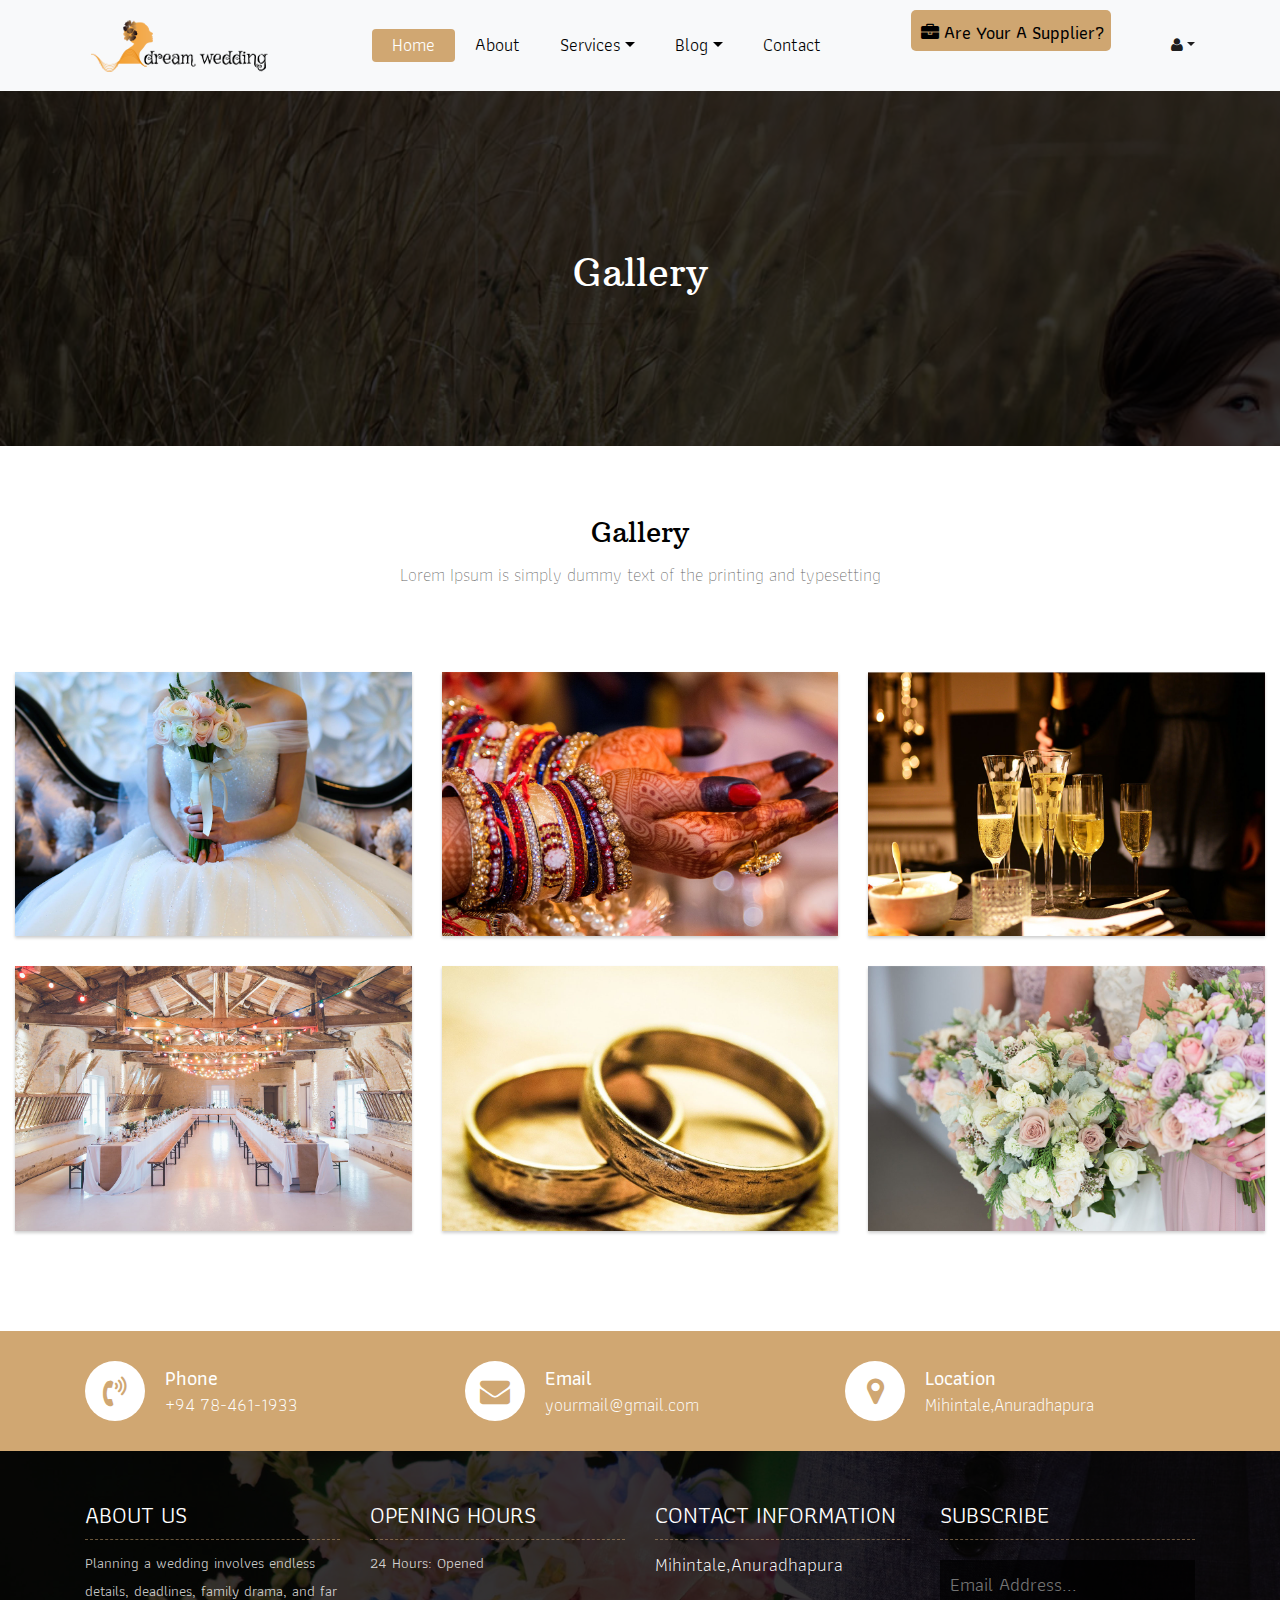
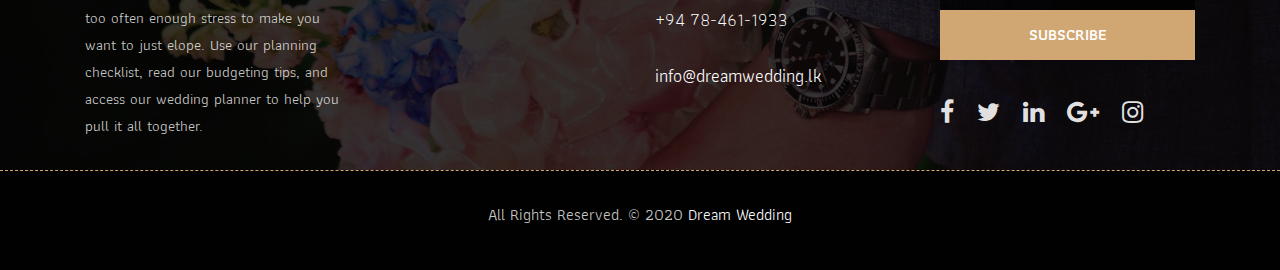
<file: gallery.html>
<!DOCTYPE html>
<html lang="en"><!-- Basic -->
<head>
	<meta charset="utf-8">
    <meta http-equiv="X-UA-Compatible" content="IE=edge">   
   
    <!-- Mobile Metas -->
    <meta name="viewport" content="width=device-width, initial-scale=1">
 
     <!-- Site Metas -->
    <title>Dream Wedding-Gallery</title>  
    <meta name="keywords" content="">
    <meta name="description" content="">
    <meta name="author" content="">

    <!-- Site Icons -->
    <link rel="shortcut icon" href="images/favicon.ico" type="image/x-icon">
    <link rel="apple-touch-icon" href="images/apple-touch-icon.png">

    <!-- Bootstrap CSS -->
    <link rel="stylesheet" href="css/bootstrap.min.css">    
	<!-- Site CSS -->
    <link rel="stylesheet" href="css/style.css">    
    <!-- Responsive CSS -->
    <link rel="stylesheet" href="css/responsive.css">
    <!-- Custom CSS -->
    <link rel="stylesheet" href="css/custom.css">
           

    <!--[if lt IE 9]>
      <script src="https://oss.maxcdn.com/libs/html5shiv/3.7.0/html5shiv.js"></script>
      <script src="https://oss.maxcdn.com/libs/respond.js/1.4.2/respond.min.js"></script>
    <![endif]-->

</head>

<body>
       <!-- Start header -->
   	<header class="top-navbar">
		<nav class="navbar navbar-expand-lg navbar-light bg-light">
			<div class="container">
				<a class="navbar-brand" href="index.html">
					<img src="images/logo.png" alt="" />
				</a>
				<button class="navbar-toggler" type="button" data-toggle="collapse" data-target="#navbars-rs-food" aria-controls="navbars-rs-food" aria-expanded="false" aria-label="Toggle navigation">
				  <span class="navbar-toggler-icon"></span>
				</button>
				<div class="collapse navbar-collapse" id="navbars-rs-food">
					<ul class="navbar-nav ml-auto">
						<li class="nav-item active"><a class="nav-link" href="index.html">Home</a></li>
						
						<li class="nav-item"><a class="nav-link" href="about.html">About</a></li>
                         
                     <li class="nav-item dropdown">
							<a class="nav-link dropdown-toggle" href="#" id="dropdown-a" data-toggle="dropdown">Services</a>
							<div class="dropdown-menu" aria-labelledby="dropdown-a">
                                  <a class="dropdown-item" href="reservation.html">Reservation</a>
                                <a class="dropdown-item" href="products.html">Products</a>        
								<a class="dropdown-item" href="checkout.html">Checkout</a>
                                <a class="dropdown-item" href="gallery.html">Gallery</a>
							</div>
						</li>       
                      
						<li class="nav-item dropdown">
							<a class="nav-link dropdown-toggle" href="#" id="dropdown-a" data-toggle="dropdown">Blog</a>
							<div class="dropdown-menu" aria-labelledby="dropdown-a">
								<a class="dropdown-item" href="blog.html">blog</a>
								<a class="dropdown-item" href="blog-details.html">blog Single</a>
							</div>
						</li>
						
                        
                    <li class="nav-item"><a class="nav-link" href="contact.html">Contact</a></li>         
					</ul>
                    <ul class="navbar-nav ml-auto">   
                    <div id="right"> <a href="sup/supjoin.php" class="right-link"><i class="fa fa-briefcase" aria-hidden="true"></i> Are Your A Supplier?</a>
                    </div>
                    </ul>
                 </div>
                   <div class="w3l_header_right">
			    <ul>
				<li class="dropdown profile_details_drop">
					<a href="#" class="dropdown-toggle" data-toggle="dropdown"><i class="fa fa-user" aria-hidden="true"></i><span class="caret"></span></a>
					<div class="mega-dropdown-menu">
						<div class="w3ls_vegetables">
							<ul class="dropdown-menu drp-mnu">
								<li><a href="user/login.php">Login</a></li> 
								<li><a href="user/join.php">Sign Up</a></li>
							</ul>
						</div>                  
					</div>	
				</li>
			    </ul>
		</div>
                   
			</div>
               
		</nav>
	</header>
	<!-- End header -->
	
	<!-- Start All Pages -->
	<div class="all-page-title page-breadcrumb">
		<div class="container text-center">
			<div class="row">
				<div class="col-lg-12">
					<h1>Gallery</h1>
				</div>
			</div>
		</div>
	</div>
	<!-- End All Pages -->
	
	<!-- Start Gallery -->
	<div class="gallery-box">
		<div class="container-fluid">
			<div class="row">
				<div class="col-lg-12">
					<div class="heading-title text-center">
						<h2>Gallery</h2>
						<p>Lorem Ipsum is simply dummy text of the printing and typesetting</p>
					</div>
				</div>
			</div>
			<div class="tz-gallery">
				<div class="row">
					<div class="col-sm-12 col-md-4 col-lg-4">
						<a class="lightbox" href="images/gallery-img-01.jpg">
							<img class="img-fluid" src="images/gallery-img-01.jpg" alt="Gallery Images">
						</a>
					</div>
					<div class="col-sm-6 col-md-4 col-lg-4">
						<a class="lightbox" href="images/gallery-img-02.jpg">
							<img class="img-fluid" src="images/gallery-img-02.jpg" alt="Gallery Images">
						</a>
					</div>
					<div class="col-sm-6 col-md-4 col-lg-4">
						<a class="lightbox" href="images/gallery-img-03.jpg">
							<img class="img-fluid" src="images/gallery-img-03.jpg" alt="Gallery Images">
						</a>
					</div>
					<div class="col-sm-12 col-md-4 col-lg-4">
						<a class="lightbox" href="images/gallery-img-04.jpg">
							<img class="img-fluid" src="images/gallery-img-04.jpg" alt="Gallery Images">
						</a>
					</div>
					<div class="col-sm-6 col-md-4 col-lg-4">
						<a class="lightbox" href="images/gallery-img-05.jpg">
							<img class="img-fluid" src="images/gallery-img-05.jpg" alt="Gallery Images">
						</a>
					</div> 
					<div class="col-sm-6 col-md-4 col-lg-4">
						<a class="lightbox" href="images/gallery-img-06.jpg">
							<img class="img-fluid" src="images/gallery-img-06.jpg" alt="Gallery Images">
						</a>
					</div>
				</div>
			</div>
		</div>
	</div>
	<!-- End Gallery -->
	
	
	
	<!-- Start Contact info -->
	<div class="contact-imfo-box">
		<div class="container">
			<div class="row">
				<div class="col-md-4">
					<i class="fa fa-volume-control-phone"></i>
					<div class="overflow-hidden">
						<h4>Phone</h4>
						<p class="lead">
							+94 78-461-1933
						</p>
					</div>
				</div>
				<div class="col-md-4">
					<i class="fa fa-envelope"></i>
					<div class="overflow-hidden">
						<h4>Email</h4>
						<p class="lead">
							yourmail@gmail.com
						</p>
					</div>
				</div>
				<div class="col-md-4">
					<i class="fa fa-map-marker"></i>
					<div class="overflow-hidden">
						<h4>Location</h4>
						<p class="lead">
							Mihintale,Anuradhapura
						</p>
					</div>
				</div>
			</div>
		</div>
	</div>
	<!-- End Contact info -->
	
	<!-- Start Footer -->
	<footer class="footer-area bg-f">
		<div class="container">
			<div class="row">
				<div class="col-lg-3 col-md-6">
					<h3>About Us</h3>
					<p>Planning a wedding involves endless details, deadlines, family drama, and far too often enough stress to make you want to just elope. Use our planning checklist, read our budgeting tips, and access our wedding planner to help you pull it all together.</p>
				</div>
				<div class="col-lg-3 col-md-6">
					<h3>Opening hours</h3>
					<p><span class="text-color">24 Hours: </span>Opened</p>
					
				</div>
				<div class="col-lg-3 col-md-6">
					<h3>Contact information</h3>
					<p class="lead">Mihintale,Anuradhapura</p>
					<p class="lead"><a href="#">+94 78-461-1933</a></p>
					<p><a href="#"> info@dreamwedding.lk</a></p>
				</div>
				<div class="col-lg-3 col-md-6">
					<h3>Subscribe</h3>
					<div class="subscribe_form">
						<form class="subscribe_form">
							<input name="EMAIL" id="subs-email" class="form_input" placeholder="Email Address..." type="email">
							<button type="submit" class="submit">SUBSCRIBE</button>
							<div class="clearfix"></div>
						</form>
					</div>
					<ul class="list-inline f-social">
						<li class="list-inline-item"><a href="#"><i class="fa fa-facebook" aria-hidden="true"></i></a></li>
						<li class="list-inline-item"><a href="#"><i class="fa fa-twitter" aria-hidden="true"></i></a></li>
						<li class="list-inline-item"><a href="#"><i class="fa fa-linkedin" aria-hidden="true"></i></a></li>
						<li class="list-inline-item"><a href="#"><i class="fa fa-google-plus" aria-hidden="true"></i></a></li>
						<li class="list-inline-item"><a href="#"><i class="fa fa-instagram" aria-hidden="true"></i></a></li>
					</ul>
				</div>
			</div>
		</div>
		
		<div class="copyright">
			<div class="container">
				<div class="row">
					<div class="col-lg-12">
						<p class="company-name">All Rights Reserved. &copy; 2020 <a href="#">Dream Wedding</a>  
					</div>
				</div>
			</div>
		</div>
		
	</footer>
	<!-- End Footer -->
	
	<a href="#" id="back-to-top" title="Back to top" style="display: none;">&uarr;</a>

	<!-- ALL JS FILES -->
	<script src="js/jquery-3.2.1.min.js"></script>
	<script src="js/popper.min.js"></script>
	<script src="js/bootstrap.min.js"></script>
    <!-- ALL PLUGINS -->
	<script src="js/jquery.superslides.min.js"></script>
	<script src="js/images-loded.min.js"></script>
	<script src="js/isotope.min.js"></script>
	<script src="js/baguetteBox.min.js"></script>
	<script src="js/form-validator.min.js"></script>
    <script src="js/contact-form-script.js"></script>
    <script src="js/custom.js"></script>
</body>
</html>
</file>
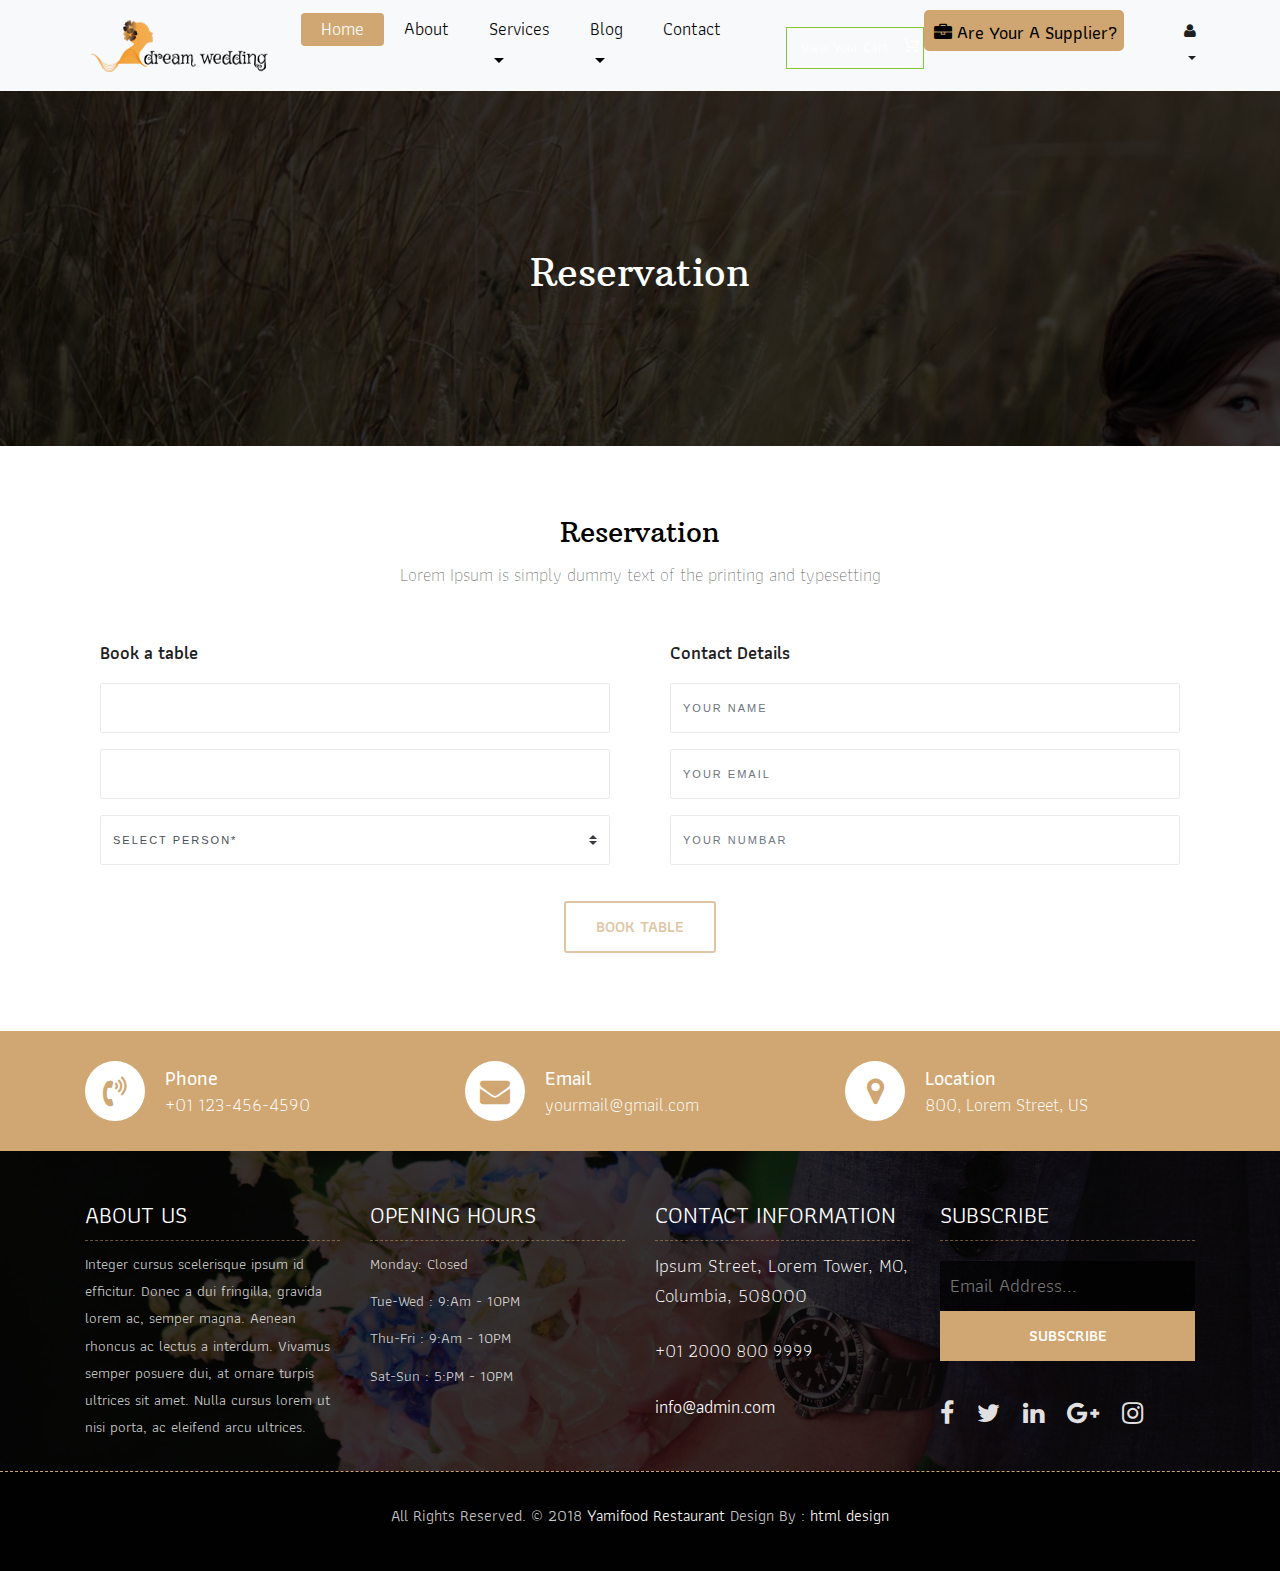
<file: reservation.html>
<!DOCTYPE html>
<html lang="en"><!-- Basic -->
<head>
	<meta charset="utf-8">
    <meta http-equiv="X-UA-Compatible" content="IE=edge">   
   
    <!-- Mobile Metas -->
    <meta name="viewport" content="width=device-width, initial-scale=1">
 
     <!-- Site Metas -->
    <title>Yamifood Restaurant - Responsive HTML5 Template</title>  
    <meta name="keywords" content="">
    <meta name="description" content="">
    <meta name="author" content="">

    <!-- Site Icons -->
    <link rel="shortcut icon" href="images/favicon.ico" type="image/x-icon">
    <link rel="apple-touch-icon" href="images/apple-touch-icon.png">

    <!-- Bootstrap CSS -->
    <link rel="stylesheet" href="css/bootstrap.min.css">    
	<!-- Site CSS -->
    <link rel="stylesheet" href="css/style.css">    
	<!-- Pickadate CSS -->
    <link rel="stylesheet" href="css/classic.css">    
	<link rel="stylesheet" href="css/classic.date.css">    
	<link rel="stylesheet" href="css/classic.time.css">    
    <!-- Responsive CSS -->
    <link rel="stylesheet" href="css/responsive.css">
    <!-- Custom CSS -->
    <link rel="stylesheet" href="css/custom.css">

    <!--[if lt IE 9]>
      <script src="https://oss.maxcdn.com/libs/html5shiv/3.7.0/html5shiv.js"></script>
      <script src="https://oss.maxcdn.com/libs/respond.js/1.4.2/respond.min.js"></script>
    <![endif]-->

</head>

<body>
	   <!-- Start header -->
   	<header class="top-navbar">
		<nav class="navbar navbar-expand-lg navbar-light bg-light">
			<div class="container">
				<a class="navbar-brand" href="index.html">
					<img src="images/logo.png" alt="" />
				</a>
				<button class="navbar-toggler" type="button" data-toggle="collapse" data-target="#navbars-rs-food" aria-controls="navbars-rs-food" aria-expanded="false" aria-label="Toggle navigation">
				  <span class="navbar-toggler-icon"></span>
				</button>
				<div class="collapse navbar-collapse" id="navbars-rs-food">
					<ul class="navbar-nav ml-auto">
						<li class="nav-item active"><a class="nav-link" href="index.html">Home</a></li>
						
						<li class="nav-item"><a class="nav-link" href="about.html">About</a></li>
                         
                     <li class="nav-item dropdown">
							<a class="nav-link dropdown-toggle" href="#" id="dropdown-a" data-toggle="dropdown">Services</a>
							<div class="dropdown-menu" aria-labelledby="dropdown-a">
                                <a class="dropdown-item" href="reservation.html">Reservation</a>
                                <a class="dropdown-item" href="products.html">Products</a>        
								<a class="dropdown-item" href="checkout.html">Checkout</a>
                                <a class="dropdown-item" href="payment.html">Payment</a>    
                                <a class="dropdown-item" href="gallery.html">Gallery</a>
							</div>
						</li>       
                      
						<li class="nav-item dropdown">
							<a class="nav-link dropdown-toggle" href="#" id="dropdown-a" data-toggle="dropdown">Blog</a>
							<div class="dropdown-menu" aria-labelledby="dropdown-a">
								<a class="dropdown-item" href="blog.html">blog</a>
								<a class="dropdown-item" href="blog-details.html">blog Single</a>
							</div>
						</li>
						
                        
                    <li class="nav-item"><a class="nav-link" href="contact.html">Contact</a></li>         
					</ul>
                     <div class="product_list_header">  
			<form action="#" method="post" class="last">
                <fieldset>
                    <input type="hidden" name="cmd" value="_cart" />
                    <input type="hidden" name="display" value="1" />
                    <input type="submit" name="submit" value="View your cart" class="button" />
                </fieldset>
            </form>
		</div>  
                       
                       
                    <ul class="navbar-nav ml-auto">   
                    <div id="right"> <a href="sup/supjoin.php" class="right-link"><i class="fa fa-briefcase" aria-hidden="true"></i> Are Your A Supplier?</a>
                    </div>
                    </ul>
                 </div>
                   <div class="w3l_header_right">
			    <ul>
				<li class="dropdown profile_details_drop">
					<a href="#" class="dropdown-toggle" data-toggle="dropdown"><i class="fa fa-user" aria-hidden="true"></i><span class="caret"></span></a>
					<div class="mega-dropdown-menu">
						<div class="w3ls_vegetables">
							<ul class="dropdown-menu drp-mnu">
								<li><a href="user/login.php">Login</a></li> 
								<li><a href="user/join.php">Sign Up</a></li>
							</ul>
						</div>                  
					</div>	
				</li>
			    </ul>
		</div>
                   
			</div>
               
		</nav>
	</header>
	<!-- End header -->
	
	<!-- Start All Pages -->
	<div class="all-page-title page-breadcrumb">
		<div class="container text-center">
			<div class="row">
				<div class="col-lg-12">
					<h1>Reservation</h1>
				</div>
			</div>
		</div>
	</div>
	<!-- End All Pages -->
	
	<!-- Start Reservation -->
	<div class="reservation-box">
		<div class="container">
			<div class="row">
				<div class="col-lg-12">
					<div class="heading-title text-center">
						<h2>Reservation</h2>
						<p>Lorem Ipsum is simply dummy text of the printing and typesetting</p>
					</div>
				</div>
			</div>
			<div class="row">
				<div class="col-lg-12 col-sm-12 col-xs-12">
					<div class="contact-block">
						<form id="contactForm">
							<div class="row">
								<div class="col-md-6">
									<h3>Book a table</h3>
									<div class="col-md-12">
										<div class="form-group">
											<input id="input_date" class="datepicker picker__input form-control" name="date" type="text" value="" equired data-error="Please enter Date">
											<div class="help-block with-errors"></div>
										</div>                                 
									</div>
									<div class="col-md-12">
										<div class="form-group">
											<input id="input_time" class="time form-control picker__input" required data-error="Please enter time">
											<div class="help-block with-errors"></div>
										</div>                                 
									</div>
									<div class="col-md-12">
										<div class="form-group">
											<select class="custom-select d-block form-control" id="person" required data-error="Please select Person">
											  <option disabled selected>Select Person*</option>
											  <option value="1">1</option>
											  <option value="2">2</option>
											  <option value="3">3</option>
											  <option value="4">4</option>
											  <option value="5">5</option>
											  <option value="6">6</option>
											  <option value="7">7</option>
											</select>
											<div class="help-block with-errors"></div>
										</div> 
									</div>
								</div>
								<div class="col-md-6">
									<h3>Contact Details</h3>
									<div class="col-md-12">
										<div class="form-group">
											<input type="text" class="form-control" id="name" name="name" placeholder="Your Name" required data-error="Please enter your name">
											<div class="help-block with-errors"></div>
										</div>                                 
									</div>
									<div class="col-md-12">
										<div class="form-group">
											<input type="text" placeholder="Your Email" id="email" class="form-control" name="email" required data-error="Please enter your email">
											<div class="help-block with-errors"></div>
										</div> 
									</div>
									<div class="col-md-12">
										<div class="form-group">
											<input type="text" placeholder="Your Numbar" id="phone" class="form-control" name="phone" required data-error="Please enter your Numbar">
											<div class="help-block with-errors"></div>
										</div> 
									</div>
								</div>
								<div class="col-md-12">
									<div class="submit-button text-center">
										<button class="btn btn-common" id="submit" type="submit">Book Table</button>
										<div id="msgSubmit" class="h3 text-center hidden"></div> 
										<div class="clearfix"></div> 
									</div>
								</div>
							</div>            
						</form>
					</div>
				</div>
			</div>
		</div>
	</div>
	<!-- End Reservation -->
	

	
	<!-- Start Contact info -->
	<div class="contact-imfo-box">
		<div class="container">
			<div class="row">
				<div class="col-md-4">
					<i class="fa fa-volume-control-phone"></i>
					<div class="overflow-hidden">
						<h4>Phone</h4>
						<p class="lead">
							+01 123-456-4590
						</p>
					</div>
				</div>
				<div class="col-md-4">
					<i class="fa fa-envelope"></i>
					<div class="overflow-hidden">
						<h4>Email</h4>
						<p class="lead">
							yourmail@gmail.com
						</p>
					</div>
				</div>
				<div class="col-md-4">
					<i class="fa fa-map-marker"></i>
					<div class="overflow-hidden">
						<h4>Location</h4>
						<p class="lead">
							800, Lorem Street, US
						</p>
					</div>
				</div>
			</div>
		</div>
	</div>
	<!-- End Contact info -->
	
	<!-- Start Footer -->
	<footer class="footer-area bg-f">
		<div class="container">
			<div class="row">
				<div class="col-lg-3 col-md-6">
					<h3>About Us</h3>
					<p>Integer cursus scelerisque ipsum id efficitur. Donec a dui fringilla, gravida lorem ac, semper magna. Aenean rhoncus ac lectus a interdum. Vivamus semper posuere dui, at ornare turpis ultrices sit amet. Nulla cursus lorem ut nisi porta, ac eleifend arcu ultrices.</p>
				</div>
				<div class="col-lg-3 col-md-6">
					<h3>Opening hours</h3>
					<p><span class="text-color">Monday: </span>Closed</p>
					<p><span class="text-color">Tue-Wed :</span> 9:Am - 10PM</p>
					<p><span class="text-color">Thu-Fri :</span> 9:Am - 10PM</p>
					<p><span class="text-color">Sat-Sun :</span> 5:PM - 10PM</p>
				</div>
				<div class="col-lg-3 col-md-6">
					<h3>Contact information</h3>
					<p class="lead">Ipsum Street, Lorem Tower, MO, Columbia, 508000</p>
					<p class="lead"><a href="#">+01 2000 800 9999</a></p>
					<p><a href="#"> info@admin.com</a></p>
				</div>
				<div class="col-lg-3 col-md-6">
					<h3>Subscribe</h3>
					<div class="subscribe_form">
						<form class="subscribe_form">
							<input name="EMAIL" id="subs-email" class="form_input" placeholder="Email Address..." type="email">
							<button type="submit" class="submit">SUBSCRIBE</button>
							<div class="clearfix"></div>
						</form>
					</div>
					<ul class="list-inline f-social">
						<li class="list-inline-item"><a href="#"><i class="fa fa-facebook" aria-hidden="true"></i></a></li>
						<li class="list-inline-item"><a href="#"><i class="fa fa-twitter" aria-hidden="true"></i></a></li>
						<li class="list-inline-item"><a href="#"><i class="fa fa-linkedin" aria-hidden="true"></i></a></li>
						<li class="list-inline-item"><a href="#"><i class="fa fa-google-plus" aria-hidden="true"></i></a></li>
						<li class="list-inline-item"><a href="#"><i class="fa fa-instagram" aria-hidden="true"></i></a></li>
					</ul>
				</div>
			</div>
		</div>
		
		<div class="copyright">
			<div class="container">
				<div class="row">
					<div class="col-lg-12">
						<p class="company-name">All Rights Reserved. &copy; 2018 <a href="#">Yamifood Restaurant</a> Design By : 
					<a href="https://html.design/">html design</a></p>
					</div>
				</div>
			</div>
		</div>
		
	</footer>
	<!-- End Footer -->
	
	<a href="#" id="back-to-top" title="Back to top" style="display: none;">&uarr;</a>

	<!-- ALL JS FILES -->
	<script src="js/jquery-3.2.1.min.js"></script>
	<script src="js/popper.min.js"></script>
	<script src="js/bootstrap.min.js"></script>
    <!-- ALL PLUGINS -->
	<script src="js/jquery.superslides.min.js"></script>
	<script src="js/images-loded.min.js"></script>
	<script src="js/isotope.min.js"></script>
	<script src="js/baguetteBox.min.js"></script>
	<script src="js/picker.js"></script>
	<script src="js/picker.date.js"></script>
	<script src="js/picker.time.js"></script>
	<script src="js/legacy.js"></script>
	<script src="js/form-validator.min.js"></script>
    <script src="js/contact-form-script.js"></script>
    <script src="js/custom.js"></script>
       
           <!-- Bootstrap Core JavaScript -->
<script src="js/bootstrap.min.js"></script>
<script>
$(document).ready(function(){
    $(".dropdown").hover(            
        function() {
            $('.dropdown-menu', this).stop( true, true ).slideDown("fast");
            $(this).toggleClass('open');        
        },
        function() {
            $('.dropdown-menu', this).stop( true, true ).slideUp("fast");
            $(this).toggleClass('open');       
        }
    );
});
</script>
<!-- here stars scrolling icon -->
	<script type="text/javascript">
		$(document).ready(function() {
			/*
				var defaults = {
				containerID: 'toTop', // fading element id
				containerHoverID: 'toTopHover', // fading element hover id
				scrollSpeed: 1200,
				easingType: 'linear' 
				};
			*/
								
			$().UItoTop({ easingType: 'easeOutQuart' });
								
			});
	</script>
<!-- //here ends scrolling icon -->
<script src="js/minicart.js"></script>
<script>
		paypal.minicart.render();

		paypal.minicart.cart.on('checkout', function (evt) {
			var items = this.items(),
				len = items.length,
				total = 0,
				i;

			// Count the number of each item in the cart
			for (i = 0; i < len; i++) {
				total += items[i].get('quantity');
			}

			if (total < 3) {
				alert('The minimum order quantity is 3. Please add more to your shopping cart before checking out');
				evt.preventDefault();
			}
		});

	</script>
</body>
</html>
</file>
<file: css/style.css>
/*------------------------------------------------------------------
    IMPORT FONTS
-------------------------------------------------------------------*/

@import url('https://fonts.googleapis.com/css?family=Arbutus+Slab');
@import url('https://fonts.googleapis.com/css?family=Athiti:400,500,600');

/*------------------------------------------------------------------
    IMPORT FILES
-------------------------------------------------------------------*/

@import url(animate.css);
@import url(font-awesome.min.css);
@import url(superslides.css);
@import url(baguetteBox.min.css);

/*------------------------------------------------------------------
    SKELETON
-------------------------------------------------------------------*/

body {
    color: #666666;
    font-size: 15px;
    font-family: 'Athiti', sans-serif;
    line-height: 1.80857;
}


a {
    color: #1f1f1f;
    text-decoration: none !important;
    outline: none !important;
    -webkit-transition: all .3s ease-in-out;
    -moz-transition: all .3s ease-in-out;
    -ms-transition: all .3s ease-in-out;
    -o-transition: all .3s ease-in-out;
    transition: all .3s ease-in-out;
}

h1,
h2,
h3,
h4,
h5,
h6 {
    letter-spacing: 0;
    font-weight: normal;
    position: relative;
    padding: 0 0 10px 0;
    font-weight: normal;
    line-height: 120% !important;
    color: #1f1f1f;
    margin: 0
}

h1 {
    font-size: 24px
}

h2 {
    font-size: 22px
}

h3 {
    font-size: 18px
}

h4 {
    font-size: 16px
}

h5 {
    font-size: 14px
}

h6 {
    font-size: 13px
}

h1 a,
h2 a,
h3 a,
h4 a,
h5 a,
h6 a {
    color: #212121;
    text-decoration: none!important;
    opacity: 1
}

h1 a:hover,
h2 a:hover,
h3 a:hover,
h4 a:hover,
h5 a:hover,
h6 a:hover {
    opacity: .8
}

a {
    color: #1f1f1f;
    text-decoration: none;
    outline: none;
}

a,
.btn {
    text-decoration: none !important;
    outline: none !important;
    -webkit-transition: all .3s ease-in-out;
    -moz-transition: all .3s ease-in-out;
    -ms-transition: all .3s ease-in-out;
    -o-transition: all .3s ease-in-out;
    transition: all .3s ease-in-out;
}

.btn-custom {
    margin-top: 20px;
    background-color: transparent !important;
    border: 2px solid #ddd;
    padding: 12px 40px;
    font-size: 16px;
}

.lead {
    font-size: 18px;
    line-height: 30px;
    color: #767676;
    margin: 0;
    padding: 0;
}

blockquote {
    margin: 20px 0 20px;
    padding: 30px;
}

ul, li, ol{
	list-style: none;
	margin: 0px;
	padding: 0px;
}
button:focus{
	outline: none;
}

.form-control::-moz-placeholder {
    color: #2a2a2a;
    opacity: 1;
}

/*------------------------------------------------------------------
    LOADER 
-------------------------------------------------------------------*/


/*------------------------------------------------------------------
    HEADER
-------------------------------------------------------------------*/
.top-navbar{
	position: relative;
	z-index: 10;
}

.top-navbar .navbar{
	padding: 10px 0px;
	position: fixed;
	width: 100%;
	transition: height .3s ease-out, background .3s ease-out, box-shadow .3s ease-out;
	-webkit-transform: translate3d(0, 0, 0);
	transform: translate3d(0, 0, 0);
	z-index: 100;
}

.top-navbar .navbar-light .navbar-nav .nav-link{
	color: #010101;
	font-size: 18px;
	padding: 0px 20px;
	border-radius: 4px;
}

.top-navbar .navbar-light .navbar-nav .nav-item .nav-link:hover{
	background: #d0a772;
	color: #ffffff;
}
.top-navbar .navbar-light .navbar-nav .nav-item.active .nav-link{
	background: #d0a772;
	color: #ffffff;
	border-radius: 4px;
}

.navbar-expand-lg .navbar-nav .dropdown-menu{
	border: none;
	 box-shadow: 2px 5px 6px rgba(0,0,0,0.5);
}

.navbar-expand-lg .navbar-nav .dropdown-menu a.dropdown-item:hover{
	background: #d0a772;
	color: #ffffff;
}
.navbar-light .navbar-toggler:hover{
	background: #cfa671;
}

#right { float:right;
       width:200px;
       top:0; right:0;
       height:41px;
       background:#cfa671;
       padding:13px 10px 0 10px;
       white-space:nowrap;
       line-height:20px;
       border-radius: 5px; font-size: 18px;
       font-weight: 500;
       margin-bottom: 30px;
}
a.right-link { color:#000;
       text-decoration: none;
}
a.right-link:hover { text-decoration: underline;
       color:#000;
}


/*------------------------------------------------------------------
    Slider
-------------------------------------------------------------------*/

.cover-slides{
	height: 100vh;
}
.slides-navigation a {
	background: #cfa671;
    position: absolute;
    height: 70px;
    width: 70px;
    top: 50%;
    font-size: 20px;
    display: block;
    color: #fff;
	line-height: 80px;
	text-align: center;
    transition: all .3s ease-in-out;
}
.slides-navigation a i{
	font-size: 40px;
}
.slides-navigation a:hover {
	background: #010101;
}
.cover-slides .container{
	height: 100%;
	position: relative;
	z-index: 2;
}
.cover-slides .container > .row {
	-webkit-box-align: center;
	-ms-flex-align: center;
	align-items: center;
}
.cover-slides .container > .row {
    height: 100%;
}

.btn{
	text-transform: uppercase;
	padding: 19px 36px;
}
.btn{
	display: inline-block;
	font-weight: 600;
	text-align: center;
	white-space: nowrap;
	vertical-align: middle;
	-webkit-user-select: none;
	-moz-user-select: none;
	-ms-user-select: none;
	user-select: none;
	border: 2px solid transparent;
	padding: 12px 30px;
	font-size: 16px;
	line-height: 1.5;
	border-radius: .1875rem;
	transition: color .15s ease-in-out, background-color .15s ease-in-out, border-color .15s ease-in-out, box-shadow .15s ease-in-out;
}
.btn-outline-new-white {
    color: #fff;
    background-color: transparent;
    background-image: none;
    border-color: #cfa671;
}
.btn-outline-new-white:hover {
    color: #ffffff;
    background-color: #cfa671;
    border-color: #cfa671;
}

.overlay-background {
    background: #333;
    position: absolute;
    height: 100%;
    width: 100%;
    left: 0;
    top: 0;
	opacity: 0.5;
}

.cover-slides h1{
	font-family: 'Arbutus Slab', serif;
	font-weight: 500;
	font-size: 64px;
	color: #fff;
}
.cover-slides p{
	font-size: 18px;
	color: #fff;
}
.slides-pagination a{
	border: 2px solid #ffffff;
}
.slides-pagination a.current{
	background: #cfa671;
	border: 2px solid #cfa671;
}

/*------------------------------------------------------------------
    About
-------------------------------------------------------------------*/

.about-section-box{
	padding: 70px 0px;
}
.about-section-box .img-fluid{
	box-shadow: -10px -10px 0px #d0a772;
}
.inner-column{}
.inner-column h1{
	font-family: 'Arbutus Slab', serif;
	font-size: 30px;
	color: #010101;
}
.inner-column h1 span{
	color: #d0a772;
}
.inner-column h4{
	font-size: 16px;
	font-weight: 500;
}
.inner-column p{
	font-size: 18px;
}
.inner-column .btn-outline-new-white{
	color: #d0a772;
}
.inner-column .btn-outline-new-white:hover{
	color: #ffffff;
}

/*------------------------------------------------------------------
    QT
-------------------------------------------------------------------*/


.qt-background{
	background: url(../images/qt-bg.jpg) no-repeat;
	background-size: cover;
	padding: 100px 0;
	background-attachment: fixed;
	background-position: center center;
	position: relative;
}
.qt-background p {
    font-size: 35px;
    font-weight: 300;
    line-height: 44px;
    color: #fff;
	font-family: 'Arbutus Slab', serif;
	margin-bottom: 20px;
}

.qt-background span {
    color: #fff;
    font-size: 20px;  
	font-weight: 500;	
}

/*------------------------------------------------------------------
    Menu
-------------------------------------------------------------------*/

.menu-box{
	padding: 70px 0px;
}

.heading-title{
	margin-bottom: 50px;
}
.heading-title h2{
	color: #010101;
	font-size: 28px;
	font-family: 'Arbutus Slab', serif;
}
.heading-title p{
	font-size: 18px;
	font-weight: 200;
	margin: 0px;
}

.filter-button-group {
    border: 1px solid #e4e4e4;
    border-radius: 4px;
    margin: 10px 15px;
    display: inline-block;
}

.filter-button-group button {
    color: #333;
    letter-spacing: 1px;
    text-transform: uppercase;
    font-weight: 600;
    font-size: 14px;
    cursor: pointer;
    background: #fff;
    padding: 12px 40px;
    border: none;
    border-radius: 4px;
}

.filter-button-group button.active {
    background: #cfa671;
    color: #fff;
    box-shadow: 2px 20px 45px 5px rgba(0,0,0,.2);
}

.gallery-single{
	margin: 30px 0px;
}

.gallery-single {
    position: relative;
    overflow: hidden;
    -webkit-box-shadow: 0 0 10px #ccc;
    box-shadow: 0 0 10px #ccc;
}

.why-text {
    position: absolute;
    left: 0;
    bottom: -100%;
    right: 0;
    height: 100%;
    background: rgba(207, 166, 113, 0.9);
    padding: 12px 12px;
    -webkit-transition: all .3s ease;
    transition: all .3s ease;
}
.why-text h4{
	color: #ffffff;
	font-size: 24px;
	font-weight: 500;
	font-family: 'Arbutus Slab', serif;
}
.why-text p{
	color: #ffffff;
	font-size: 18px;
	border-bottom: 1px dashed #010101;
	margin: 0px;
	padding-bottom: 15px;
	margin-top: 15px;
	margin-bottom: 15px;
}
.why-text h5{
	font-size: 28px;
	font-weight: 600;
	color: #ffffff;
}

.gallery-single:hover .why-text{
	bottom: 0px;
}


/*------------------------------------------------------------------
    Gallery
-------------------------------------------------------------------*/

.gallery-box{
	padding: 70px 0px;
}
.tz-gallery{
	margin-top: 30px;
}
.tz-gallery .lightbox img {
    width: 100%;
    margin-bottom: 30px;
    transition: 0.2s ease-in-out;
    box-shadow: 0 2px 3px rgba(0,0,0,0.2);
}
.tz-gallery .lightbox img:hover {
    transform: scale(1.05);
    box-shadow: 0 8px 15px rgba(0,0,0,0.3);
}


/*------------------------------------------------------------------
    Contact info
-------------------------------------------------------------------*/

.contact-imfo-box{
	background: #d0a772;
	padding: 30px 0;
}

.overflow-hidden {
    overflow: hidden;
}

.contact-imfo-box i{
	display: block;
	float: left;
	width: 60px;
	height: 60px;
	line-height: 60px;
	text-align: center;
	background: #fff;
	color: #d0a772;
	font-size: 30px;
	-webkit-border-radius: 50%;
	-moz-border-radius: 50%;
	-ms-border-radius: 50%;
	border-radius: 50%;
	margin-right: 20px;
}
.contact-imfo-box h4 {
    margin: 0px;
    margin-top: 5px;
	color: #ffffff;
	font-size: 20px;
	padding: 0px;
	font-weight: 500;
	line-height: 24px;
}
.contact-imfo-box p {
    margin: 0px;
	color: #ffffff;
	font-weight: 300;
}

/*------------------------------------------------------------------
    Footer
-------------------------------------------------------------------*/

.footer-area{
	padding-top: 50px;
	padding-bottom: 0px;
}
.bg-f{
	background-image: url("../images/footer-bg.jpg");
	background-attachment: scroll;
	background-clip: initial;
	background-color: rgba(0, 0, 0, 0);
	background-origin: initial;
	background-position: center center;
	background-repeat: no-repeat;
	background-size: cover;
	position: relative;
}
.bg-f::before {
    background: #010101;
    content: "";
    height: 100%;
    left: 0;
    position: absolute;
    top: 0;
    width: 100%;
    z-index: 1;
	opacity: 0.8;
}

.footer-area .container{
	position: relative;
	z-index: 1;
}
.footer-area h3{
	color: #ffffff;
	text-transform: uppercase;
	font-size: 24px;
	border-bottom: 1px dashed rgba(207, 166, 113, 0.5);
	margin-bottom: 10px;
}
.footer-area p{
	font-size: 15px;
	color: rgba(255, 255, 255, 0.8);
	margin: 0;
	padding-bottom: 10px;
}

.footer-area p.lead{
	font-size: 19px;
	color: #ffffff;
	margin-bottom: 15px;
}
.footer-area p.lead a{
	color: #ffffff;
	margin-bottom: 15px;
}
.footer-area p.lead a:hover{
	color: #d0a772;
}
.footer-area p a{
	font-size: 18px;
	color: #ffffff;
}
.footer-area p a:hover{
	color: #d0a772;
}

.subscribe_form {
    display: block;
    text-align: center;
    padding: 5px 0;
}

.subscribe_form .form_input {
    display: block;
    background-color: rgba(0,0,0,0.7);
    color: #fff;
    border: none;
    font-size: 19px;
    line-height: 50px;
    padding: 0 10px;
    float: left;
    width: 100%;
    transition: all 0.5s ease-in-out;
}

.subscribe_form .submit {
    background-color: #d0a772;
    color: #fff;
    font-size: 16px;
    font-weight: 600;
    line-height: 50px;
    display: inline-block;
    padding: 0 10px;
    float: left;
    width: 100%;
	border: none;
	cursor: pointer;
    transition: all 0.5s ease-in-out;
}
.subscribe_form .submit:hover{
	background: #010101;
}

.f-social {
    padding-bottom: 10px;
    margin: 0px;
    margin-top: 20px;
}
.f-social li a {
    font-size: 25px;
    color: rgba(255, 255, 255, 0.9);
	margin-right: 10px;
}

.copyright{
	margin-top: 20px;
	position: relative;
	display: block;
	background-color: #010101;
	border-top: 1px dashed rgba(207, 166, 113);
	padding: 30px 0;
	z-index: 1;
}

.copyright .company-name{
	font-size: 16px;
	text-align: center;
}
.copyright .company-name a{
	font-size: 16px;
}

/*------------------------------------------------------------------
    All Pages
-------------------------------------------------------------------*/

.page-breadcrumb {
    padding: 250px 0 150px;
    background: url(../images/all-bg.jpg) no-repeat;
    background-attachment: fixed;
    background-size: cover;
    background-position: 0 0;
    position: relative;
}
.all-page-title .container{
	position: relative;
	z-index: 2;
}
.all-page-title::before{
	background: #010101;
	content: "";
	height: 100%;
	left: 0;
	position: absolute;
	top: 0;
	width: 100%;
	z-index: 1;
	opacity: 0.8;	
}
.all-page-title h1{
	font-size: 38px;
	color: #ffffff;
	font-family: 'Arbutus Slab', serif;
	padding: 0px;
}

.inner-pt{
	margin-top: 30px;
}
.inner-pt p{
	font-size: 18px;
}

.stuff-box{
	padding: 70px 0px;
}

.our-team{
    border: 2px solid #d0a772;
    border-radius: 0px;
    text-align: center;
    margin: 10px;
    z-index: 1;
    position: relative;
}
.our-team:before,
.our-team:after{
    content: "";
    width: 100%;
    height: 104%;
    background: #d0a772;
    position: absolute;
    top: 50%;
    left: 0;
    z-index: -1;
    transform: translateY(-50%) scaleX(0.3);
    transition: all 0.3s ease 0s;
}
.our-team:after{
    width: 106%;
    left: 50%;
    transform: translate(-50%, -50%) scaleY(0.25);
}
.our-team:hover:before{ transform: translateY(-50%) scaleX(0.7); }
.our-team:hover:after{ transform: translate(-50%, -50%) scaleY(0.7); }
.our-team img{
    width: 100%;
    height: auto;
    border-radius: 0px;
    transition: all 0.3s ease 0s;
}
.our-team .team-content{
    width: 93%;
    padding: 25px 0 10px;
    background: #d0a772;
    position: absolute;
    bottom: 50px;
    left: 50%;
    opacity: 0;
    transform: translateX(-50%);
    transition: all 0.3s cubic-bezier(0.5, 0.2,0.1,0.9);
}
.our-team:hover .team-content{
    bottom: 10px;
    opacity: 1;
}
.our-team .title{
    font-size: 25px;
    font-weight: 600;
    color: #fff;
    letter-spacing: 1px;
    text-transform: capitalize;
    margin: 0;
}
.our-team .post{
    display: block;
    font-size: 16px;
    color: #fff;
    text-transform: uppercase;
    margin-bottom: 10px;
}
.our-team .social{
    padding: 0;
    margin: 0;
    list-style: none;
}
.our-team .social li{
    display: inline-block;
    margin: 0 5px;
}
.our-team .social li a{
    display: block;
    width: 35px;
    height: 35px;
    line-height: 35px;
    border-radius: 50%;
    background: #fff;
    font-size: 20px;
    color: #d0a772;
    transition: all 0.3s ease 0s;
}
.our-team .social li a:hover{
    background: #ffffff;
    box-shadow: 0 0 0 5px rgba(255,255,255,0.3);
    color: #d0a772;
}
@media only screen and (max-width: 990px){
    .our-team{ margin-bottom: 30px; }
}


.reservation-box{
	padding: 70px 0px;
}

.reservation-box h3{
	padding: 0px 15px;
	margin-bottom: 20px;
	font-weight: 600;
}

.help-block ul li{
	color: red;
}

.form-control[readonly]{
	background-color: #ffffff;
}

.form-control{
	border-radius: 0px;
	min-height: 50px;
}
.form-control:focus{
	border: 1px solid #d0a772;
	box-shadow: none;
}

.form-group .picker__input.picker__input--active{
	border-color: #d0a772;
}

.submit-button{
	margin-top: 20px;
}
.btn.btn-common{
	color: #d0a772;
	background-color: transparent;
	background-image: none;
	border-color: #cfa671;
}
.btn.btn-common:hover{
	color: #ffffff;
	background-color: #cfa671;
	border-color: #cfa671;
}
.blog-box{
	padding: 70px 0px;
}
.blog-box-inner{
	position: relative;
	margin-bottom: 30px;
}

.blog-box-inner .blog-img-box{
	position: relative;
	display: block;
}

.blog-box-inner .blog-detail{
	position: absolute;
	top: 0;
	background: #fff;
	padding: 30px 25px;
	border: 1px solid #ddd;
	transition-duration: .5s;
	height: 100%;
}

.blog-detail h4 {
    font-size: 18px;
    font-weight: 500;
    color: #222222;
}

.blog-detail ul li {
    display: inline-block;
    padding: 0px 5px;
}
.blog-detail ul li span{
	color: #d0a772;
	cursor: pointer;
}
.blog-detail ul li span:hover{
	color: #010101;
}

.blog-detail ul li:first-child {
    padding-left: 0px;
}

.blog-detail p {
    padding: 10px 0px 0 0;
	margin: 0px;
}

.blog-detail a{
	color: #d0a772;
	margin-top: 20px;
}

.blog-box-inner .blog-detail:hover{
	background: rgba(255, 255, 255, .9);
}

.blog-inner-box {
    position: relative;
    margin: 0px 10px;
    margin-bottom: 30px;
}
.side-blog-img {
    box-shadow: -15px -15px 0px 0px rgba(0,0,0,0.4);
    -webkit-transition: all 1s ease 0.01s;
    transition: all 1s ease 0.01s;
    position: relative;
}

.date-blog-up {
    position: absolute;
    right: 0px;
    top: 0px;
    background: #cfa671;
    font-size: 18px;
    color: #ffffff;
    padding: 5px 15px 5px 5px;
}
.inner-blog-detail {
    background: #ffffff;
    position: relative;
    padding: 30px 20px;
}

.inner-blog-detail h3 {
    font-size: 20px;
    font-weight: 500;
    padding-bottom: 15px;
}
.inner-blog-detail ul li {
    display: inline-block;
    padding: 0px 5px;
    color: #222222;
}
.inner-blog-detail ul li span {
    color: #cfa671;
}
.inner-blog-detail p {
    padding: 10px 0px;
}
.details-page blockquote {
    border-left: 5px solid #cfa671;
}
.details-page blockquote {
    padding: 20px;
}
blockquote {
    margin: 20px 0 20px;
    padding: 30px;
}
.blog-inner-details-line {
    margin: 20px 0px;
    clear: both;
    float: left;
    width: 100%;
}
.line-left-social h5 {
    font-size: 18px;
    font-weight: 600;
    padding-bottom: 15px;
}
.line-left-social ul li {
    display: inline-block;
    margin-bottom: 5px;
}
.line-right-social ul li {
    display: inline-block;
}
.line-right-social ul li a {
    display: block;
    padding: 5px;
    background: #f5f5f5;
    border-radius: 6px;
    font-weight: 500;
    width: 35px;
    height: 35px;
    text-align: center;
    line-height: 25px;
    font-size: 15px;
}
.line-left-social ul li a {
    display: block;
    padding: 5px 10px;
    background: #f5f5f5;
    border-radius: 6px;
    font-weight: 400;
    font-size: 12px;
}
.line-left-social ul li a:hover {
    background: #cfa671;
    color: #ffffff;
}
.line-right-social ul li a:hover {
    background: #cfa671;
    color: #ffffff;
}
.line-right-social h5 {
    font-size: 18px;
    font-weight: 600;
    padding-bottom: 15px;
}
.blog-comment-box {
    clear: both;
    margin: 20px 0px;
    float: left;
    width: 100%;
}
.blog-comment-box h3 {
    font-size: 18px;
    font-weight: 600;
    padding-bottom: 20px;
}
.comment-item {
    margin-bottom: 30px;
}
.comment-item-left {
    float: left;
    width: 90px;
    height: 90px;
}
.comment-item-left img {
    width: 100%;
    border-radius: 6px;
}
.comment-item-right {
    padding-left: 110px;
}
.comment-item-right a {
    font-size: 16px;
    font-weight: 500;
}
.des-l {
    display: inline-block;
    width: 100%;
}
.des-l p {
    font-size: 13px;
}
.comment-item-right a {
    font-size: 16px;
    font-weight: 500;
}
.right-btn-re {
    float: right;
    font-style: italic;
    text-align: right;
    font-size: 16px;
    padding: 5px 10px;
    background: #f5f5f5;
    border-radius: 6px;
}
.right-btn-re:hover {
    background: #cfa671;
    color: #ffffff !important;
}
.comment-respond-box {
    clear: both;
}
.blog-comment-box .children {
    margin-left: 70px;
}
.comment-item {
    margin-bottom: 30px;
}
.comment-item-right i {
    padding-right: 10px;
}

.comment-form-respond input {
    min-height: 38px;
    border: 1px solid #010101;
    border-radius: 0px;
    padding: 10px;
}
.comment-form-respond textarea {
    border: 1px solid #010101;
    border-radius: 0px;
    padding: 10px;
    min-height: 110px;
}

.btn-submit{
	color: #d0a772;
	background-color: transparent;
	background-image: none;
	border-color: #cfa671;
}
.btn-submit:hover{
	color: #ffffff;
	background-color: #cfa671;
	border-color: #cfa671;
}

.right-side-blog h3 {
    font-weight: 600;
    font-size: 18px;
    padding-bottom: 20px;
}
.blog-search-form {
    position: relative;
    border-bottom: 1px solid #010101;
    padding-bottom: 30px;
    margin-bottom: 20px;
}
.blog-search-form input {
    width: 100%;
    min-height: 40px;
    border: 1px solid rgba(0,0,0,0.3);
    padding: 5px 40px 5px 10px;
    font-size: 15px;
    color: #222222;
}
.blog-search-form .search-btn {
    position: absolute;
    right: 0px;
    background: none;
    border: none;
    font-size: 20px;
    min-height: 40px;
    padding: 0px 15px;
}

.right-side-blog h3 {
    font-weight: 500;
    font-size: 18px;
    padding-bottom: 20px;
}
.blog-categories {
    padding-bottom: 30px;
    margin-bottom: 20px;
}
.blog-categories ul li {
    line-height: 14px;
    padding: 10px 0px;
    border-top: 1px solid #f5f5f5;
}
.blog-categories ul li a {
    display: inline-block;
    text-transform: capitalize;
    width: 100%;
}
.blog-categories ul li a:hover{
	color: #cfa671;
}
.recent-box-blog {
    margin-bottom: 20px;
	display: inline-block;
}
.recent-img {
    float: left;
    position: relative;
}
.recent-img::before {
    position: absolute;
    content: '';
    z-index: 2;
    top: 0;
    left: 0;
    width: 100%;
    height: 100%;
    background-color: #cfa671;
    opacity: 0.4;
    transform: scale(0);
    -webkit-transform: scale(0);
    -moz-transform: scale(0);
    -ms-transform: scale(0);
    -o-transform: scale(0);
    transition: all 0.5s ease;
    -webkit-transition: all 0.5s ease;
    -moz-transition: all 0.5s ease;
    -o-transition: all 0.5s ease;
}
.recent-box-blog:hover .recent-img::before {
    transform: scale(1);
    -webkit-transform: scale(1);
    -moz-transform: scale(1);
    -ms-transform: scale(1);
    -o-transform: scale(1);
}
.recent-info {
    display: table-cell;
    vertical-align: top;
    padding-left: 15px;
}
.recent-info ul li {
    display: inline-block;
    font-size: 11px;
    padding: 0px;
    color: #222222;
}
.recent-info h4 {
    font-size: 14px;
    padding: 0px;
    margin: 11px 0px;
    font-weight: 500;
}
.blog-tag-box ul li {
    display: inline-block;
    margin-bottom: 3px;
}
.blog-tag-box ul li a {
    padding: 5px 15px;
    display: block;
    background: #f5f5f5;
    color: #222222;
    border-radius: 6px;
}
.blog-tag-box ul li a:hover {
    color: #ffffff;
    background: #cfa671;
}


.contact-box{
	padding: 70px 0px;
}

.map-full {
    width: 100%;
    height: 500px;
    border-radius: 0px;
    margin: 0px auto;
}

#back-to-top {
    position: fixed;
    bottom: 40px;
    right: 40px;
    z-index: 9999;
    width: 32px;
    height: 32px;
    text-align: center;
    line-height: 30px;
    background: #d0a772;
    color: #ffffff;
    cursor: pointer;
    border: 0;
    border-radius: 2px;
    text-decoration: none;
    transition: opacity 0.2s ease-out;
	font-size: 30px;
}


















































/*--
Author: W3layouts
Author URL: http://w3layouts.com
License: Creative Commons Attribution 3.0 Unported
License URL: http://creativecommons.org/licenses/by/3.0/
--*/


/*-- top-brands --*/
.tag {
    position: absolute;
    top: -1%;
    right: 10%;
}
.top-brands h3,.fresh-vegetables h3,.mail h3,.testimonials h3,.w3_login h3,.w3ls_w3l_banner_nav_right_grid h3,h3.title,.faq h3,.services h3,.about h3,.team h3,.events h3{
	text-align:center;
	color:#212121;
	padding-bottom:.5em;
	position:relative;
	font-size: 2.5em;
}
.top-brands h3:after,.fresh-vegetables h3:after,.mail h3:after,.w3_login h3:after,.testimonials h3:after,.w3ls_w3l_banner_nav_right_grid h3:after,h3.title:after,.faq h3:after,.services h3:after,.about h3:after,.team h3:after,.events h3:after{
	content: '';
    background: #FA1818;
    height: 2px;
    width: 8%;
    position: absolute;
    bottom: 0%;
    left: 46%;
}
.agile_top_brand_left_grid{
	background: #FFFFFF;
    padding: .5em;
    border: 1px solid #BEBEBE;
	position:relative;
}
.agile_top_brand_left_grid_pos{
	position:absolute;
	top:0%;
	left:0%;
}
.agile_top_brand_left_grid1{
	padding:1em;
	border:1px solid #D7D7D7;
}
.agile_top_brand_left_grid1 img{
	margin:0 auto;
}
.agile_top_brands_grids{
	margin:3em 0 0;
}
.top-brands{
    background: #f5f5f5;
}
.agile_top_brand_left_grid1 p{
	color:#212121;
	margin:1.5em 0 1em;
	line-height:1.5em;
	text-transform:capitalize;
	font-size:14px;
}
.agile_top_brand_left_grid1 h4,.agileinfo_single_right_snipcart h4{
	font-weight:600;
	font-size:1em;
	color:#212121;
}
.agile_top_brand_left_grid1 h4 span,.agileinfo_single_right_snipcart h4 span{
	font-weight:300;
	text-decoration:line-through;
	padding-left:1em;
}
/*-- cart --*/
.product_list_header {
    float: left;
    margin-left: 7em;
}
.snipcart-details {
    text-align: center;
	margin: 1.5em auto 1em;
    width:77%;
}
.btn-danger.my-cart-btn:focus {
    outline: none;
}
.snipcart-details input.button {
    font-size: 14px;
    color: #fff;
    background: #FA1818;
    text-decoration: none;
    position: relative;
    border: none;
    border-radius: 0;
    width: 100%;
    text-transform: uppercase;
    padding: .5em 0;
    outline: none;
}
.agile_top_brand_left_grid:hover .snipcart-details input.button,.snipcart-details input.button:hover{
    background: #84C639;
}
.product_list_header input.button {
    color: #fff;
    font-size: 14px;
    outline: none;
    text-transform: capitalize;
    padding: .5em 2.5em .5em 1em;
    border: 1px solid #84c639;
    margin: .35em 0 0;
    background: url(../images/cart.png) no-repeat 116px 9px;
}
#PPMiniCart form {
    width: 590px !important;
	padding: 10px 20px 40px !important;
	max-height:450px !important;
}
#PPMiniCart ul {
    width: 548px !important;
}
#PPMiniCart .minicart-item a {
    color: #212121 !important;
    font-size: 1em;
    display: block;
    margin-bottom: .5em;
    text-transform: capitalize;
}
#PPMiniCart .minicart-item {
    min-height:60px !important;
}
#PPMiniCart .minicart-attributes li {
    color: #999;
}
#PPMiniCart .minicart-remove {
    background: #fa1818 !important;
    border: 1px solid #fa1818 !important;
	opacity: 1 !important;
	outline:none;
}
#PPMiniCart .minicart-submit:hover{
	background:#84C639 !important;
	border-color: #5b951a !important;
}
#PPMiniCart .minicart-subtotal {
    padding-left: 25px !important;
	bottom: -17px !important;
}
#PPMiniCart {
    left: 44% !important;
}
.minicart-showing #PPMiniCart form{
    overflow-x: hidden;
    overflow-y: auto;
}
#PPMiniCart .minicart-footer {
    position: relative;
	width: 80%;
}
#PPMiniCart .minicart-submit {
    position: absolute;
    bottom: -28px!important;
    right: 0px!important;
    min-width: 153px;
    height: 33px;
    margin-right:6px;
    padding: 0 9px;
    border: 1px solid #84c639!important;
	background:#84c639!important;
	position: absolute;
    border-radius: 0px!important;
    color: #000;
    text-shadow:none!important;
    cursor: pointer;
}
#PPMiniCart .minicart-submit img {
    vertical-align: middle;
    padding: 4px 0 0 2px;
    display: none;
}
/*--/payment--*/
/*-- Pay-page --*/

.agileits_w3layouts_tab2 input[type="email"],.agileits_w3layouts_tab2 input[type="password"],.creditly-wrapper .form-control{
	display: block;
    width: 95.5%;
    padding: 15px 10px;
    font-size: 14px;
    color: #212121;
    background: #fff;
    border: 1px solid #e7e7e7;
    margin-bottom: 25px;
	outline:none;
}
.agileits_w3layouts_tab2 input[type="email"]:focus,.agileits_w3layouts_tab2 input[type="password"]:focus,.creditly-wrapper .form-control:focus {
  border-color: #66afe9;
  outline: 0;
}
.agileits_w3layouts_tab2 input[type="submit"] {
    display: block;
    position: relative;
    padding: 6px 50px 11px;
    letter-spacing: 3px;
    background: #1adeed;
    font-size: 1.5em;
    color: #fff;
    border: 1px solid #1adeed;
    outline: none;
    text-transform: uppercase;
	cursor:pointer;
}
.agileits_w3layouts_tab2 input[type="submit"]:hover{
	background: #fff;
    color: #212121;
	border: 1px solid #e7e7e7;
}
.agileinfo_main_grid_left_grid h3{
	font-size:1.3em;
	color:#fff;
}
.agileinfo_main_grid_left_grid ul{
	margin-top:1.5em;
}
.agileinfo_main_grid_left_grid ul li{
	display: inline-block;
    color: #fff;
    font-weight: bold;
    font-size: 2em;
    vertical-align: top;
}
.agileinfo_main_grid_left_grid ul li span{
	display:block;
	font-size:.5em;
	color:#999;
}
.agileinfo_main_grid_left_grid ul li:first-child{
	width: 70%;
	border-right:1px solid #999;
}
.agileinfo_main_grid_left_grid ul li:last-child{
	padding-left:1em;
	text-align:right;
}
.agile_amount{
	padding:1em 2em;
	background:#f71926;
}
.agile_amount h3{
	font-size:1.3em;
	color:#fff;
}
.agile_amount h4{
	font-size:2em;
	color:#fff;
	font-weight:bold;
}
.agile_amount p{
	font-size:1em;
	color:#1adeed;
	line-height:1.8em;
}


img.pp-img {
    width: 65%;
}
.tab-grid p {
    color: #8B8B8B;
    font-size: 0.95em;
    line-height: 1.8em;
    font-weight: 400;
    margin: 10px 0;
}
a.btn.btn-primary {
    background-color: #3a5795;
    font-family: 'Open Sans', sans-serif;
    color: #fff;
    border: none;
}



.vertical_post h5 {
    color: #212121;
    font-size: 18px;
    margin: 0 0 18px 0;
    letter-spacing: 1px;
}

.swit-radio label {
    font-size: 16px;
    color: #696969;
    padding: 0px 0 0 10px;
    font-weight: 100;
}
.radio_one:first-child {
    margin-left: 0;
    margin: 0;
}
.radio_one {
    padding-left: 22px;
    line-height: 28px;
    color: #404040;
    cursor: pointer;
}
.radio_one {
    position: relative;
    display: inline-block;
    margin-left: 15px;
}
.section_room_pay select {
    padding: 6px 10px;
    width: 33%;
    border: none;
    background: none;
    border: 1px solid #E6E4E4;
    color: #D2D1D1;
    outline: none;
    font-size: 16px;
    margin-bottom: 0;
    background: url(../images/arrow.png) no-repeat 96% center #ffffff;
    background-size: 4% !important;
    -webkit-appearance: none;
}
 select.form-control.option-w3ls {
    width: 100%;
    padding: 1em 1em 1em 1em;
    font-size: 0.8em;
    margin: 0.5em 0;
    outline: none;
    color: #212121;
    border: none;
    border: 1px solid #ccc;
    letter-spacing: 1px;
    text-align: left;
}
.checkout-right-basket span {
    margin-left: 1em;
}
.check_box_one {
    float: left;
    width: 22%;
    margin-bottom: 10px;
}
.vertical_post form input[type="submit"]:hover {
      background: #fa1818;
}
.vertical_post form input[type="submit"] {
     background: #84c639;
    color: #FFFFFF;
    text-align: center;
    padding: 10px 0;
    border: none;
    font-size: 16px;
    outline: none;
    width: 22%;
    cursor: pointer;
    font-weight: 600;
    margin-top: 30px;
    transition: 0.5s all;
    -webkit-transition: 0.5s all;
    -moz-transition: 0.5s all;
    -o-transition: 0.5s all;
    -ms-transition: 0.5s all;
}
.form-control {
    border-radius: 0;
}
.btn-primary {
    color: #fff;
    background-color: #84c639;
    border-color: #84c639;
    border-radius: 0;
}
button.submit.check_out{
    display: block;
    position: relative;
    padding: 11px 30px;
    letter-spacing: 1px;
    background: #84c639;
    font-size: 1.2em;
    color: #fff;
    font-weight: 500;
    border: none;
    outline: none;
    transition: 0.5s all;
    -webkit-transition: 0.5s all;
    -moz-transition: 0.5s all;
    -o-transition: 0.5s all;
    -ms-transition: 0.5s all;
    text-transform: uppercase;
}
/*-- //Pay-page --*/
/*-- //cart --*/
.column div.agile_top_brand_left_grid {
	position: relative;
	margin:0;
}
.agile_top_brand_left_grid figure {
	margin: 0;
	padding: 0;
	background:transparent;
	overflow: hidden;
	z-index: 0;
}
/* Shine */
.hover14 figure {
	position: relative;
}
.hover14 figure::before {
	position: absolute;
	top: 0;
	left: -75%;
	z-index: 2;
	display: block;
	content: '';
	width: 50%;
	height: 100%;
	background: -webkit-linear-gradient(left, rgba(255,255,255,0) 0%, rgba(255,255,255,.3) 100%);
	background: linear-gradient(to right, rgba(255,255,255,0) 0%, rgba(255,255,255,.3) 100%);
	-webkit-transform: skewX(-25deg);
	transform: skewX(-25deg);
}
.hover14 figure:hover::before,.top_brand_left:hover .hover14 figure::before{
	-webkit-animation: shine .75s;
	animation: shine .75s;
}
@-webkit-keyframes shine {
	100% {
		left: 125%;
	}
}
@keyframes shine {
	100% {
		left: 125%;
	}
}
/*-- //top-brands --*/
/*-- top-products --*/
.w3l_fresh_vegetables_grids{
	margin:3em 0 0;
	padding:1em 0em 1em 1em;
	background:#f5f5f5;
}
.w3l_fresh_vegetables_grid{
	padding-left:0;
}
.w3l_fresh_vegetables_grid ul li{
	list-style-type:none;
	margin-bottom:1.5em;
	color:#84C639;
}
.w3l_fresh_vegetables_grid ul li i{
	padding-right:1em;
}
.w3l_fresh_vegetables_grid ul li a{
	font-size:14px;
	text-transform:uppercase;
	color:#212121;
	text-decoration:none;
}
.w3l_fresh_vegetables_grid ul li a:hover{
	color:#84C639;
}
.w3l_fresh_vegetables_grid2{
	padding: 1em;
	background:#fff;
}
.w3l_fresh_vegetables_grid1_rel{
	position:relative;
}
.w3l_fresh_vegetables_grid1_rel_pos {
    position: absolute;
    top: 0;
    right: 5%;
}
.w3l_fresh_vegetables_grid1_rel_pos {
    position: absolute;
    top: 10%;
    right: 10%;
}
.m1 {
    margin-left: 0 !important;
    width: 100% !important;
}
.w3l_fresh_vegetables_grid1_bottom {
    margin: 1em 0 0;
	position:relative;
}
.w3l_fresh_vegetables_grid1_bottom_pos{
	position:absolute;
	bottom:5%;
	left:10%;
}
.w3l_fresh_vegetables_grid1_bottom_pos h5{
	font-size: 1.3em;
    color: #fff;
    font-weight: 600;
    width: 100px;
    height: 100px;
    text-align: center;
    background: #FA1818;
    border-radius: 50%;
    padding: 1.1em 0 0;
    line-height: 1.3em;
}
.agileinfo_breaking_news {
    float: right;
    width: 10%;
}
.agileinfo_marquee {
    width: 90%;
    float: left;
    padding: .8em 0 0px;
	text-align:right;
}
.agileinfo_breaking_news span{
    background: url(../images/img-sp.png) no-repeat 1px -116px;
    display: block;
    width: 50px;
    height: 50px;
    margin: 0 auto;
}
.w3l_fresh_vegetables_grid_right{
	padding:0;
}
.agileinfo_marquee h4{
	text-transform:capitalize;
	font-size:1.2em;
	color:#212121;
	line-height:1.5em;
}
.agileinfo_move_text {
    margin: 1em 0 0;
}
.agileinfo_marquee h4 span {
    color: #FA1818;
}
/*-- //top-products --*/

/*-- products-breadcrumb --*/
.products-breadcrumb{
	padding:1em 0;
	background:#84C639;
}
.products-breadcrumb ul li{
	display:inline-block;
	color:#212121;
	font-family:'Ubuntu', sans-serif !important;
}
.products-breadcrumb ul li span{
	padding:0 2em;
}
.products-breadcrumb ul li a{
	color:#fff;
	text-decoration:none;
}
.products-breadcrumb ul li a:hover{
	color:#FA1818;
}
.products-breadcrumb ul li i {
    padding-right: 1em;
	color:#FA1818;
}
/*-- //products-breadcrumb --*/
/*-- products --*/
.w3l_banner_nav_right_banner3,.w3l_banner_nav_right_banner4,.w3l_banner_nav_right_banner5,.w3l_banner_nav_right_banner6,.w3l_banner_nav_right_banner7,.w3l_banner_nav_right_banner8,.w3l_banner_nav_right_banner9,.w3l_banner_nav_right_banner10{
	min-height:300px;
	padding-top: 7em;
}
.w3l_banner_nav_right_banner3{
	background:url(../images/12.jpg) no-repeat 0px 0px;
	background-size:cover;
	-webkit-background-size:cover;
	-moz-background-size:cover;
	-o-background-size:cover;
	-ms-background-size:cover;
}
.w3l_banner_nav_right_banner4{
	background:url(../images/16.jpg) no-repeat 0px 0px;
	background-size:cover;
	-webkit-background-size:cover;
	-moz-background-size:cover;
	-o-background-size:cover;
	-ms-background-size:cover;
}
.w3l_banner_nav_right_banner5{
	background:url(../images/17.jpg) no-repeat 0px 0px;
	background-size:cover;
	-webkit-background-size:cover;
	-moz-background-size:cover;
	-o-background-size:cover;
	-ms-background-size:cover;
}
.w3l_banner_nav_right_banner6{
	background:url(../images/21.jpg) no-repeat 0px 0px;
	background-size:cover;
	-webkit-background-size:cover;
	-moz-background-size:cover;
	-o-background-size:cover;
	-ms-background-size:cover;
}
.w3l_banner_nav_right_banner7{
	background:url(../images/25.jpg) no-repeat 0px 0px;
	background-size:cover;
	-webkit-background-size:cover;
	-moz-background-size:cover;
	-o-background-size:cover;
	-ms-background-size:cover;
}
.w3l_banner_nav_right_banner8{
	background:url(../images/26.jpg) no-repeat 0px 0px;
	background-size:cover;
	-webkit-background-size:cover;
	-moz-background-size:cover;
	-o-background-size:cover;
	-ms-background-size:cover;
}
.w3l_banner_nav_right_banner9{
	background:url(../images/27.jpg) no-repeat 0px 0px;
	background-size:cover;
	-webkit-background-size:cover;
	-moz-background-size:cover;
	-o-background-size:cover;
	-ms-background-size:cover;
}
.w3l_banner_nav_right_banner10{
	background:url(../images/28.jpg) no-repeat 0px 0px;
	background-size:cover;
	-webkit-background-size:cover;
	-moz-background-size:cover;
	-o-background-size:cover;
	-ms-background-size:cover;
}
.w3l_banner_nav_right_banner3 h3,.w3l_banner_nav_right_banner4 h3,.w3l_banner_nav_right_banner5 h3,.w3l_banner_nav_right_banner6 h3,.w3l_banner_nav_right_banner7 h3,.w3l_banner_nav_right_banner8 h3,.w3l_banner_nav_right_banner9 h3,.w3l_banner_nav_right_banner10 h3{
	font-size: 2em;
    color: #FA1818;
    text-transform: capitalize;
    padding: .3em .5em;
    background: #fff;
    width: 37%;
    margin-left: 10em;
    font-weight: 300;
    text-align: center;
	position:relative;
}
.w3l_banner_nav_right_banner3 span,.w3l_banner_nav_right_banner4 span,.w3l_banner_nav_right_banner5 span,.w3l_banner_nav_right_banner6 span,.w3l_banner_nav_right_banner7 span,.w3l_banner_nav_right_banner8 span,.w3l_banner_nav_right_banner9 span,.w3l_banner_nav_right_banner10 span{
	background: url(../images/img-sp.png) no-repeat 1px -116px;
    display: block;
    width: 50px;
    height: 50px;
    position: absolute;
    right: -3%;
    top: -55%;
}
.blink_me {
    -webkit-animation-name: blinker;
    -webkit-animation-duration: 2s;
    -webkit-animation-timing-function: linear;
    -webkit-animation-iteration-count: infinite;
    
    -moz-animation-name: blinker;
    -moz-animation-duration: 2s;
    -moz-animation-timing-function: linear;
    -moz-animation-iteration-count: infinite;
    
    animation-name: blinker;
    animation-duration: 2s;
    animation-timing-function: linear;
    animation-iteration-count: infinite;
}

@-moz-keyframes blinker {  
    0% { opacity: 1.0; }
    50% { opacity: 0.0; }
    100% { opacity: 1.0; }
}

@-webkit-keyframes blinker {  
    0% { opacity: 1.0; }
    50% { opacity: 0.0; }
    100% { opacity: 1.0; }
}

@keyframes blinker {  
    0% { opacity: 1.0; }
    50% { opacity: 0.0; }
    100% { opacity: 1.0; }
}
.w3ls_w3l_banner_nav_right_grid1{
	margin:3em 0 0 0em;
}
.w3ls_w3l_banner_nav_right_grid1 h6{
	text-transform: uppercase;
    color: #212121;
    font-size: 1.5em;
    margin-bottom: 1.5em;
}
.checkout-right h4,.address_form_agile h4{
    text-transform: uppercase;
    color: #212121;
    font-size: 1.5em;
    margin-bottom: 1.5em;
}
.address_form_agile h4{
	font-size: 1.2em;
}
.w3l_agile_top_brand_left_grid{
	margin:0 !important;
}
.w3l_banner_nav_right_banner3_btml{
	padding-left:0;
}
.w3l_banner_nav_right_banner3_btml h4{
	font-size:1.5em;
	color:#212121;
	margin:1em 0;
}
.checkout-right {
    margin-top: 3em;
}
.w3l_banner_nav_right_banner3_btml ol {
    padding-left: 1em;
}
.w3l_banner_nav_right_banner3_btml ol li{
	color:#999;
	margin-bottom:1em;
	text-transform:capitalize;
}
.view-tenth img {
   -webkit-transform: scaleY(1);
   -moz-transform: scaleY(1);
   -o-transform: scaleY(1);
   -ms-transform: scaleY(1);
   transform: scaleY(1);
   -webkit-transition: all 0.7s ease-in-out;
   -moz-transition: all 0.7s ease-in-out;
   -o-transition: all 0.7s ease-in-out;
   -ms-transition: all 0.7s ease-in-out;
   transition: all 0.7s ease-in-out;
}
.view-tenth .mask {
	background-color: #FA1818;
    -webkit-transition: all 0.5s linear;
    -moz-transition: all 0.5s linear;
    -o-transition: all 0.5s linear;
    -ms-transition: all 0.5s linear;
    transition: all 0.5s linear;
    -ms-filter: "progid: DXImageTransform.Microsoft.Alpha(Opacity=0)";
    filter: alpha(opacity=0);
    opacity: 0;
    width: 100%;
    height: 100%;
}
.view-tenth h4 {
   border-bottom: 1px solid rgba(0, 0, 0, 0.3);
   background: transparent;
   margin: 20px 40px 0px 40px;
   -webkit-transform: scale(0);
   -moz-transform: scale(0);
   -o-transform: scale(0);
   -ms-transform: scale(0);
   transform: scale(0);
   color: #333;
   -webkit-transition: all 0.5s linear;
   -moz-transition: all 0.5s linear;
   -o-transition: all 0.5s linear;
   -ms-transition: all 0.5s linear;
   transition: all 0.5s linear;
   -ms-filter: "progid: DXImageTransform.Microsoft.Alpha(Opacity=0)";
   filter: alpha(opacity=0);
   opacity: 0;
}
.view-tenth p {
   color: #333;
   -ms-filter: "progid: DXImageTransform.Microsoft.Alpha(Opacity=0)";
   filter: alpha(opacity=0);
   opacity: 0;
   -webkit-transform: scale(0);
   -moz-transform: scale(0);
   -o-transform: scale(0);
   -ms-transform: scale(0);
   transform: scale(0);
   -webkit-transition: all 0.5s linear;
   -moz-transition: all 0.5s linear;
   -o-transition: all 0.5s linear;
   -ms-transition: all 0.5s linear;
   transition: all 0.5s linear;
}
.view-tenth:hover img,.w3l_banner_nav_right_banner3_btml:hover .view-tenth img{
   -webkit-transform: scale(10);
   -moz-transform: scale(10);
   -o-transform: scale(10);
   -ms-transform: scale(10);
   transform: scale(10);
   -ms-filter: "progid: DXImageTransform.Microsoft.Alpha(Opacity=0)";
   filter: alpha(opacity=0);
   opacity: 0;
}
.view-tenth:hover .mask,.w3l_banner_nav_right_banner3_btml:hover .view-tenth .mask{
   -ms-filter: "progid: DXImageTransform.Microsoft.Alpha(Opacity=100)";
   filter: alpha(opacity=100);
   opacity: 1;
}
.view-tenth:hover h4,.view-tenth:hover p,.w3l_banner_nav_right_banner3_btml:hover .view-tenth h4,.w3l_banner_nav_right_banner3_btml:hover .view-tenth p{
   -webkit-transform: scale(1);
   -moz-transform: scale(1);
   -o-transform: scale(1);
   -ms-transform: scale(1);
   transform: scale(1);
   -ms-filter: "progid: DXImageTransform.Microsoft.Alpha(Opacity=100)";
   filter: alpha(opacity=100);
   opacity: 1;
}
.view {
   overflow: hidden;
   position: relative;
   text-align: center;
}
.view .mask,.view .content {
   position: absolute;
   overflow: hidden;
   top: 0;
   left: 0;
}
.view img {
   display: block;
   position: relative;
   margin: 0 auto;
}
.view h4 {
   text-transform: uppercase;
   color: #fff;
   text-align: center;
   position: relative;
   font-size: 17px;
   padding: 10px;
   background: rgba(0, 0, 0, 0.8);
   margin:5em 0 0;
}
.view p {
	font-style: italic;
    font-size: 14px;
    position: relative;
    color: #fff;
    padding: 10px 45px 0px;
    text-align: center;
    line-height: 1.8em;
}
/*-- //products --*/
/*-- vegetables --*/
.w3l_fruit{
	margin-bottom:2em !important;
}
/*-- //vegetables --*/
/*-- kitchen --*/
.w3ls_w3l_banner_nav_right_grid_head h6{
	font-size:1.5em;
	text-transform:uppercase;
	color:#212121;
}
.w3ls_w3l_banner_nav_right_grid_head_grid {
    padding-left: 0;
}
.w3ls_w3l_banner_nav_right_grid_head_grids {
    margin: 3em 0 0;
}
.w3ls_w3l_banner_nav_right_grid_head_grid h4{
	text-transform:capitalize;
	font-size:1.2em;
	color:#212121;
	margin:1em 0;
}
.w3ls_w3l_banner_nav_right_grid{
	padding:0 0 5em;
}
.w3ls_w3l_banner_nav_right_grid_head_grid ul li{
	list-style-type:none;
	margin-bottom:.5em;
}
.w3ls_w3l_banner_nav_right_grid_head_grid ul li a{
	color:#999;
	text-decoration:none;
}
.w3ls_w3l_banner_nav_right_grid_head_grid ul li a:hover{
	color:#212121;
}
/*-- //kitchen --*/
/*--Typography--*/
.well {
    font-weight: 300;
    font-size: 14px;
}
.list-group-item {
    font-weight: 300;
    font-size: 14px;
}
li.list-group-item1 {
    font-size: 14px;
    font-weight: 300;
}
.typo p {
    margin: 0;
    font-size: 14px;
    font-weight: 300;
}
.show-grid [class^=col-] {
    background: #fff;
	text-align: center;
	margin-bottom: 10px;
	line-height: 2em;
	border: 10px solid #f0f0f0;
}
.show-grid [class*="col-"]:hover {
	background: #e0e0e0;
}
.grid_3{
	margin-bottom:2em;
}
.xs h3, h3.m_1{
	color:#000;
	font-size:1.7em;
	font-weight:300;
	margin-bottom: 1em;
}
.grid_3 p{
	color: #999;
	font-size: 0.85em;
	margin-bottom: 1em;
	font-weight: 300;
}
.grid_4{
	background:none;
	margin-top:50px;
}
.label {
	font-weight: 300 !important;
	border-radius:4px;
}  
.grid_5{
	background:none;
	padding:2em 0;
}
.grid_5 h3, .grid_5 h2, .grid_5 h1, .grid_5 h4, .grid_5 h5, h3.hdg, h3.bars {
	margin-bottom: 1em;
    color:#FA1818;
}
.table > thead > tr > th, .table > tbody > tr > th, .table > tfoot > tr > th, .table > thead > tr > td, .table > tbody > tr > td, .table > tfoot > tr > td {
	border-top: none !important;
}
.tab-content > .active {
	display: block;
	visibility: visible;
}
.pagination > .active > a, .pagination > .active > span, .pagination > .active > a:hover, .pagination > .active > span:hover, .pagination > .active > a:focus, .pagination > .active > span:focus {
	z-index: 0;
}
.badge-primary {
	background-color: #03a9f4;
}
.badge-success {
	background-color: #8bc34a;
}
.badge-warning {
	background-color: #ffc107;
}
.badge-danger {
	background-color: #e51c23;
}
.grid_3 p{
	line-height: 2em;
	color: #888;
	font-size: 0.9em;
	margin-bottom: 1em;
	font-weight: 300;
}
.bs-docs-example {
	margin: 1em 0;
}
section#tables  p {
	margin-top: 1em;
}

.table td, .table>tbody>tr>td, .table>tbody>tr>th, .table>tfoot>tr>td, .table>tfoot>tr>th, .table>thead>tr>td, .table>thead>tr>th {
	padding: 15px!important;
}
.table > thead > tr > th, .table > tbody > tr > th, .table > tfoot > tr > th, .table > thead > tr > td, .table > tbody > tr > td, .table > tfoot > tr > td {
	font-size: 0.9em;
	color: #999;
	border-top: none !important;
}
.tab-content > .active {
	display: block;
	visibility: visible;
}
.label {
	font-weight: 300 !important;
}
.label {
	padding: 4px 6px;
	border: none;
	text-shadow: none;
}
.nav-tabs {
	margin-bottom: 3em;
}
.alert {
	font-size: 0.85em;
}
h1.t-button,h2.t-button,h3.t-button,h4.t-button,h5.t-button {
	line-height:2em;
	margin-top:0.5em;
	margin-bottom: 0.5em;
}
li.list-group-item1 {
	line-height: 2.5em;
}
.input-group {
	margin-bottom: 20px;
}
.in-gp-tl{
	padding:0;
}
.in-gp-tb{
	padding-right:0;
}
.list-group {
	margin-bottom: 48px;
}
ol {
	margin-bottom: 44px;
}
h2.typoh2{
    margin: 0 0 10px;
}
@media (max-width:768px){
	.grid_5 {
		padding: 0 0 1em;
	}
	.grid_3 {
		margin-bottom: 0em;
	}
}
@media (max-width:640px){
	h1, .h1, h2, .h2, h3, .h3 {
		margin-top: 0px;
		margin-bottom: 0px;
	}
	.grid_5 h3, .grid_5 h2, .grid_5 h1, .grid_5 h4, .grid_5 h5, h3.hdg, h3.bars {
		margin-bottom: .5em;
	}
	.progress {
		height: 10px;
		margin-bottom: 10px;
	}
	ol.breadcrumb li,.grid_3 p,ul.list-group li,li.list-group-item1 {
		font-size: 14px;
	}
	.breadcrumb {
		margin-bottom: 10px;
	}
	.well {
		font-size: 14px;
		margin-bottom: 10px;
	}
	h2.typoh2 {
		font-size: 1.5em;
	}
	.label {
		font-size: 60%;
	}
}
@media (max-width:480px){
	.table h1 {
		font-size: 26px;
	}
	.table h2 {
		font-size: 23px;
	}
	.table h3 {
		font-size: 20px;
	}
	.label {
		font-size: 53%;
	}
	.alert,p {
		font-size: 14px;
	}
	.pagination {
		margin: 20px 0 0px;
	}
}
@media (max-width: 320px){
	.grid_4 {
		margin-top: 18px;
	}
	h3.title {
		font-size: 1.6em;
	}
	.alert, p,ol.breadcrumb li, .grid_3 p,.well, ul.list-group li, li.list-group-item1,a.list-group-item {
		font-size: 13px;
	}
	.alert {
		padding: 10px;
		margin-bottom: 10px;
	}
	ul.pagination li a {
		font-size: 14px;
		padding: 5px 11px;
	}
	.list-group {
		margin-bottom: 10px;
	}
	.well {
		padding: 10px;
	}
	.nav > li > a {
		font-size: 14px;
	}
	table.table.table-striped,.table-bordered,.bs-docs-example {
		display: none;
	}
}
.typo,.privacy,.faq,.services,.events,.mail,.agileinfo_single,.w3_login{
    padding: 5em;
}
/*--//Typography --*/
/*-- pet-food --*/
.w3l_banner_nav_right_banner9 h4{
	font-size: 2em;
    color: #212121;
    line-height: 1.5em;
}
.w3l_banner_nav_right_banner_pet {
    padding:4.5em 0 0 4em !important;
}
.w3l_banner_nav_right_banner_pet p{
	margin:0 0 2em;
	font-size:14px;
	color:#fff;
	line-height:1.8em;
}
.w3l_banner_nav_right_banner_pet a,.w3ls_service_grids1_right a{
	padding:10px 30px;
	font-size:1em;
	text-transform:uppercase;
	color:#fff;
	background:#FA1818;
	text-decoration:none;
}
.w3l_banner_nav_right_banner_pet a:hover,.w3ls_service_grids1_right a:hover{
	background:#84C639;
}
/*-- //pet-food --*/
/*-- privacy --*/
.privacy1-grid,.privacy2-grid{
	margin:3em 0 0;
}
.privacy1-grid ul{
	margin-bottom:2em;
}
.privacy1-grid ul li{
	display: inline-block;
    font-size: 1.2em;
    color: #212121;
    margin-bottom: 1em;
}
.privacy1-grid ul li i{
	color:#84C639;
	top: -.5em;
}
.privacy1-grid ul li span,.privacy2-grid1 p{
	display:block;
	font-size:14px;
	color:#999;
	line-height:1.8em;
}
.privacy1-grid ul {
    padding: 0 2em 1em;
    border-bottom: 1px solid #E1E1E1;
}
.privacy2-grid1{
	padding:0 2em;
}
.privacy1-grid ul li:nth-child(1) {
    margin-right: 2em;
}
.privacy1-grid ul:nth-child(4){
	padding-bottom:0;
	border-bottom:none;
	margin-bottom:0;
}
.privacy1:nth-child(2){
	margin:3em 0 0;
}
.privacy2-grid1 h4{
	font-size: 1.5em;
    color: #84C639;
    margin: 0 0 1em;
    line-height: 1.5em;
    text-transform: capitalize;
    font-weight: 300;
}
.privacy2-grid1 h5{
	font-size: 1.2em;
    color: #212121;
    margin: 0 0 1em;
    text-transform: capitalize;
}
.privacy2-grid1-sub:nth-child(2){
	margin:2em 0;
}
.privacy1 h3 {
    font-size: 1.5em;
    color: #FA1818;
    text-transform: uppercase;
    font-weight: 300;
    letter-spacing: 3px;
    padding-bottom: .5em;
    position: relative;
}
.privacy1 h3:after{
	content:'';
	position:absolute;
	bottom:0%;
	left:0%;
	background:#212121;
	height:2px;
	width:10%;
}
.privacy2-grid1-sub {
    margin: 2em 0 0;
}
/*-- //privacy --*/
/*-- faq --*/
.pa_italic i {
    left: -1em;
	font-size: 11px;
}
.pa_italic span {
    display: none;
}
.collapsed span {
    display: inline-block;
    left: -1em;
	font-size: 11px;
}
.collapsed i {
    display: none;
}
.panel-heading {
    padding:30px 15px;
}
.panel-title > a{
    font-size: 1em;
    color:#212121;
    text-transform: capitalize;
	text-decoration: none;
}
.panel-default {
    border-color: #FFF;
	background: #f5f5f5;
}
.panel-default > .panel-heading {
    border-color: #FFF;
	color:#212121;
    background-color: #fff;
}
.panel-body {
    padding: 2em;
    font-size: 14px;
    line-height: 2em;
    color: #999;
}
a.pa_italic label {
    cursor: pointer;
	font-weight:500;
}
a.pa_italic:focus {
    outline: none;
    text-decoration: none;
}
.panel-default > .panel-heading + .panel-collapse > .panel-body {
    border-top-color: transparent;
}
.w3l_panel_group_faq{
	margin:3em 0 0;
}
/*-- //faq --*/
/*-- services --*/
.w3ls_service_grid_left h4{
	text-transform:uppercase;
	font-size:1.5em;
	color:#212121;
	padding-bottom:.5em;
	position:relative;
}
.w3ls_service_grid_left h4:after{
	content:'';
	position:absolute;
	bottom:0%;
	left:0%;
	background:#84C639;
	height:2px;
	width:30%;
}
.w3ls_service_grid_left p{
	font-size:14px;
	color:#999;
	line-height:2em;
	margin:1.5em 0 0;
}
.w3ls_service_grids {
    margin: 3em 0;
}
.w3ls_service_grid_right_1 {
    padding-right: 0;
}
.w3ls_service_grids1_right ul li{
	list-style-type:none;
	margin-bottom:1.5em;
	color:#212121;
	text-transform:capitalize;
}
.w3ls_service_grids1_right ul li i{
	padding-right:1em;
	color:#84C639;
}
.w3ls_service_grids1_left img {
    margin: 0 auto;
}
.w3ls_service_grids1_right ul{
	padding-bottom:2em;
}
.services-bottom{
	background:url(../images/2.jpg) no-repeat 0px 0px;
	background-size:cover;
	-webkit-background-size:cover;
	-moz-background-size:cover;
	-o-background-size:cover;
	-ms-background-size:cover;
	min-height:300px;
	padding:3em 0;
}
.about_counter_left {
    text-align: center;
}
.about_counter_left i{
    font-size: 1.5em;
    color: #fff;
    width: 100px;
    height: 100px;
    border: 2px solid #fff;
    border-radius: 60px;
    padding-top: 1.4em;
    background: #84C639;
}
.about_counter_left p{
	font-size: 2.5em;
    font-weight: bold;
    color: #fff;
    margin: 0.5em 0 0em;
}
.about_counter_left h3{
	color: #fff;
    font-size: 1.3em;
    margin: .5em 0 0;
}
.wthree_news_top_serv_btm_grid_icon i{
	font-size: 2.5em;
    color: #FA1818;
}
.wthree_news_top_serv_btm_grid h3{
	font-size:1.2em;
	color:#212121;
	text-transform:capitalize;
	margin:2em 0 1em;
}
.wthree_news_top_serv_btm_grid p{
	font-size:14px;
	color:#999;
	line-height:2em;
}
p.animi{
	font-size:14px;
	color:#999;
	line-height:2em;
	margin:1em 0 0;
}
.agile_about_grid_left ol li{
	color:#212121;
	margin-bottom:1.5em;
}
.agile_about_grid_left ol {
    margin: 0;
}
.agile_about_grids {
    margin: 3em 0 0;
}
/*-- //services --*/
/*-- team --*/
.team{
	background:#f5f5f5;
}
.agileits_team_grids{
	margin:3em 0 0;
}
.agileits_team_grid h4{
	margin: 1em 0 .2em;
    color: #84C639;
    font-size: 1.2em;
    text-transform: uppercase;
}
.agileits_team_grid p{
	color:#999;
	font-size:14px;
	margin-bottom:1em;
}
.agileits_team_grid {
    text-align: center;
}
.agileits_team_grid img{
    margin:0 auto;
}
.agileits_social_icons_team li a {
    border: 2px solid #212121;
    color: #212121;
}
.agileits_social_icons_team li a:hover{
    color: #fff;
}
.w3_testimonials_grid p{
	font-size:14px;
	color:#999;
	line-height:2em;
}
.w3_testimonials_grids {
    margin: 3em 0 0;
}
.w3_testimonials_grid p i {
    display: block;
    font-size: 1.5em;
    padding: 0 2em 1em 0;
    color: #84C639;
}
.w3_testimonials_grid {
    padding: 0 4em;
}
.w3_testimonials_grid h4{
	font-size:1em;
	color:#212121;
	text-align:right;
	text-transform:uppercase;
	margin: 2em 0 0;
}
.w3_testimonials_grid h4 span{
	display: block;
    font-weight: 300;
    letter-spacing: 3px;
    font-size: .8em;
    margin: .5em 0 0;
    color: #FA1818;
}
/*-- wmuslider --*/
.wmuSlider {
	position: relative;
	overflow: hidden;
}
.wmuSlider .wmuSliderWrapper article img {
	/*--max-width: 100%;
	width: auto;
	height: auto;
	display:block;--*/
}
/* Default Skin */
.wmuSliderPagination {
	z-index: 2;
    position: absolute;
    left: 47%;
    bottom: 2%;
}
ul.wmuSliderPagination {
	padding:0;
}
.wmuSliderPagination li {
	float: left;
	margin: 0 8px 0 0;
	list-style-type: none;
}
.wmuSliderPagination a {
	display: block;
    text-indent: -9999px;
    width: 10px;
    height: 10px;
    background: #CFCFCF;
    border-radius: 50px;
    -webkit-border-radius: 50px;
    -moz-border-radius: 50px;
    -o-border-radius: 50px;
	-ms-border-radius: 50px;
}
.wmuSliderPagination a.wmuActive {
	background: #84C639;
    box-shadow: 0px 0px 10px #84C639;
	-webkit-box-shadow: 0px 0px 10px #84C639;
	-moz-box-shadow: 0px 0px 10px #84C639;
	-o-box-shadow: 0px 0px 10px #84C639;
	-ms-box-shadow: 0px 0px 10px #84C639;
}
/* Default Skin */
.wmuGallery .wmuGalleryImage {
	margin-bottom: 10px;
}
.banner-wrap{
	padding:0 0 4em;
}
/*-- //wmuslider --*/
/*-- //team --*/
/*-- events --*/
.w3agile_event_grid_left i{
	font-size: 2em;
    color: #FA1818;
    padding-top: 1em;
}
.w3agile_event_grid_right{
	border-left: 1px solid #D2D2D2;
    padding-left: 3em;
    border-bottom: 1px solid #D2D2D2;
    padding-bottom: 1.25em;
}
.w3agile_event_grid_right h4{
	font-size: 1.1em;
    color: #212121;
    text-transform: uppercase;
}	
.w3agile_event_grid_right p{
	font-size:14px;
	color:#999;
	line-height:2em;
	margin:1em 0 0;
}
.w3agile_event_grids:nth-child(2){
	margin:3em 0 0;
}
.w3agile_event_grid_left {
    border-bottom: 1px solid #D2D2D2;
    height: 110px;
}
.w3agile_event_grids:nth-child(3){
	margin:3em 0;
}
.events_bottom_left1_grid {
    width: 125px;
    height: 125px;
    background:#84C639;
    text-align: center;
	margin:0 auto;
}
.events_bottom_left1_grid h4 {
    font-size: 2em;
    padding: .7em 0;
	background: #f5f5f5;
}
.events_bottom_left1_grid p {
    font-size: 14px;
    color: #fff;
    text-transform: uppercase;
    font-weight: bold;
    padding-top: .8em;
}
.events_bottom_left2 {
    padding: 0;
}
.events_bottom_left2 h4{
	text-transform:uppercase;
	font-size:1.2em;
	color:#212121;
	margin:2em 0 1em;
}
.events_bottom_left2 p{
	color:#999;
	line-height:2em;
	font-size:14px;
	margin: 1.5em 0 0;
}
.events_bottom_left2 ul li{
	display:inline-block;
	margin-right:1.5em;
	color:#212121;
}
.events_bottom_left2 ul li a{
	color:#212121;
	text-decoration:none;
}
.events_bottom_left2 ul li a:hover{
	color:#84C639;
}
.events_bottom_left2 ul li i{
	padding-right:1em;
	color:#FA1818;
}
.events-bottom {
    padding: 5em 0 0;
}
/*-- //events --*/
/*-- mail --*/
.agileinfo_mail_grid_left ul li{
	display:inline-block;
	font-size:1em;
	color:#212121;
	text-transform:uppercase;
	font-weight: bold;
}
.agileinfo_mail_grid_left ul li i{
	font-size:2em;
	color:#FA1818;
}
.agileinfo_mail_grid_left ul li span{
	display: block;
    font-weight: 300;
    font-size: 0.9em;
    letter-spacing: 1px;
}
.agileinfo_mail_grid_left ul li:first-child{
	padding-right:1.5em;
}
.agileinfo_mail_grid_left ul li:last-child{
	padding-left:1.5em;
	border-left:1px solid #999;
}
.agileinfo_mail_grids {
    margin: 3em 0 0;
}
.agileinfo_mail_grid_left ul:nth-child(2){
	margin:3em 0;
}
.agileinfo_mail_grid_left ul li a{
	text-decoration:none;
	color:#212121;
}
.agileinfo_mail_grid_left ul li a:hover{
	color:#FA1818;
}
.agileinfo_mail_grid_right input[type="text"],.agileinfo_mail_grid_right input[type="email"],.agileinfo_mail_grid_right textarea{
	outline:none;
	padding:10px;
	font-size:14px;
	color:#212121;
	background:#f5f5f5;
	width:100%;
	border:1px solid #E6E6E6;
}
.agileinfo_mail_grid_right input[type="text"]:nth-child(2),.agileinfo_mail_grid_right input[type="email"]{
	margin:1em 0 0;
}
.agileinfo_mail_grid_right textarea{
	min-height: 200px;
    margin: 1em 1.1em;
    width: 95.9% !important;
}
.agileinfo_mail_grid_right input[type="submit"],.agileinfo_mail_grid_right input[type="reset"]{
	outline: none;
    padding: 10px 0;
    font-size: 14px;
    color: #fff;
    background: #84C639;
    width: 46.6%;
    border: none;
    text-transform: uppercase;
    margin-left: 1.1em;
}
.agileinfo_mail_grid_right input[type="submit"]:hover,.agileinfo_mail_grid_right input[type="reset"]:hover{
	background:#212121;
}
.map iframe{
	width:100%;
	min-height:400px;
	margin-bottom:-6px;
}
/*-- //mail --*/
/*-- single --*/
.agileinfo_single h5{
	font-size: 1.8em;
    color: #212121;
    line-height: 1.5em;
    text-transform: uppercase;
    margin-bottom: 2em;
}
.agileinfo_single_left {
    padding: 2em;
    box-shadow: 0px 0px 5px #E1E1E1;
}
/*-- Ratings --*/
.rating1 {
    direction:ltr;
}
.starRating:not(old) {
    display: inline-block;
    height: 17px;
    width:100px;
    overflow: hidden;
}

.starRating:not(old) > input{
  margin-right :-26%;
  opacity      : 0;
}

.starRating:not(old) > label {
    float: right;
    background: url(../images/star.png);
    background-size: contain;
    margin-right: 2px;
}

.starRating:not(old) > label:before{
  content         : '';
  display         : block;
  width           : 16px;
  height          : 16px;
  background      : url(../images/star1.png);
  background-size : contain;
  opacity         : 0;
  transition      : opacity 0.2s linear;
}

.starRating:not(old) > label:hover:before,
.starRating:not(old) > label:hover ~ label:before,
.starRating:not(:hover) > :checked ~ label:before{
  opacity : 1;
}
/*-- //Ratings --*/
.agileinfo_single_right {
    padding-left: 5em;
}
.agileinfo_single_right_snipcart{
	margin:0 0 2em;
}
.agileinfo_single_right_details {
    margin: 0 !important;
    width: 25% !important;
}
.w3agile_description h4{
	font-size:1em;
	color:#212121;
	text-transform:uppercase;
}
.w3agile_description p{
	font-size:14px;
	color:#999;
	line-height:2em;
	margin:.5em 0 0;
	width:80%;
}
.w3agile_description {
    margin: 2em 0;
}
.w3ls_w3l_banner_nav_right_grid_popular{
	background:#f5f5f5;
	padding:5em 0 !important;
}
/*-- //single --*/
/*-- checkout --*/
.checkout h2{
	font-size:1em;
	color:#212121;
	text-transform:uppercase;
	margin:0 0 3em;
}
.checkout h2 span{
	color:#3399cc;
}
table.timetable_sub {
	width:100%;
	margin:0 auto;
}
.timetable_sub thead {
    background: #004284;
}
.timetable_sub th {
    background: #212121;
    color: #fff !important;
    text-transform: capitalize;
    font-size: 13px;
    border-right: 1px solid #ded2d2;
}
.timetable_sub th, .timetable_sub td {
    text-align: center;
    padding: 7px;
    font-size: 14px;
    color: #212121;
}
.timetable_sub td {
	border:1px solid #CDCDCD;
}
td.invert-image a img {
    width:30%;
    margin: 0 auto;
}
.rem{
	position:relative;
}
.close1,.close2,.close3 {
    background: url('../images/close_1.png') no-repeat 0px 0px;
    cursor: pointer;
    width: 28px;
    height: 28px;
    position: absolute;
    right: 15px;
    top: -13px;
    -webkit-transition: color 0.2s ease-in-out;
    -moz-transition: color 0.2s ease-in-out;
    -o-transition: color 0.2s ease-in-out;
    transition: color 0.2s ease-in-out;
}
/*-- quantity-starts --*/
 .value-minus,
.value-plus{
    height: 40px;
    line-height: 24px;
    width: 40px;
    margin-right: 3px;
    display: inline-block;
    cursor: pointer;
    position: relative;
    font-size: 18px;
    color: #fff;
    text-align: center;
    -webkit-user-select: none;
    -moz-user-select: none;
	border:1px solid #b2b2b2;
	    vertical-align: bottom;
}
.quantity-select .entry.value-minus:before,
.quantity-select .entry.value-plus:before{
	content: ""; 
	width: 13px;
	height: 2px; 
	background: #000;
	left: 50%;
	margin-left: -7px; 
	top: 50%;
	margin-top: -0.5px;
	position: absolute;
}
.quantity-select .entry.value-plus:after{
	content: "";
	height: 13px;
	width: 2px; 
	background: #000;
	left: 50%; 
	margin-left: -1.4px;
    top: 50%;
    margin-top: -6.2px;
	position: absolute;
}
.value  {
    cursor: default;
    width: 40px;
	height:40px;
    padding: 8px 0px;
    color: #A9A9A9;
    line-height: 24px;
    border: 1px solid #E5E5E5;
    background-color: #E5E5E5;
    text-align: center;
    display: inline-block;
	margin-right: 3px;
}
.quantity-select .entry.value-minus:hover,
 .quantity-select .entry.value-plus:hover{
	background: #E5E5E5;
}

.quantity-select .entry.value-minus{
    margin-left: 0;
}
/*-- quantity-end --*/
.checkout-left-basket h4{
	padding: 1em;
    background: #84c639;
    font-size: 1.1em;
    color: #fff;
    text-transform: uppercase;
    text-align: center;
    margin: 0 0 1em;
}
.checkout-left {
    margin: 2em 0 0;
}
.checkout-left-basket ul li{
	list-style-type:none;
	margin-bottom:1em;
	font-size:14px;
	color:#999;
}
.checkout-left-basket {
    float: left;
    padding-left: 0;
}
.checkout-right-basket{
	float: right;
margin: 3em 0 0 0em;    
}
.checkout-left-basket ul li span {
    float: right;
}
.checkout-left-basket ul li:nth-child(5) {
    font-size: 1em;
    color: #212121;
    font-weight: 600;
    padding: 1em 0;
    border-top: 1px solid #DDD;
	border-bottom: 1px solid #DDD;
    margin: 2em 0 0;
}
.checkout-right-basket a {
    padding: 10px 20px 10px 18px;
    color: #fff;
    font-size: 1em;
    background: #212121;
    text-decoration: none;
}
.checkout-right-basket a:hover{
    background: #84c639;
}
.checkout-right-basket a span {
    left: -.5em;
    top: 0.1em;
}
.checkout {
    padding: 5em 0;
}
.address_form_agile {
    float: right;
}
.information-wrapper input {
    width: 100%!important;
}
.check_box_one.cashon_delivery {
    float: left;
    width: 100%;
    margin-bottom: 10px;
}
/*-- checkbox --*/
.agileits-login label {
    font-size: 1em;
    color: #000;
	letter-spacing: 0.5px;
    font-weight: 400;
    cursor: pointer;
    position: relative;
}
input.checkbox {
    background: #fd0006;
    cursor: pointer;
    width: 1.2em;
    height: 1.2em;
    display: inline-block;
	margin: 0 5px 0 0;
	vertical-align: text-bottom;
}
input.checkbox:before {
	content: "";
	position: absolute;
	width: 1.2em;
	height: 1.2em;
	background: inherit;
	cursor: pointer;
}
input.checkbox:after {
	content: ""; 
	position: absolute;
	top: 0px;
	left: 0;
	z-index: 1;
	width: 1.2em;
	height: 1.2em;
	border: 1px solid #fff; 
	-webkit-transition: .4s ease-in-out;
	-moz-transition: .4s ease-in-out; 
	transition: .4s ease-in-out;
}
input.checkbox:checked:after {
	-webkit-transform: rotate(-45deg);
	-moz-transform: rotate(-45deg);
	-o-transform: rotate(-45deg);
	-ms-transform: rotate(-45deg);
	transform: rotate(-45deg);
	height: 1.2em;
	border-color: #fff;
	border-top-color: transparent;
	border-right-color: transparent;
}
.anim input.checkbox:checked:after {
	-webkit-transform: rotate(-45deg);
	-moz-transform: rotate(-45deg);
	-o-transform: rotate(-45deg);
	-ms-transform: rotate(-45deg);
	transform: rotate(-45deg);
	height: .6em;
	border-color: transparent;
	border-right-color: transparent;
	animation: .4s rippling .4s ease;
	animation-fill-mode: forwards;
}
@keyframes rippling {
	50% {
		border-left-color: #fff;
	}
	100% {
		border-bottom-color: #fff;
		border-left-color: #fff;
	}
} 
.vertical_post.check_box_agile {
    padding-bottom: 1em;
}  
.checkbox input[type="checkbox"], .checkbox-inline input[type="checkbox"] {
    margin-left: -29px;
}
/*-- //checkout --*/
/*-- login --*/
/* Pen Title */
.pen-title {
  padding: 50px 0;
  text-align: center;
  letter-spacing: 2px;
}
.pen-title h1 {
  margin: 0 0 20px;
  font-size: 48px;
  font-weight: 300;
}
.pen-title span {
  font-size: 12px;
}
.pen-title span .fa {
  color: #33b5e5;
}
.pen-title span a {
  color: #33b5e5;
  font-weight: 600;
  text-decoration: none;
}

/* Form Module */
.form-module {
	position: relative;
    background: #ffffff;
    max-width: 400px;
    width: 100%;
    border-top: 5px solid #FA1818;
    box-shadow: 0 0 3px rgba(0, 0, 0, 0.25);
    margin: 3em auto 0;
}
.w3_login_module{
	min-height: 475px;
}
.form-module .toggle {
  cursor: pointer;
  position: absolute;
  top: -0;
  right: -0;
  background:#FA1818;
  width: 30px;
  height: 30px;
  margin: -5px 0 0;
  color: #ffffff;
  font-size: 12px;
  line-height: 30px;
  text-align: center;
}
.form-module .toggle .tooltip {
	position: absolute;
    top: 5px;
    right: -75px;
    display: block;
    background: rgba(0, 0, 0, 0.6);
    width: auto;
    padding: 5px;
    font-size: 12px;
    line-height: 1;
    text-transform: uppercase;
    opacity: 1;
    font-family: 'Ubuntu', sans-serif !important;
}
.form-module .toggle .tooltip:before {
  content: '';
  position: absolute;
  top: 5px;
  left: -5px;
  display: block;
  border-top: 5px solid transparent;
  border-bottom: 5px solid transparent;
  border-right: 5px solid rgba(0, 0, 0, 0.6);
}
.form-module .form {
  display: none;
  padding: 40px;
}
.form-module .form:nth-child(2) {
  display: block;
}
.form-module h2 {
    margin: 0 0 1.5em;
    color: #212121;
    font-size: 1.2em;
    font-weight: 400;
    line-height: 1;
}
.form-module input[type="text"],.form-module input[type="password"],.form-module input[type="email"] {
  outline: none;
  display: block;
  width: 100%;
  border: 1px solid #d9d9d9;
  margin: 0 0 20px;
  padding: 10px 15px;
  box-sizing: border-box;
  font-wieght: 400;
  -webkit-transition: 0.3s ease;
  transition: 0.3s ease;
  font-size:14px;
}
.form-module input[type="text"]:focus,.form-module input[type="password"]:focus,.form-module input[type="email"]:focus {
  border:1px solid #A9A9A9;
  color: #333333;
}
.form-module input[type="submit"] {
  background:#84C639;
  width: 100%;
  border: 0;
  padding: 10px 15px;
  color: #ffffff;
  -webkit-transition: 0.3s ease;
  transition: 0.3s ease;
  font-size:14px;
  font-weight:bold;
}
.form-module input[type="submit"]:hover {
  background:#FA1818;
}
.form-module .cta {
	background: #343434;
    width: 100%;
    padding: 15px 40px;
    box-sizing: border-box;
    color: #fff;
    text-align: center;
}
.form-module .cta a {
    color: #fff;
    text-decoration: none;
    font-size: 1em;
}
/*-- //login --*/
/*-----start-responsive-design------*/
@media (max-width:1680px){
	.snipcart-details {
		width: 76%;
	}
	.more {
		margin-left: 63em;
	}
}
@media (max-width:1600px){
	.snipcart-details {
		width: 77%;
	}
	.more {
		margin-left: 59em;
	}
}
@media (max-width:1440px){
	.w3l_header_right {
		padding-left: 4em;
	}
	.w3l_banner_nav_right_banner3 h3, .w3l_banner_nav_right_banner4 h3, .w3l_banner_nav_right_banner5 h3, .w3l_banner_nav_right_banner6 h3, .w3l_banner_nav_right_banner7 h3, .w3l_banner_nav_right_banner8 h3, .w3l_banner_nav_right_banner9 h3, .w3l_banner_nav_right_banner10 h3 {
		width: 45%;
	}
	.w3l_banner_nav_right_banner1, .w3l_banner_nav_right_banner, .w3l_banner_nav_right_banner2 {
		padding: 10em 7em 0 0;
	}
	.snipcart-details {
		width: 93%;
	}
	.view h4 {
		margin: 4.5em 0 0;
	}
	.w3agile_event_grid_right {
		padding-left: 2em;
	}
	.w3agile_event_grid_right h4 {
		font-size: 1em;
	}
	.w3agile_event_grid_left {
		height: 108px;
	}
	.events_bottom_left2 h4 {
		line-height: 1.8em;
	}
	.agileinfo_mail_grid_left {
		padding: 0;
	}
	.agileinfo_mail_grid_left ul li span {
		font-size: 0.8em;
	}
}
@media (max-width:1366px){
	.w3l_search {
		margin: .1em 0 0em 6em;
	}
	.w3l_banner_nav_right_banner1, .w3l_banner_nav_right_banner, .w3l_banner_nav_right_banner2 {
		padding: 7em 13em 0 0;
		min-height: 375px;
	}
	.more {
		margin-left: 51em;
	}
	.view p {
		padding: 10px 35px 0px;
	}
	.view h4 {
		margin: 4em 0 0;
	}
	.agile_top_brand_left_grid1 {
		padding: .5em;
	}
	.w3l_banner_nav_right_banner5 {
		background-position:-115px 0px;
	}
	.snipcart-details {
		width: 89%;
	}
	.w3l_banner_nav_right_banner9 {
		background-position:-50px 0px;
	}
	.w3agile_event_grid_right {
		padding-right: 0;
	}
	.agileinfo_mail_grid_left ul li i {
		font-size: 1.5em;
	}
	.wthree_banner_btm_pos h3 span {
		padding-left: 6em;
	}
}
@media (max-width: 1280px){
	.more {
		margin-left: 47em;
	}
	.product_list_header {
		margin-left: 3em;
	}
	.wthree_banner_btm_pos h3 span {
		padding-left: 5em;
	}
	.wthree_banner_btm_pos h3 {
		font-size: 1.3em;
	}
	.wthree_banner_btm_pos1 h3 {
		font-size: 1.6em;
	}
	.w3l_banner_nav_right_banner3 h3, .w3l_banner_nav_right_banner4 h3, .w3l_banner_nav_right_banner5 h3, .w3l_banner_nav_right_banner6 h3, .w3l_banner_nav_right_banner7 h3, .w3l_banner_nav_right_banner8 h3, .w3l_banner_nav_right_banner9 h3, .w3l_banner_nav_right_banner10 h3 {
		margin-left: 8em;
	}
	.view p {
		padding: 10px 25px 0px;
	}
	.view h4 {
		margin: 3.6em 0 0;
	}
	.w3ls_w3l_banner_left {
		padding-left: 0;
	}
	.w3l_banner_nav_right_banner7 {
		background-position:-130px 0px;
	}
	.w3l_banner_nav_right_banner9 {
		background-position: -125px 0px;
	}
	.agileinfo_single_right {
		padding-left: 3em;
	}
	.agileinfo_single_right_details {
		width: 33% !important;
	}
	.snipcart-details {
		width: 88%;
	}
	.typo, .privacy, .faq, .services, .events, .mail, .agileinfo_single, .w3_login {
		padding: 5em 3em;
	}
	.events_bottom_left1_grid {
		width: 110px;
		height: 110px;
	}
	.events_bottom_left1_grid h4 {
		padding: .5em 0;
	}
	.events_bottom_left2 h4 {
		margin: 1em 0 1em;
	}
	.wthree_banner_bottom_left_grid_pos {
		top: 8%;
	}
}
@media (max-width: 1080px){
	.w3l_offers a {
		font-size: 1.1em;
		padding:.6em 1em;
	}
	.w3l_search {
		margin: .1em 0 0em 3em;
		width: 30%;
	}
	.w3l_search input[type="submit"] {
		background: url(../images/img-sp.png) no-repeat 6px 5px #FA1818;
	}
	.w3l_search input[type="submit"]:hover {
		background: url(../images/img-sp.png) no-repeat 6px 5px #84C639;
	}
	.product_list_header {
		margin-left: 2em;
	}
	#PPMiniCart {
		left: 42% !important;
	}
	.snipcart-details input.button {
		font-size: 13px;
	}
	.w3l_banner_nav_right_banner3_btml h4 {
		font-size: 1.3em;
	}
	.w3ls_logo_products_left h1 a {
		font-size: 1.3em;
		background: url(../images/img-sp.png) no-repeat 43px -3px;
		height: 88px;
	}
	.w3ls_logo_products_left1 ul.phone_email li:last-child {
		margin-right: 0;
	}
	.w3ls_logo_products_left {
		margin-right: 5em;
	}
	.w3ls_logo_products_left1 ul.special_items li i {
		padding: 0 1em;
	}
	.w3ls_logo_products_left1:nth-child(3) {
		margin-left: 4em;
	}
	.more {
		margin-left: 42em;
		width: 25%;
	}
	.w3l_banner_nav_right_banner1, .w3l_banner_nav_right_banner, .w3l_banner_nav_right_banner2 {
		padding: 7em 4em 0 0;
	}
	.wthree_banner_btm_pos h3 span {
		padding-left: 4em;
	}
	.top_brand_left {
		padding-left: 0;
	}
	.top-brands h3, .fresh-vegetables h3, .mail h3, .testimonials h3, .w3_login h3, .w3ls_w3l_banner_nav_right_grid h3, h3.title, .faq h3, .services h3, .about h3, .team h3, .events h3 {
		font-size: 2.3em;
	}
	.banner_bottom, .top-brands, .fresh-vegetables, .w3l_banner_nav_right_banner3_btm, .testimonials, .team, .newsletter-top-serv-btm, .w3ls_w3l_banner_nav_right_grid_sub {
		padding: 4em 0 !important;
	}
	.agile_footer_grids_w3_footer {
		width: 35%;
	}
	.w3_footer_grid {
		padding-left: 0;
	}
	.wthree_banner_bottom_left_grid_pos h4 {
		font-size: 1.3em;
	}
	#Awesome h4 {
		padding: 1.9em 0 0;
	}
	.wthree_banner_btm_pos1 {
		top: 40%;
	}
	.w3l_fresh_vegetables_grid1_bottom_pos h5 {
		font-size: 1.1em;
		width: 85px;
		height: 85px;
	}
	.w3l_banner_nav_right_banner3 h3, .w3l_banner_nav_right_banner4 h3, .w3l_banner_nav_right_banner5 h3, .w3l_banner_nav_right_banner6 h3, .w3l_banner_nav_right_banner7 h3, .w3l_banner_nav_right_banner8 h3, .w3l_banner_nav_right_banner9 h3, .w3l_banner_nav_right_banner10 h3 {
		font-size: 1.7em;
		width: 55%;
	}
	.w3l_banner_nav_right_banner3, .w3l_banner_nav_right_banner4, .w3l_banner_nav_right_banner5, .w3l_banner_nav_right_banner6, .w3l_banner_nav_right_banner7, .w3l_banner_nav_right_banner8, .w3l_banner_nav_right_banner9, .w3l_banner_nav_right_banner10 {
		min-height: 225px;
		padding-top: 5.5em;
	}
	.view p {
		padding: 10px 10px 0px;
	}
	.view h4 {
		margin: 1.8em 0 0;
	}
	.agile_top_brand_left_grid1 p {
		font-size:13px;
	}
	.snipcart-details {
		width: 80%;
	}
	.w3agile_newsletter_right {
		width: 60%;
	}
	.w3l_banner_nav_right_banner5 {
		background-position: -45px 0px;
	}
	.w3l_banner_nav_right_banner7 {
		background-position: -45px 0px;
	}
	.w3l_banner_nav_right_banner9 {
		background-position: -45px 0px;
	}
	.w3l_banner_nav_right_banner9 h4 {
		font-size: 1.6em;
	}
	.w3l_banner_nav_right_banner_pet {
		padding: 3em 0 0 3em !important;
	}
	.typo, .privacy, .faq, .services, .events, .mail, .agileinfo_single, .w3_login {
		padding: 4em 3em;
	}
	.w3agile_event_grid_right h4 {
		font-size: 1.1em;
		line-height: 1.5em;
	}
	.w3agile_event_grid_left {
		height: 171px;
	}
	.w3agile_event_grid_left i {
		padding-top: 2em;
	}
	.events_bottom_left1_grid h4 {
		font-size: 1.5em;
	}
	.events_bottom_left1_grid {
		width: 85px;
		height: 90px;
	}
	.events_bottom_left2 h4 {
		font-size: 1em;
	}
	.agileinfo_mail_grid_left ul li:first-child {
		padding-right: 1em;
	}
	.agileinfo_mail_grid_left ul li:last-child {
		padding-left: 1em;
	}
	.agileinfo_mail_grid_right textarea {
		width: 93.5% !important;
	}
	.agileinfo_mail_grid_right input[type="submit"], .agileinfo_mail_grid_right input[type="reset"] {
		width: 44.6%;
	}
	.map iframe {
		min-height: 300px;
	}
	.privacy1-grid ul li i {
		top: 0;
	}
	.privacy1-grid ul li:nth-child(2) {
		width: 85%;
	}
	.wthree_banner_bottom_left_grid_pos h4 span {
		width: 70px;
		height: 70px;
	}
}
@media (max-width: 1024px){
	.w3l_header_right {
		padding-left: 2em;
	}
	.more {
		margin-left: 40em;
	}
	
	.w3l_banner_nav_right_banner3 h3, .w3l_banner_nav_right_banner4 h3, .w3l_banner_nav_right_banner5 h3, .w3l_banner_nav_right_banner6 h3, .w3l_banner_nav_right_banner7 h3, .w3l_banner_nav_right_banner8 h3, .w3l_banner_nav_right_banner9 h3, .w3l_banner_nav_right_banner10 h3 {
		margin-left: 7em;
	}
	.w3l_banner_nav_right_banner3_btml h4 {
		font-size: 1.3em;
	}
	.top-brands h3, .fresh-vegetables h3, .mail h3, .testimonials h3, .w3_login h3, .w3ls_w3l_banner_nav_right_grid h3, h3.title, .faq h3, .services h3, .about h3, .team h3, .events h3 {
		font-size: 2em;
	}
	.w3ls_w3l_banner_nav_right_grid1 h6 {
		font-size: 1.3em;
	}
	.w3l_banner_nav_right_banner3_btml h4 {
		font-size: 1.1em;
	}
	.view p {
		font-size: 13px;
	}
	.view h4 {
		margin: 1.5em 0 0;
	}
	.w3ls_service_grid_left h4 {
		font-size: 1.2em;
	}
	.w3ls_service_grids1_right {
		padding-right: 0;
	}
	.snipcart-details {
		width: 90%;
	}
}
@media (max-width: 991px){
	.w3l_search {
		margin: .1em 0 0em 2em;
	}
	.w3ls_logo_products_left h1 a {
		font-size: 1.2em;
		background: url(../images/img-sp.png) no-repeat 38px -9px;
		height: 83px;
	}
	.w3ls_logo_products_left1 ul.phone_email li {
		margin-right: 1em;
	}
	.w3ls_logo_products_left1 ul.special_items li i {
		padding: 0 .7em;
	}
	
	.w3ls_logo_products_left1:nth-child(3) {
		margin-left: 1em;
	}
	.w3ls_logo_products_left {
		margin-right: 1em;
	}
	.w3ls_logo_products_left1 ul.phone_email li i {
		padding-right: .5em;
	}
	.w3l_banner_nav_right_banner {
		background-position:-70px 0px;
	}
	.more {
		margin-left: 39em;
	}
	.wthree_banner_bottom_left_grid_sub,.wthree_banner_bottom_left_grid_sub1 {
		float: none;
		width: 100%;
	}
	.wthree_banner_bottom_left {
		padding: 0 1em;
		float: left;
		width: 33.33%;
	}
	.top_brand_left {
		padding: 0 1em;
		float: left;
		width: 50%;
	}
	.hover14.column {
		width: 75%;
		margin: 0 auto;
	}
	.snipcart-details {
		width: 70%;
	}
	.agile_top_brand_left_grid1 p {
		font-size: 14px;
	}
	.agile_top_brand_left_grid1 {
		padding: 1em;
	}
	.top_brand_left:nth-child(2) {
		margin: 0 0 3em;
	}
	.w3l_fresh_vegetables_grids {
		padding: 0;
		background: #fff;
	}
	.w3l_fresh_vegetables_grid {
		padding: 1em;
		width: 50%;
		margin: 0 auto;
		border: 10px solid #f5f5f5;
	}
	.w3l_fresh_vegetables_grid:nth-child(2) {
		margin: 2em auto;
	}
	.w3l_fresh_vegetables_grid_right {
		margin: 2em 0 0;
	}
	.w3l_fresh_vegetables_grid1_bottom img, .w3l_fresh_vegetables_grid1 img {
		margin: 0 auto;
	}
	.w3agile_newsletter_left {
		width: 32%;
		text-align: left;
	}
	.w3agile_newsletter_right {
		width: 63%;
	}
	.w3agile_newsletter_right input[type="submit"] {
		width: 27.7%;
	}
	.w3agile_newsletter_right input[type="email"] {
		width: 72%;
	}
	.w3_footer_grid {
		padding-left: 1em;
		float: left;
		width: 50%;
	}
	.w3_footer_grid:nth-child(2) {
		margin-bottom: 7em;
	}
	.agile_footer_grids_w3_footer {
		margin: 0 !important;
	}
	.agile_footer_grids {
		padding: 2em 0 0;
	}
	.w3l_banner_nav_right_banner3_btml {
		padding-left: 1em;
		width: 55%;
		margin: 0 auto;
	}
	.view p {
		font-size: 14px;
		padding: 10px 35px 0px;
	}
	.view h4 {
		margin: 5em 0 0;
	}
	.w3ls_w3l_banner_left {
		padding-left: 1em;
		float: left;
		width: 50%;
	}
	.w3ls_w3l_banner_left:nth-child(3) {
		margin-bottom: 3em;
	}
	.w3ls_w3l_banner_left:nth-child(2) {
		margin-bottom: 3em;
	}
	.w3ls_w3l_banner_left_asd {
		margin-bottom: 0 !important;
	}
	.w3ls_w3l_banner_nav_right_grid_head_grid {
		padding-left: 1em;
		width: 55%;
		margin: 0 auto;
	}
	.w3ls_w3l_banner_nav_right_grid_head_grid:nth-child(2){
		margin:2em auto;
	}
	.w3ls_service_grid_right {
		margin: 2em 0 0;
	}
	.w3ls_service_grid_right_1 {
		padding-right: 1em;
		padding-left: 0;
		float: left;
		width: 33.33%;
	}
	.w3ls_service_grids1_right {
		padding-right: 1em;
		margin: 2em 0 0;
	}
	.about_counter_left {
		float: left;
		width: 25%;
	}
	.about_counter_left i {
		width: 75px;
		height: 75px;
		padding-top: 1em;
	}
	.about_counter_left p {
		font-size: 2em;
	}
	.about_counter_left h3 {
		font-size: 1.2em;
	}
	.services-bottom {
		min-height: 260px;
	}
	.wthree_news_top_serv_btm_grid {
		float: left;
		width: 33.33%;
	}
	.wthree_news_top_serv_btm_grid h3 {
		font-size: 1.1em;
	}
	.agileinfo_single_left {
		width: 50%;
		margin: 0 auto 2em;
	}
	.agileinfo_single h5 {
		font-size: 1.5em;
	}
	p.animi {
		margin: 3em 0 0;
	}
	.agile_about_grids {
		margin: 2em 0 0;
	}
	.agile_about_grid_left {
		margin: 2em 0 0;
	}
	.agileits_team_grid {
		float: left;
		width: 50%;
	}
	.agileits_team_grid:nth-child(2) {
		margin-bottom: 2em;
	}
	.w3_testimonials_grid {
		padding: 0 1em;
		float: left;
		width: 50%;
	}
	.w3agile_event_grid_right {
		float: right;
		width: 80%;
	}
	.w3agile_event_grid_left {
		height: 117px;
		float: left;
		width: 20%;
	}
	.w3agile_event_grid_left i {
		padding-top: 1em;
	}
	.w3agile_event_grid:nth-child(2) {
		margin: 3em 0 0;
	}
	.events_bottom_left1 {
		float: left;
		width: 30%;
	}
	.events_bottom_left2 {
		float: right;
		width: 70%;
	}
	.events_bottom_left1_grid {
		width: 125px;
		height: 115px;
	}
	.events_bottom_left1_grid h4 {
		padding: 1em 0;
	}
	.events_bottom_left:nth-child(2) {
		margin: 2em 0 0;
	}
	.agileinfo_mail_grid_left {
		width: 50%;
		margin: 0 auto 2em;
	}
	.agileinfo_mail_grid_left ul li:first-child {
		padding-right: 2em;
	}
	.agileinfo_mail_grid_left ul li:last-child {
		padding-left: 2em;
	}
	.agileinfo_mail_grid_right input[type="email"] {
		margin: 1em 0;
	}
	.agileinfo_mail_grid_right textarea {
		width: 95.5% !important;
	}
	.agileinfo_mail_grid_right input[type="submit"], .agileinfo_mail_grid_right input[type="reset"] {
		width: 46.3%;
	}
	.w3l_panel_group_faq {
		margin: 1em 0 0;
	}
	.snipcart-details input.button {
		font-size: 14px;
	}
	.checkout-left-basket {
		float: left;
		width: 100%;
		margin-bottom: 2em;
	}
	.address_form_agile {
		float: right;
		width: 100%;
	}
	.checkout-right h4, .address_form_agile h4 {
      font-size: 1.2em;
	}
}
@media (max-width:800px){
	.w3l_offers a {
		padding: .6em 2em;
	}
	.w3l_search {
		width: 42%;
	}
	.w3l_offers a {
		padding: .6em 1em;
		font-size: .9em;
	}
	.w3l_search {
		width: 25%;
		margin: .1em 0 0em 1em;
	}
	.w3l_search input[type="submit"] {
		background: url(../images/img-sp.png) no-repeat 0px 5px #FA1818;
		width: 18%;
	}
	.w3l_search input[type="submit"]:hover {
		background: url(../images/img-sp.png) no-repeat 0px 5px #84C639;
	}
	.w3l_search input[type="text"] {
		width: 82%;
	}
	.product_list_header {
		margin-left: 1.5em;
	}
	.w3l_header_right {
		padding-left:2em;
	}
	.w3l_offers a {
		padding: .75em 1em;
		font-size: 1em;
	}
	.w3l_header_right1 h2 a {
		font-size: .6em;
		padding:.75em 1em;
	}
	.w3ls_logo_products_left h1 a {
		font-size: 1em;
		background: url(../images/img-sp.png) no-repeat 28px -17px;
		height: 74px;
	}
	.w3ls_logo_products_left1 {
		margin-top: 1.6em;
	}
	
	
	.w3l_banner_nav_right_banner1, .w3l_banner_nav_right_banner, .w3l_banner_nav_right_banner2 {
		min-height: 315px;
		padding: 5em 4em 0 0;
	}
	.more {
		margin-left: 30.5em;
	}
	.more a {
		padding: 7px 30px;
	}
	.w3l_banner_nav_right_banner2 {
		background-position:-60px 0px;
	}
	.wthree_banner_btm_pos h3 span {
		padding-left: 2em;
	}
	.wthree_banner_btm_pos h3 {
		font-size: 1.1em;
	}
	.w3agile_newsletter_left {
		width: 100%;
		text-align: center;
		float: none;
		margin-bottom: 2em;
	}
	.w3agile_newsletter_right {
		width: 70%;
		float: none;
		margin: 0 auto;
	}
	.container {
		width: 765px;
	}
	.modal-dialog {
		width: 710px;
	}
	.w3l_banner_nav_right_banner3 h3, .w3l_banner_nav_right_banner4 h3, .w3l_banner_nav_right_banner5 h3, .w3l_banner_nav_right_banner6 h3, .w3l_banner_nav_right_banner7 h3, .w3l_banner_nav_right_banner8 h3, .w3l_banner_nav_right_banner9 h3, .w3l_banner_nav_right_banner10 h3 {
		font-size: 1.4em;
		width: 65%;
		margin-left: 5em;
	}
	.w3l_banner_nav_right_banner3_btml {
		width: 68%;
	}
	.hover14.column {
		width: 100%;
	}
	.w3ls_w3l_banner_nav_right_grid_head_grid {
		width: 70%;
	}
	.w3l_banner_nav_right_banner7 {
		background-position: -140px 0px;
	}
	.typo, .privacy, .faq, .services, .events, .mail, .agileinfo_single, .w3_login {
		padding: 3em 2em;
	}
	.w3l_banner_nav_right_banner_pet a, .w3ls_service_grids1_right a {
		padding: 10px 40px;
		font-size: 14px;
	}
	.banner_bottom, .top-brands, .fresh-vegetables, .w3l_banner_nav_right_banner3_btm, .testimonials, .team, .newsletter-top-serv-btm, .w3ls_w3l_banner_nav_right_grid_sub {
		padding: 3em 0 !important;
	}
	.agileinfo_single_left {
		width: 75%;
	}
	.agileinfo_mail_grid_right input[type="submit"], .agileinfo_mail_grid_right input[type="reset"] {
		width: 46%;
	}
}
@media (max-width: 768px){
	.product_list_header {
		margin-left: 1em;
	}
	.w3l_header_right {
		padding-left: 1.5em;
	}
	#PPMiniCart {
		left: 39% !important;
	}
	.container {
		width: 750px;
	}
	.w3ls_logo_products_left1:nth-child(3) {
		margin-left: 1em;
		float: none;
		width: 100%;
		margin: 6em 0 1em;
		text-align: center;
	}
	.w3ls_logo_products_left {
		margin-right: 0;
	}
	.w3ls_logo_products_left1 {
		float: right;
	}
	.w3ls_logo_products_left h1 a {
		font-size: 1.2em;
		background: url(../images/img-sp.png) no-repeat 38px -8px;
		height: 85px;
	}
	ul.dropdown-menu.drp-mnu {
		top: 130%;
	}
	.more {
		margin-left: 26.5em;
		width: 30%;
	}
	.wthree_banner_bottom_left {
		float: none;
		width: 60%;
		margin: 0 auto;
	}
	.wthree_banner_bottom_left:nth-child(2) {
		margin: 2em auto;
	}
	.wthree_banner_btm_pos h3 {
		font-size: 1.3em;
	}
	.wthree_banner_btm_pos h3 span {
		padding-left: 8em;
	}
	.wthree_banner_btm_pos1 {
		top: 55%;
	}
	.w3l_fresh_vegetables_grid {
		width: 56%;
	}
	
	.view h4 {
		margin: 4.5em 0 0;
	}
	
	.wthree_news_top_serv_btm_grid_icon i {
		font-size: 2em;
	}
	.wthree_news_top_serv_btm_grid {
		padding-left: 0;
	}
	.events_bottom_left1_grid {
		width: 120px;
	}
	.agileinfo_mail_grid_left {
		width: 75%;
	}
	.agileinfo_mail_grid_right textarea {
		width: 94% !important;
	}
	.agileinfo_mail_grid_right input[type="submit"], .agileinfo_mail_grid_right input[type="reset"] {
		width: 45%;
	}
}
@media (max-width: 767px){
	.w3l_banner_nav_left {
		float: none;
		width: 100%;
		background: #f5f5f5;
		text-align: center;
	}


	.w3l_banner_nav_right_banner2 {
		background-position: 0px 0px;
	}
	.more {
		margin-left: 34.5em;
	}
}
@media (max-width: 736px){
	.w3l_search {
		width: 50%;
		margin: .1em 0 1em 10em;
	}
	.w3l_header_right {
		padding-left: 6.5em;
	}
	.w3l_search input[type="submit"] {
		background: url(../images/img-sp.png) no-repeat 10px 5px #FA1818;
	}
	.w3l_search input[type="submit"]:hover {
		background: url(../images/img-sp.png) no-repeat 10px 5px #84C639;
	}
	.logo_products {
		padding: 8em 0 1em;
	}
	.container {
		width: 710px;
	}
	.modal-dialog {
		width: 650px;
		margin: 130px auto 30px;
	}
	.more {
		margin-left: 33.5em;
	}
	.w3agile_newsletter_right {
		width: 80%;
	}
	#PPMiniCart {
		top: 140px !important;
	}
	#PPMiniCart form {
		max-height: 185px !important;
	}
}
@media (max-width: 667px){
	.w3l_search {
		width: 55%;
		margin: .1em 0 1em 5.8em;
	}
	.container {
		width: auto;
	}
	.more {
		margin-left: 29.5em;
	}
	.footer {
		padding: 3em 0;
	}
	.wthree_footer_copy {
		margin: 3em 0 0;
		padding: 2.5em 0 0;
	}
	#PPMiniCart {
		left: 36% !important;
	}
	#PPMiniCart form {
		max-height: 165px !important;
	}
}
@media (max-width: 640px){
	#PPMiniCart form {
		max-height: 400px !important;
	}
	.fixed {
		position: relative;
	}
	.w3l_search {
		margin: .1em 0 1em 5em;
	}
	.w3l_header_right {
		padding-left: 4.5em;
	}
	.logo_products {
		padding: 2em 0 1em;
	}
	ul.dropdown-menu.drp-mnu {
		top: 100%;
	}
	.more {
		margin-left: 28em;
	}
	.wthree_banner_bottom_left {
		width: 75%;
	}
	.modal-dialog {
		width: 600px;
	}
	.w3l_fresh_vegetables_grid {
		width: 70%;
	}
	.w3agile_newsletter_right {
		width: 90%;
	}
	.w3l_banner_nav_right_banner3, .w3l_banner_nav_right_banner4, .w3l_banner_nav_right_banner5, .w3l_banner_nav_right_banner6, .w3l_banner_nav_right_banner7, .w3l_banner_nav_right_banner8, .w3l_banner_nav_right_banner9, .w3l_banner_nav_right_banner10 {
		min-height: 190px;
		padding-top: 4.5em;
	}
	.w3ls_w3l_banner_nav_right_grid {
		padding: 0 1em 3em;
	}
	.w3ls_w3l_banner_nav_right_grid_sub {
		padding-left: 1em !important;
		padding-right: 1em !important;
	}
	.w3l_banner_nav_right_banner7 {
		background-position: -105px 0px;
	}
	.w3l_banner_nav_right_banner_pet {
		padding: 2em 0 0 2em !important;
	}
	.w3l_banner_nav_right_banner9 {
		background-position: -95px 0px;
	}
	.w3ls_service_grid_left {
		padding: 0;
	}
	.about_counter_left h3 {
		font-size: 1em;
	}
	.about_counter_left p {
		font-size: 1.8em;
	}
	.wthree_news_top_serv_btm_grid {
		padding-left: 1em;
		float: none;
		width: 100%;
	}
	.wthree_news_top_serv_btm_grid:nth-child(2) {
		margin: 2em 0;
	}
	.wthree_news_top_serv_btm_grid h3 {
		margin: 1em 0 1em;
	}
	.map iframe {
		min-height: 250px;
	}
	.agileinfo_mail_grid_left {
		width: 100%;
	}
	.agileinfo_mail_grid_right,.wthree_contact_left_grid {
		padding: 0;
	}
	.agileinfo_mail_grid_right textarea {
		width: 100% !important;
		margin: 1em 0em;
	}
	.agileinfo_mail_grid_right input[type="submit"], .agileinfo_mail_grid_right input[type="reset"] {
		width: 46.7%;
	}
	.value-minus, .value-plus {
		height: 17px;
		width: 17px;
	}
	.value {
		width: 17px;
		height: 17px;
		line-height: 0px;
	}
	.timetable_sub th, .timetable_sub td {
		padding: 7px 0px;
	}
	.timetable_sub th, .timetable_sub td {
		width: 50px;
		    font-size: 12px;
	}
	button.submit.check_out {
		display: block;
		position: relative;
		padding: 11px 14px;
		letter-spacing: 1px;
		font-size: 0.9em;
	}
}
@media (max-width: 600px){
	.w3l_search {
		margin: .1em 0 1em 3.9em;
	}
	.w3ls_logo_products_left1 ul.special_items li i {
		padding: 0 1em;
	}
	.modal-dialog {
		width: 535px;
	}
	.more {
		margin-left: 26em;
	}
	.wthree_banner_bottom_left {
		width: 82%;
	}
	.top_brand_left:nth-child(2) {
		margin: 0 0 2em;
	}
	#PPMiniCart form {
		width: 506px !important;
	}
	#PPMiniCart {
		left: 41% !important;
	}
	#PPMiniCart ul {
		width: 464px !important;
	}
	#PPMiniCart form {
		max-height: 210px !important;
	}
}
@media (max-width: 568px){
	.w3l_search {
		margin: .1em 0 1em 2.9em;
	}
	.more {
		margin-left: 24.5em;
	}
	.snipcart-details {
		width: 80%;
	}
	.agileinfo_marquee h4 {
		font-size: 1.1em;
	}
	.w3agile_newsletter_left h3 {
		margin: 0;
	}
	.newsletter {
		padding: 2em 0;
	}
	.w3agile_newsletter_right {
		width: 100%;
	}
	#PPMiniCart form {
		max-height: 100px !important;
	}
	.checkout-right h4, .address_form_agile h4 {
		font-size: 1em;
		line-height: 1.7em;
	}
	.checkout-left-basket h4 {
		padding: 0.9em;
		font-size: 1em;
	}
}
@media (max-width: 480px){
	#PPMiniCart form {
		max-height: 350px !important;
	}
	.w3l_search {
		margin: .1em 0 0.5em 1.7em;
		width: 51%;
	}
	.w3l_search input[type="text"] {
		font-size: 13px;
	}
	.w3l_search input[type="submit"] {
		background: url(../images/img-sp.png) no-repeat 0px 3px #FA1818;
		padding: 8px 0 9.9px;
	}
	.w3l_search input[type="submit"]:hover {
		background: url(../images/img-sp.png) no-repeat 0px 3px #84C639;
	}
	.w3l_offers a {
		padding: .62em 1em;
	}
	.w3l_header_right1 h2 a {
		font-size: 14px;
	}
	.profile_details_drop a {
		padding-top: .5em;
	}
	.product_list_header span {
		top: .5em;
	}
	.modal-dialog {
		width: 468px;
	}
	.table td, .table>tbody>tr>td, .table>tbody>tr>th, .table>tfoot>tr>td, .table>tfoot>tr>th, .table>thead>tr>td, .table>thead>tr>th {
		padding: 10px !important;
	}
	.table > thead > tr > th, .table > tbody > tr > th, .table > tfoot > tr > th, .table > thead > tr > td, .table > tbody > tr > td, .table > tfoot > tr > td {
		font-size: 0.8em;
	}
	.w3ls_logo_products_left h1 a {
		font-size: 1em;
		background: url(../images/img-sp.png) no-repeat 28px -18px;
		height: 75px;
	}
	.w3ls_logo_products_left1 ul.special_items li i {
		padding: 0 0.5em;
	}
	.w3ls_logo_products_left1:nth-child(3) {
		margin: 5.5em 0 1em;
	}
	.w3l_banner_nav_right_banner h3, .w3l_banner_nav_right_banner1 h3, .w3l_banner_nav_right_banner2 h3 {
		font-size: 1.5em;
	}
	.w3l_banner_nav_right_banner1, .w3l_banner_nav_right_banner, .w3l_banner_nav_right_banner2 {
		min-height: 240px;
		padding: 2.5em 3em 0 0;
		margin-bottom: 3em;
	}
	.more {
		margin-left: 18em;
		width: 40%;
	}
	.banner_bottom, .top-brands, .fresh-vegetables, .w3l_banner_nav_right_banner3_btm, .testimonials, .team, .newsletter-top-serv-btm, .w3ls_w3l_banner_nav_right_grid_sub {
		padding: 2em 0 !important;
	}
	.wthree_banner_bottom_left {
		width: 90%;
	}
	.top-brands h3, .fresh-vegetables h3, .mail h3, .testimonials h3, .w3_login h3, .w3ls_w3l_banner_nav_right_grid h3, h3.title, .faq h3, .services h3, .about h3, .team h3, .events h3 {
		font-size: 1.8em;
	}
	.top_brand_left,.w3ls_w3l_banner_left {
		float: none;
		width: 70%;
		margin: 0 auto;
	}
	.top_brand_left:nth-child(2) {
		margin: 2em auto;
	}
	.top_brand_left:nth-child(3) {
		margin-bottom: 2em;
	}
	.w3l_fresh_vegetables_grid {
		width: 90%;
	}
	.agileinfo_breaking_news span {
		background: url(../images/img-sp.png) no-repeat 1px -103px;
		height: 65px;
	}
	.agileinfo_marquee {
		width: 85%;
	}
	.agileinfo_marquee h4 {
		font-size: 1em;
	}
	.w3agile_newsletter_right input[type="submit"] {
		width: 31.7%;
	}
	.w3agile_newsletter_right input[type="email"] {
		width: 68%;
	}
	.footer {
		padding: 2em 0;
	}
	.w3_footer_grid {
		float: none;
		width: 100%;
	}
	.w3_footer_grid h3 {
		font-size: 1.1em;
		margin-bottom: 1em;
	}
	.w3_footer_grid:nth-child(2) {
		margin: 3em 0;
	}
	.w3_footer_grid:nth-child(4) {
		margin: 3em 0 0;
	}
	.agile_footer_grids_w3_footer:nth-child(1) {
		margin-bottom: 2em !important;
	}
	.wthree_footer_copy {
		margin: 2em 0 0;
		padding: 1.5em 0 0;
	}
	.w3l_banner_nav_right_banner3 h3, .w3l_banner_nav_right_banner4 h3, .w3l_banner_nav_right_banner5 h3, .w3l_banner_nav_right_banner6 h3, .w3l_banner_nav_right_banner7 h3, .w3l_banner_nav_right_banner8 h3, .w3l_banner_nav_right_banner9 h3, .w3l_banner_nav_right_banner10 h3 {
		font-size: 1.2em;
		width: 75%;
		margin-left: 3em;
	}
	.w3l_banner_nav_right_banner3 span, .w3l_banner_nav_right_banner4 span, .w3l_banner_nav_right_banner5 span, .w3l_banner_nav_right_banner6 span, .w3l_banner_nav_right_banner7 span, .w3l_banner_nav_right_banner8 span, .w3l_banner_nav_right_banner9 span, .w3l_banner_nav_right_banner10 span {
		top: -85%;
	}
	.w3l_banner_nav_right_banner3_btml {
		width: 90%;
	}
	.w3ls_w3l_banner_left:nth-child(2) {
		margin-bottom: 2em;
	}
	.w3ls_w3l_banner_left:nth-child(3){
		margin:0 auto;
	}
	.w3ls_w3l_banner_left:nth-child(4){
		margin:2em auto;
	}
	.w3ls_w3l_banner_nav_right_grid_sub {
		padding-left: 1em !important;
		padding-right: 1em !important;
	}
	.w3ls_w3l_banner_nav_right_grid1 {
		margin: 2em 0 0;
	}
	.w3ls_w3l_banner_left_asdfdfd {
		margin-bottom: 2em;
	}
	.w3ls_w3l_banner_nav_right_grid1_veg {
		margin: 0 !important;
	}
	.w3ls_w3l_banner_nav_right_grid_veg {
		padding: 0 1em !important;
	}
	.w3ls_w3l_banner_nav_right_grid_head h6 {
		font-size: 1.3em;
	}
	.w3ls_w3l_banner_nav_right_grid_head_grid {
		width: 100%;
	}
	.w3ls_w3l_banner_nav_right_grid_head_grids {
		margin: 2em 0 0;
	}
	.w3ls_w3l_banner_nav_right_grid {
		padding: 0 1em 2em;
	}
	.typo, .privacy, .faq, .services, .events, .mail, .agileinfo_single, .w3_login {
		padding: 2em 1em;
	}
	.w3l_fruit {
		margin-bottom: 1.5em !important;
	}
	.agileinfo_single h5 {
		font-size: 1.3em;
	}
	.agileinfo_single_right {
		padding-left: 1em;
	}
	.about_counter_left {
		width: 50%;
	}
	.about_counter_left:nth-child(2) {
		margin-bottom: 2em;
	}
	.w3ls_service_grids1_right ul {
		padding-bottom: 1em;
	}
	.w3ls_service_grids1_right a {
		margin-bottom: 1em;
		display: block;
		width: 40%;
		text-align: center;
	}
	.w3ls_w3l_banner_nav_right_grid_popular {
		padding: 2em 0 !important;
	}
	.privacy1 h3 {
		font-size: 1.3em;
	}
	.privacy1-grid ul {
		padding: 0 1em 1em;
	}
	.privacy1-grid ul li {
		display: block;
		text-align: center;
	}
	.privacy1-grid ul li:nth-child(1) {
		margin-right: 0;
	}
	.privacy1-grid ul li:nth-child(2) {
		width: 100%;
	}
	.privacy2-grid1 h4 {
		font-size: 1.2em;
	}
	.privacy2-grid1 {
		padding: 0 1em;
	}
	.privacy2-grid1 h5 {
		font-size: 1.1em;
	}
	.w3_testimonials_grid {
		float: none;
		width: 100%;
	}
	.privacy1-grid, .privacy2-grid {
		margin: 2em 0 0;
	}
	.panel-title > a {
		line-height: 1.8em;
	}
	.panel-heading {
		padding: 20px 15px;
	}
	.w3agile_event_grid_right h4 {
		font-size: 1em;
	}
	.w3agile_event_grid_left {
		height: 115px;
	}
	.events-bottom {
		padding: 3em 0 0;
	}
	.events_bottom_left {
		padding: 0;
	}
	.events_bottom_left1_grid {
		width: 98px;
	}
	.agileinfo_mail_grid_left ul li {
		font-size: .9em;
	}
	.form-module .toggle .tooltip {
		display: none;
	}
	.w3_login {
		padding-bottom: 0;
	}
	.agileinfo_mail_grid_right input[type="submit"], .agileinfo_mail_grid_right input[type="reset"] {
		width: 49.5%;
		margin: 0;
	}
	.product_list_header input.button {
		margin: 0;
		padding: .3em 2.5em .3em 1em;
		background: url(../images/cart.png) no-repeat 116px 5px;
	}
	#PPMiniCart form {
		width: 400px !important;
	}
	#PPMiniCart ul {
		width: 358px !important;
	}
	#PPMiniCart {
		left: 51% !important;
	}
}
@media (max-width: 414px){
	.w3l_offers a {
		padding: .62em .5em;
	}
	.w3l_search {
		margin: .1em 0 0.5em 0.7em;
	}
	.w3l_search input[type="submit"] {
		width: 18%;
	}
	.w3l_search input[type="text"] {
		width: 82%;
	}
	.w3ls_logo_products_left1 {
		float: none;
		text-align: center;
		margin-top: 1em;
	}
	.w3ls_logo_products_left {
		float: none;
		text-align: center;
		width: 31%;
		margin: 0 auto;
	}
	.w3ls_logo_products_left1:nth-child(3) {
		margin: 0.5em 0 1em;
	}
	
	.more a {
		font-size: 13px;
	}
	.more {
		margin-left: 15em;
	}
	.w3l_banner_nav_right_banner2 {
		background-position: -145px 0px;
	}
	.wthree_banner_btm_pos h3 span {
		padding-left: 7em;
	}
	.wthree_banner_btm_pos1 h3 {
		font-size: 1.4em;
	}
	.agile_top_brands_grids {
		margin: 2em 0 0;
	}
	.top_brand_left, .w3ls_w3l_banner_left {
		width: 80%;
	}
	.modal-dialog {
		width: 390px;
	}
	.w3agile_newsletter_right input[type="submit"] {
		width: 37.7%;
	}
	.w3agile_newsletter_right input[type="email"] {
		width: 62%;
	}
	.w3l_banner_nav_right_banner3, .w3l_banner_nav_right_banner4, .w3l_banner_nav_right_banner5, .w3l_banner_nav_right_banner6, .w3l_banner_nav_right_banner7, .w3l_banner_nav_right_banner8, .w3l_banner_nav_right_banner9, .w3l_banner_nav_right_banner10 {
		min-height: 155px;
		padding-top: 3.7em;
	}
	.view p {
		font-size: 13px;
	}
	.view h4 {
		margin: 4em 0 0;
	}
	.w3ls_w3l_banner_nav_right_grid1 h6 {
		font-size: 1.3em;
		text-align: center;
	}
	.w3l_banner_nav_right_banner9 h4 {
		font-size: 1.2em;
	}
	.w3l_banner_nav_right_banner_pet p {
		margin: 0 0 1em;
	}
	.w3l_banner_nav_right_banner_pet a, .w3ls_service_grids1_right a {
		padding: 10px 30px;
	}
	.w3ls_service_grids1_right ul li {
		line-height: 1.8em;
	}
	.w3ls_service_grids1_right a {
		width: 45%;
	}
	.agileinfo_single h5 {
		font-size: 1.2em;
	}
	.agileinfo_single_right_details {
		width: 45% !important;
	}
	.privacy2-grid1 {
		padding: 0;
	}
	.privacy2-grid1 h5 {
		font-size: 1em;
	}
	.agileits_team_grid {
		float: none;
		width: 100%;
	}
	.agileits_team_grid:nth-child(2) {
		margin: 2em 0;
	}
	.agileits_team_grid:nth-child(3) {
		margin-bottom: 2em;
	}
	.w3agile_event_grid {
		padding: 0;
	}
	.w3agile_event_grid_right {
		padding-left: 1em;
	}
	.w3agile_event_grid_right h4 {
		font-size: .9em;
	}
	.w3agile_event_grid_left {
		height: 140px;
	}
	.w3agile_event_grid_left i {
		padding-top: 1.5em;
	}
	.events_bottom_left1 {
		padding-left: 0;
	}
	.events_bottom_left1_grid {
		width: 95px;
	}
	.form-module .form {
		padding: 20px;
	}
	.w3_login_module {
		min-height: 433px;
	}
	.agileinfo_mail_grid_right input[type="submit"], .agileinfo_mail_grid_right input[type="reset"] {
		width: 100%;
		margin: 0;
	}
	.agileinfo_mail_grid_right input[type="submit"]{
		margin-bottom:1em;
	}
	#PPMiniCart form {
		width: 360px !important;
	}
	#PPMiniCart ul {
		width: 318px !important;
	}
	#PPMiniCart {
		left: 55% !important;
	}
}
@media (max-width: 384px){
	.w3l_search input[type="submit"]:hover {
		background: url(../images/img-sp.png) no-repeat 17px 3px #84C639;
	}
	.w3l_offers {
		float: none;
		text-align: center;
	}
	.w3l_search {
		margin: .1em 0;
		float: none;
		width: 100%;
	}
	.w3l_search input[type="submit"] {
		background: url(../images/img-sp.png) no-repeat 17px 3px #FA1818;
		padding: 8px 0 8.9px;
	}
	.more {
		margin-left: 13em;
		width: 42%;
	}
	.wthree_banner_btm_pos h3 span {
		padding-left: 6em;
	}
	.top_brand_left, .w3ls_w3l_banner_left {
		width: 90%;
	}
	.agileinfo_breaking_news {
		width: 20%;
	}
	.agileinfo_marquee {
		width: 75%;
	}
	.view h4 {
		margin: 2.5em 0 0;
	}
	.modal-dialog {
		width: 290px;
	}	
	.table td, .table>tbody>tr>td, .table>tbody>tr>th, .table>tfoot>tr>td, .table>tfoot>tr>th, .table>thead>tr>td, .table>thead>tr>th {
		padding: 3px !important;
	}
	.table > thead > tr > th, .table > tbody > tr > th, .table > tfoot > tr > th, .table > thead > tr > td, .table > tbody > tr > td, .table > tfoot > tr > td {
		font-size: 0.8em;
	}
	input.my-product-quantity {
		width: 40px !important;
	}
	table.table {
		width: 100%;
	}
	.product_list_header {
		margin-left: .3em;
	}
	.w3l_header_right {
		padding-left: 3.5em;
	}
	#PPMiniCart form {
		width: 300px !important;
		padding: 10px 10px 40px !important;
	}
	#PPMiniCart ul {
		width: 278px !important;
	}
	#PPMiniCart .minicart-remove {
		width: 11px !important;
		height: 11px !important;
		line-height: 0;
		margin: 3px 0 0 !important;
	}
	#PPMiniCart {
		left: 64% !important;
	}
	#PPMiniCart .minicart-item a {
		font-size: 13px;
	}
	#PPMiniCart .minicart-attributes li {
		font-size: 12px;
	}
	span.minicart-price {
		font-size: 12px;
	}
	#PPMiniCart .minicart-quantity {
		font-size: 11px;
	}
}
@media (max-width: 375px){
	.wthree_banner_btm_pos h3 span {
		padding-left: 5em;
	}
	.w3l_banner_nav_right_banner3 h3, .w3l_banner_nav_right_banner4 h3, .w3l_banner_nav_right_banner5 h3, .w3l_banner_nav_right_banner6 h3, .w3l_banner_nav_right_banner7 h3, .w3l_banner_nav_right_banner8 h3, .w3l_banner_nav_right_banner9 h3, .w3l_banner_nav_right_banner10 h3 {
		width: 86%;
		margin-left: 1em;
	}
	.view p {
		padding: 10px 10px 0px;
	}
	.top-brands h3, .fresh-vegetables h3, .mail h3, .testimonials h3, .w3_login h3, .w3ls_w3l_banner_nav_right_grid h3, h3.title, .faq h3, .services h3, .about h3, .team h3, .events h3 {
		font-size: 1.6em;
	}
	.w3ls_service_grids {
		margin: 3em 0 0;
	}
	.w3ls_service_grid_right_1 {
		padding-left: 1em;
		float: none;
		width: 100%;
		margin-bottom: 1em;
	}
	.w3ls_service_grids1_right {
		padding: 0;
	}
	.agileinfo_single h5 {
		font-size: 1em;
	}
	.agileinfo_single_left {
		width: 90%;
	}
	.agileinfo_single_right {
		padding: 0;
	}
	p.animi,.w3_testimonials_grids {
		margin: 2em 0 0;
	}
	.events_bottom_left1_grid {
		width: 85px;
	}
	.form-module .cta {
		padding: 10px 0px;
	}
	.form-module .cta a {
		font-size: 14px;
	}
	.map iframe {
		min-height: 200px;
	}
	.w3ls_logo_products_left {
		width: 36%;
	}
}
@media (max-width: 320px){
	.agileits_social_icons li a i {
		padding: .9em 0 0;
	}
	ul li, ol li {
		font-size: 13px;
	}
	.w3ls_logo_products_left {
		width: 42%;
	}
	.w3l_search input[type="submit"] {
		background: url(../images/img-sp.png) no-repeat 11px 3px #FA1818;
	}
	.w3l_search input[type="submit"]:hover {
		background: url(../images/img-sp.png) no-repeat 11px 3px #84C639;
	}
	.w3l_banner_nav_right_banner1, .w3l_banner_nav_right_banner, .w3l_banner_nav_right_banner2 {
		min-height: 190px;
		padding: 2em 3em 0 0;
	}
	.more {
		margin-left: 10em;
		width: 50%;
	}
	.wthree_banner_bottom_left {
		width: 100%;
	}
	.wthree_banner_bottom_left_grid_pos h4 {
		font-size: 1.1em;
	}
	.wthree_banner_bottom_left_grid_pos h4 span {
		width: 50px;
		height: 50px;
		padding-top: .9em;
	}
	.wthree_banner_btm_pos h3 span {
		padding-left: 6em;
	}
	.wthree_banner_btm_pos h3 {
		font-size: 1.1em;
	}
	.top_brand_left, .w3ls_w3l_banner_left {
		width: 100%;
	}
	.agile_top_brand_left_grid1 p,.agileinfo_mail_grid_right input[type="text"], .agileinfo_mail_grid_right input[type="email"], .agileinfo_mail_grid_right textarea,.w3agile_event_grid_right p,.agileits_team_grid p,p.animi,.w3_testimonials_grid p,.wthree_news_top_serv_btm_grid p,.privacy1-grid ul li span,.w3ls_service_grid_left p, .privacy2-grid1 p,.w3l_fresh_vegetables_grid ul li a,.wthree_footer_copy p,.w3l_banner_nav_right_banner_pet p {
		font-size: 13px;
	}
	.privacy1-grid ul li span {
		margin: 1em 0 0;
	}
	.w3agile_event_grid_left {
		height: 156px;
		padding-left: 0;
		text-align: center;
	}
	.w3agile_event_grid_right h4 {
		font-size: .94em;
	}
	.wthree_news_top_serv_btm_grid h3 {
		margin: 1em 0 .5em;
	}
	.w3ls_service_grid_right {
		margin: 1em 0 0;
		padding: 0;
	}
	.w3ls_service_grids1_right a {
		width: 55%;
	}
	.privacy2-grid1 h4 {
		font-size: 1em;
	}
	.privacy2-grid1 h5 {
		line-height: 1.5em;
	}
	.privacy2-grid1-sub {
		margin: 1.5em 0 0;
	}
	.agileinfo_single_right_snipcart {
		margin: 0 0 1em;
	}
	.agileinfo_single_right_details {
		width: 55% !important;
	}
	.w3agile_newsletter_left {
		margin-bottom: 1.5em;
	}
	.w3agile_description p {
		font-size: 13px;
		width: 100%;
	}
	.w3agile_description {
		margin: 2em 0 1em;
	}
	.privacy1-grid ul li {
		font-size: 1.1em;
	}
	.w3l_banner_nav_right_banner_pet a, .w3ls_service_grids1_right a {
		padding: 7px 30px;
		font-size: 13px;
	}
	.w3l_fresh_vegetables_grid {
		width: 100%;
	}
	.w3l_fresh_vegetables_grid2 {
		padding: 1em 0 0;
	}
	.w3l_fresh_vegetables_grids {
		margin: 2em 0 0;
	}
	.w3l_fresh_vegetables_grid1_bottom_pos h5 {
		font-size: 1em;
		width: 80px;
		height: 80px;
		padding: 1.2em 0 0;
	}
	.w3agile_newsletter_right input[type="email"] {
		width: 100%;
		float: none;
		margin-bottom: 1em;
		font-size: 13px;
	}
	.w3agile_newsletter_right input[type="submit"] {
		width: 55%;
		font-size: 13px;
		padding: 9px 0;
	}
	.w3l_banner_nav_right_banner3 h3, .w3l_banner_nav_right_banner4 h3, .w3l_banner_nav_right_banner5 h3, .w3l_banner_nav_right_banner6 h3, .w3l_banner_nav_right_banner7 h3, .w3l_banner_nav_right_banner8 h3, .w3l_banner_nav_right_banner9 h3, .w3l_banner_nav_right_banner10 h3 {
		font-size: 1.1em;
	}
	.w3l_banner_nav_right_banner3 span, .w3l_banner_nav_right_banner4 span, .w3l_banner_nav_right_banner5 span, .w3l_banner_nav_right_banner6 span, .w3l_banner_nav_right_banner7 span, .w3l_banner_nav_right_banner8 span, .w3l_banner_nav_right_banner9 span, .w3l_banner_nav_right_banner10 span {
		top: -125%;
	}
	.w3l_banner_nav_right_banner3, .w3l_banner_nav_right_banner4, .w3l_banner_nav_right_banner5, .w3l_banner_nav_right_banner6, .w3l_banner_nav_right_banner7, .w3l_banner_nav_right_banner8, .w3l_banner_nav_right_banner9, .w3l_banner_nav_right_banner10 {
		min-height: 125px;
		padding-top: 2.7em;
	}
	.w3l_banner_nav_right_banner3_btml {
		width: 100%;
	}
	.w3l_banner_nav_right_banner3_btml ol {
		margin-bottom: 30px;
	}
	.w3ls_w3l_banner_nav_right_grid_head h6 {
		font-size: 1.2em;
	}
	.w3ls_w3l_banner_nav_right_grid_head_grid,.agile_about_grid_right,.agile_about_grid_left{
		padding: 0;
	}
	.agile_about_grid_left ol {
		padding-left: 15px;
	}
	.top-brands h3, .fresh-vegetables h3, .mail h3, .testimonials h3, .w3_login h3, .w3ls_w3l_banner_nav_right_grid h3, h3.title, .faq h3, .services h3, .about h3, .team h3, .events h3 {
		font-size: 1.49em;
	}
	.agileits_team_grids {
		margin: 2em 0 0;
	}
	.agileits_team_grid h4 {
		font-size: 1em;
	}
	.agile_about_grids {
		margin: 1em 0 0;
	}
	.panel-body {
		padding: 1em;
		font-size: 13px;
	}
	.privacy1 h3 {
		font-size: 1.1em;
	}
	.products-breadcrumb ul li span {
		padding: 0 1em;
	}
	.w3l_banner_nav_right_banner2 {
		background-position: -125px 0px;
	}
	.w3l_banner_nav_right_banner_pet {
		padding: 1em 0 0 1em !important;
	}
	.w3l_banner_nav_right_banner9 h4 {
		font-size: 1.1em;
	}
	.w3ls_service_grid_left h4 {
		font-size: 1em;
	}
	.w3ls_service_grids {
		margin: 2em 0 0;
	}
	.about_counter_left i {
		width: 55px;
		height: 55px;
		padding-top: 1em;
		font-size: 1.1em;
	}
	.about_counter_left p {
		font-size: 1.5em;
	}
	.about_counter_left h3 {
		font-size: 14px;
	}
	.services-bottom {
		padding: 2em 0;
	}
	.wthree_news_top_serv_btm_grid,.w3_testimonials_grid {
		padding: 0;
	}
	.wthree_news_top_serv_btm_grid_icon i {
		font-size: 1.5em;
	}
	.w3_testimonials_grid p i {
		padding: 0 2em 0.5em 0;
	}
	.w3_testimonials_grid h4 {
		font-size: .9em;
		margin: 1em 0 0;
	}
	.w3agile_event_grid_left i {
		padding-top: 2.5em;
		font-size: 1.5em;
	}
	.events_bottom_left1 {
		padding-right: .5em;
	}
	.events_bottom_left1_grid {
		width: 73px;
		height: 86px;
	}
	.events_bottom_left1_grid h4 {
		padding: .5em 0;
	}
	.events_bottom_left1_grid p {
		font-size: 12px;
	}
	.events_bottom_left2 h4 {
		font-size: .9em;
		margin: .5em 0;
	}
	.events_bottom_left2 p {
		font-size: 13px;
		margin: 1em 0 0;
	}
	ul.dropdown-menu.drp-mnu {
		min-width: 90px;
		padding: 1em 0;
	}
	.w3l_header_right {
		padding-left:1.5em;
	}
	#PPMiniCart form {
		width: 285px !important;
	}
	#PPMiniCart ul {
		width: 263px !important;
	}
	#PPMiniCart {
		left: 69% !important;
	}
	#PPMiniCart .minicart-subtotal {
		padding-left: 5px !important;
		font-size: 13px !important;
	}
	.snipcart-details input.button {
		font-size: 13px;
	}
	.w3ls_w3l_banner_nav_right_grid1 h6 {
		font-size: 1.1em;
	}
	.form-module input[type="text"], .form-module input[type="password"], .form-module input[type="email"] {
		margin: 0 0 10px;
		padding: 10px;
		font-size: 13px;
	}
	.w3_login_module {
		min-height: 375px;
	}
	.form-module {
		margin: 2em auto 0;
	}
	.product_list_header input.button {
		padding: .3em 2.5em .3em 0.8em;
		background: url(../images/cart.png) no-repeat 105px 5px;
		font-size: 13px;
	}
}










/* Forms common style */
.form-control {
  font-family: "Roboto Condensed", sans-serif;
  text-transform: uppercase;
  letter-spacing: 2px;
  font-size: 11px;
  height: 33px;
  border: 1px solid #EAEAEA;
  border-radius: 2px;
  transition: all 0.4s ease-in-out 0s;
}

.form-control:focus {
  border-color: #CACACA;
}

/* Forms size */
.input-lg,
.form-horizontal .form-group-lg .form-control {
  height: 43px;
  font-size: 13px;
}

.input-sm, .form-horizontal .form-group-sm .form-control {
  height: 29px;
  font-size: 10px;
}

.rqst-form {
  margin-top: 27px;
}

.rqst-form .btn {
  margin-top: 5px;
}

.input-group-addon {
  border: 1px solid #e4e4e4 !important;
}





.module-small {
  padding: 140px 0;
        
}

























/* Top Styles */

#top{
    background: #555555;
    padding: 10px 0;
}
#top .offer{
    color: #ffffff;
}
#top .offer .btn{
    text-transform: uppercase;
}
@media(max-width: 991px){
    #top .offer{
    margin-bottom: 10px;
    }
}
@media(max-width: 991px){
    #top{
        font-size: 12px;
        text-align: center;
    }
}
#top a{
    color: #ffffff;
}
#top ul.menu{
    padding-top: 5px;
    margin: 0px;
    text-align: right;
    font-size: 12px;
    list-style: none;
}
@media(max-width: 991px){
    #top ul.menu{
        text-align: center;
    }
}
#top ul.menu > li{
    display: inline-block;
       
}
#top ul.menu > li a{
    color: #eeeeee;
}
#top ul.menu > li + li:before{
    content: "|\00a0";
    color: #f7f7f7;
    padding: 0 5px;
}
</file>
<file: css/responsive.css>
/* only small desktops */
/* tablets */
/* only small tablets */
@media only screen and (min-width: 992px) and (max-width: 1180px) {
	.footer-area h3{
		font-size: 18px;
	}
}
@media (min-width: 768px) and (max-width: 991px) {
	.navbar-light .navbar-brand{
		margin-left: 15px;
	}
	.navbar-light .navbar-toggler{
		margin-right: 15px;
		border-radius: 0px;
	}
	.navbar-expand-lg .navbar-nav .dropdown-menu{
		box-shadow: none;
	}
	.carousel-control-prev{
		left: -60px;
	}
	.carousel-control-next{
		right: -60px;
	}
	.why-text h4{
		font-size: 18px;
	}
	.why-text p{
		margin: 0px;
	}
}

/* mobile or only mobile */
@media (max-width: 767px) {
	.navbar-light .navbar-brand{
		margin-left: 15px;
	}
	.navbar-light .navbar-toggler{
		margin-right: 15px;
		border-radius: 0px;
	}
	.navbar-expand-lg .navbar-nav .dropdown-menu{
		box-shadow: none;
	}
	.cover-slides h1{
		font-size: 22px;
	}
	.cover-slides p {
		font-size: 14px;
	}
	.slides-navigation a{
		height: 42px;
		width: 38px;
		line-height: 33px;
	}
	.inner-column{
		margin-top: 15px;
	}
	.inner-column h1{
		font-size: 22px;
	}
	.filter-button-group{
		margin: 10px 0px;
	}
	
	.contact-imfo-box .col-md-4{
		margin-bottom: 15px;
	}
	.carousel-control-prev{
		left: 0px;
	}
	.carousel-control-next{
		right: 0px;
	}
	.blog-box-inner .blog-detail{
		overflow: hidden;
	}
	.blog-sidebar{
		margin-top: 50px;
	}
	
}
@media only screen and (min-width: 280px) and (max-width: 599px) {
	
	.why-text p{
		margin-bottom: 0px;
		margin-top: 0px;
	}
}
</file>
<file: css/custom.css>
/** ADD YOUR AWESOME CODES HERE **/
</file>
<file: css/classic.css>
/* ==========================================================================
   $BASE-PICKER
   ========================================================================== */
/**
 * Note: the root picker element should *NOT* be styled more than what’s here.
 */
.picker {
  font-size: 16px;
  text-align: left;
  line-height: 1.2;
  color: #000000;
  position: absolute;
  z-index: 10000;
  -webkit-user-select: none;
     -moz-user-select: none;
      -ms-user-select: none;
          user-select: none;
}
/**
 *
 */
.picker[aria-hidden="true"] {
   display: none;
}
/**
 * The picker input element.
 */
.picker__input {
  cursor: default;
}
/**
 * When the picker is opened, the input element is “activated”.
 */
.picker__input.picker__input--active {
  border-color: #0089ec;
}
/**
 * The holder is the only “scrollable” top-level container element.
 */
.picker__holder {
  width: 100%;
  overflow-y: auto;
  -webkit-overflow-scrolling: touch;
}

/*!
 * Classic picker styling for pickadate.js
 * Demo: http://amsul.github.io/pickadate.js
 */
/**
 * Note: the root picker element should *NOT* be styled more than what’s here.
 */
.picker {
  width: 100%;
}
/**
 * The holder is the base of the picker.
 */
.picker__holder {
  position: absolute;
  background: #ffffff;
  border: 1px solid #aaaaaa;
  border-top-width: 0;
  border-bottom-width: 0;
  border-radius: 0 0 5px 5px;
  box-sizing: border-box;
  min-width: 176px;
  max-width: 466px;
  max-height: 0;
  -ms-filter: "progid:DXImageTransform.Microsoft.Alpha(Opacity=0)";
  filter: alpha(opacity=0);
  -moz-opacity: 0;
  opacity: 0;
  -webkit-transform: translateY(-1em) perspective(600px) rotateX(10deg);
          transform: translateY(-1em) perspective(600px) rotateX(10deg);
  transition: -webkit-transform 0.15s ease-out, opacity 0.15s ease-out, max-height 0s 0.15s, border-width 0s 0.15s;
  transition: transform 0.15s ease-out, opacity 0.15s ease-out, max-height 0s 0.15s, border-width 0s 0.15s;
}
/**
 * The frame and wrap work together to ensure that
 * clicks within the picker don’t reach the holder.
 */
.picker__frame {
  padding: 1px;
}
.picker__wrap {
  margin: -1px;
}
/**
 * When the picker opens...
 */
.picker--opened .picker__holder {
  max-height: 25em;
  -ms-filter: "progid:DXImageTransform.Microsoft.Alpha(Opacity=100)";
  filter: alpha(opacity=100);
  -moz-opacity: 1;
  opacity: 1;
  border-top-width: 1px;
  border-bottom-width: 1px;
  -webkit-transform: translateY(0) perspective(600px) rotateX(0);
          transform: translateY(0) perspective(600px) rotateX(0);
  transition: -webkit-transform 0.15s ease-out, opacity 0.15s ease-out, max-height 0s, border-width 0s;
  transition: transform 0.15s ease-out, opacity 0.15s ease-out, max-height 0s, border-width 0s;
  box-shadow: 0 6px 18px 1px rgba(0, 0, 0, 0.12);
}
</file>
<file: css/classic.date.css>
/* ==========================================================================
   $BASE-DATE-PICKER
   ========================================================================== */
/**
 * The picker box.
 */
.picker__box {
  padding: 0 1em;
}
/**
 * The header containing the month and year stuff.
 */
.picker__header {
  text-align: center;
  position: relative;
  margin-top: .75em;
}
/**
 * The month and year labels.
 */
.picker__month,
.picker__year {
  font-weight: 500;
  display: inline-block;
  margin-left: .25em;
  margin-right: .25em;
}
.picker__year {
  color: #999999;
  font-size: .8em;
  font-style: italic;
}
/**
 * The month and year selectors.
 */
.picker__select--month,
.picker__select--year {
  border: 1px solid #b7b7b7;
  height: 2em;
  padding: .5em;
  margin-left: .25em;
  margin-right: .25em;
}
@media (min-width: 24.5em) {
  .picker__select--month,
  .picker__select--year {
    margin-top: -0.5em;
  }
}
.picker__select--month {
  width: 35%;
}
.picker__select--year {
  width: 22.5%;
}
.picker__select--month:focus,
.picker__select--year:focus {
  border-color: #0089ec;
}
/**
 * The month navigation buttons.
 */
.picker__nav--prev,
.picker__nav--next {
  position: absolute;
  padding: .5em 1.25em;
  width: 1em;
  height: 1em;
  box-sizing: content-box;
  top: -0.25em;
}
@media (min-width: 24.5em) {
  .picker__nav--prev,
  .picker__nav--next {
    top: -0.33em;
  }
}
.picker__nav--prev {
  left: -1em;
  padding-right: 1.25em;
}
@media (min-width: 24.5em) {
  .picker__nav--prev {
    padding-right: 1.5em;
  }
}
.picker__nav--next {
  right: -1em;
  padding-left: 1.25em;
}
@media (min-width: 24.5em) {
  .picker__nav--next {
    padding-left: 1.5em;
  }
}
.picker__nav--prev:before,
.picker__nav--next:before {
  content: " ";
  border-top: .5em solid transparent;
  border-bottom: .5em solid transparent;
  border-right: 0.75em solid #000000;
  width: 0;
  height: 0;
  display: block;
  margin: 0 auto;
}
.picker__nav--next:before {
  border-right: 0;
  border-left: 0.75em solid #000000;
}
.picker__nav--prev:hover,
.picker__nav--next:hover {
  cursor: pointer;
  color: #000000;
  background: #b1dcfb;
}
.picker__nav--disabled,
.picker__nav--disabled:hover,
.picker__nav--disabled:before,
.picker__nav--disabled:before:hover {
  cursor: default;
  background: none;
  border-right-color: #f5f5f5;
  border-left-color: #f5f5f5;
}
/**
 * The calendar table of dates
 */
.picker__table {
  text-align: center;
  border-collapse: collapse;
  border-spacing: 0;
  table-layout: fixed;
  font-size: inherit;
  width: 100%;
  margin-top: .75em;
  margin-bottom: .5em;
}
@media (min-height: 33.875em) {
  .picker__table {
    margin-bottom: .75em;
  }
}
.picker__table td {
  margin: 0;
  padding: 0;
}
/**
 * The weekday labels
 */
.picker__weekday {
  width: 14.285714286%;
  font-size: .75em;
  padding-bottom: .25em;
  color: #999999;
  font-weight: 500;
  /* Increase the spacing a tad */
}
@media (min-height: 33.875em) {
  .picker__weekday {
    padding-bottom: .5em;
  }
}
/**
 * The days on the calendar
 */
.picker__day {
  padding: .3125em 0;
  font-weight: 200;
  border: 1px solid transparent;
}
.picker__day--today {
  position: relative;
}
.picker__day--today:before {
  content: " ";
  position: absolute;
  top: 2px;
  right: 2px;
  width: 0;
  height: 0;
  border-top: 0.5em solid #0059bc;
  border-left: .5em solid transparent;
}
.picker__day--disabled:before {
  border-top-color: #aaaaaa;
}
.picker__day--outfocus {
  color: #dddddd;
}
.picker__day--infocus:hover,
.picker__day--outfocus:hover {
  cursor: pointer;
  color: #000000;
  background: #b1dcfb;
}
.picker__day--highlighted {
  border-color: #0089ec;
}
.picker__day--highlighted:hover,
.picker--focused .picker__day--highlighted {
  cursor: pointer;
  color: #000000;
  background: #b1dcfb;
}
.picker__day--selected,
.picker__day--selected:hover,
.picker--focused .picker__day--selected {
  background: #0089ec;
  color: #ffffff;
}
.picker__day--disabled,
.picker__day--disabled:hover,
.picker--focused .picker__day--disabled {
  background: #f5f5f5;
  border-color: #f5f5f5;
  color: #dddddd;
  cursor: default;
}
.picker__day--highlighted.picker__day--disabled,
.picker__day--highlighted.picker__day--disabled:hover {
  background: #bbbbbb;
}
/**
 * The footer containing the "today", "clear", and "close" buttons.
 */
.picker__footer {
  text-align: center;
}
.picker__button--today,
.picker__button--clear,
.picker__button--close {
  border: 1px solid #ffffff;
  background: #ffffff;
  font-size: .8em;
  padding: .66em 0;
  font-weight: bold;
  width: 33%;
  display: inline-block;
  vertical-align: bottom;
}
.picker__button--today:hover,
.picker__button--clear:hover,
.picker__button--close:hover {
  cursor: pointer;
  color: #000000;
  background: #b1dcfb;
  border-bottom-color: #b1dcfb;
}
.picker__button--today:focus,
.picker__button--clear:focus,
.picker__button--close:focus {
  background: #b1dcfb;
  border-color: #0089ec;
  outline: none;
}
.picker__button--today:before,
.picker__button--clear:before,
.picker__button--close:before {
  position: relative;
  display: inline-block;
  height: 0;
}
.picker__button--today:before,
.picker__button--clear:before {
  content: " ";
  margin-right: .45em;
}
.picker__button--today:before {
  top: -0.05em;
  width: 0;
  border-top: 0.66em solid #0059bc;
  border-left: .66em solid transparent;
}
.picker__button--clear:before {
  top: -0.25em;
  width: .66em;
  border-top: 3px solid #ee2200;
}
.picker__button--close:before {
  content: "\D7";
  top: -0.1em;
  vertical-align: top;
  font-size: 1.1em;
  margin-right: .35em;
  color: #777777;
}
.picker__button--today[disabled],
.picker__button--today[disabled]:hover {
  background: #f5f5f5;
  border-color: #f5f5f5;
  color: #dddddd;
  cursor: default;
}
.picker__button--today[disabled]:before {
  border-top-color: #aaaaaa;
}

/* ==========================================================================
   $CLASSIC-DATE-PICKER
   ========================================================================== */
</file>
<file: css/classic.time.css>
/* ==========================================================================
   $BASE-TIME-PICKER
   ========================================================================== */
/**
 * The list of times.
 */
.picker__list {
  list-style: none;
  padding: 0.75em 0 4.2em;
  margin: 0;
}
/**
 * The times on the clock.
 */
.picker__list-item {
  border-bottom: 1px solid #dddddd;
  border-top: 1px solid #dddddd;
  margin-bottom: -1px;
  position: relative;
  background: #ffffff;
  padding: .75em 1.25em;
}
@media (min-height: 46.75em) {
  .picker__list-item {
    padding: .5em 1em;
  }
}
/* Hovered time */
.picker__list-item:hover {
  cursor: pointer;
  color: #000000;
  background: #b1dcfb;
  border-color: #0089ec;
  z-index: 10;
}
/* Highlighted and hovered/focused time */
.picker__list-item--highlighted {
  border-color: #0089ec;
  z-index: 10;
}
.picker__list-item--highlighted:hover,
.picker--focused .picker__list-item--highlighted {
  cursor: pointer;
  color: #000000;
  background: #b1dcfb;
}
/* Selected and hovered/focused time */
.picker__list-item--selected,
.picker__list-item--selected:hover,
.picker--focused .picker__list-item--selected {
  background: #0089ec;
  color: #ffffff;
  z-index: 10;
}
/* Disabled time */
.picker__list-item--disabled,
.picker__list-item--disabled:hover,
.picker--focused .picker__list-item--disabled {
  background: #f5f5f5;
  border-color: #f5f5f5;
  color: #dddddd;
  cursor: default;
  border-color: #dddddd;
  z-index: auto;
}
/**
 * The clear button
 */
.picker--time .picker__button--clear {
  display: block;
  width: 80%;
  margin: 1em auto 0;
  padding: 1em 1.25em;
  background: none;
  border: 0;
  font-weight: 500;
  font-size: .67em;
  text-align: center;
  text-transform: uppercase;
  color: #666;
}
.picker--time .picker__button--clear:hover,
.picker--time .picker__button--clear:focus {
  color: #000000;
  background: #b1dcfb;
  background: #ee2200;
  border-color: #ee2200;
  cursor: pointer;
  color: #ffffff;
  outline: none;
}
.picker--time .picker__button--clear:before {
  top: -0.25em;
  color: #666;
  font-size: 1.25em;
  font-weight: bold;
}
.picker--time .picker__button--clear:hover:before,
.picker--time .picker__button--clear:focus:before {
  color: #ffffff;
  border-color: #ffffff;
}

/* ==========================================================================
   $CLASSIC-TIME-PICKER
   ========================================================================== */
/**
 * Note: the root picker element should __NOT__ be styled
 * more than what’s here. Style the `.picker__holder` instead.
 */
.picker--time {
  min-width: 256px;
  max-width: 320px;
}
/**
 * The holder is the base of the picker.
 */
.picker--time .picker__holder {
  background: #f2f2f2;
}
@media (min-height: 40.125em) {
  .picker--time .picker__holder {
    font-size: .875em;
  }
}
/**
 * The box contains the list of times.
 */
.picker--time .picker__box {
  padding: 0;
  position: relative;
}
</file>
